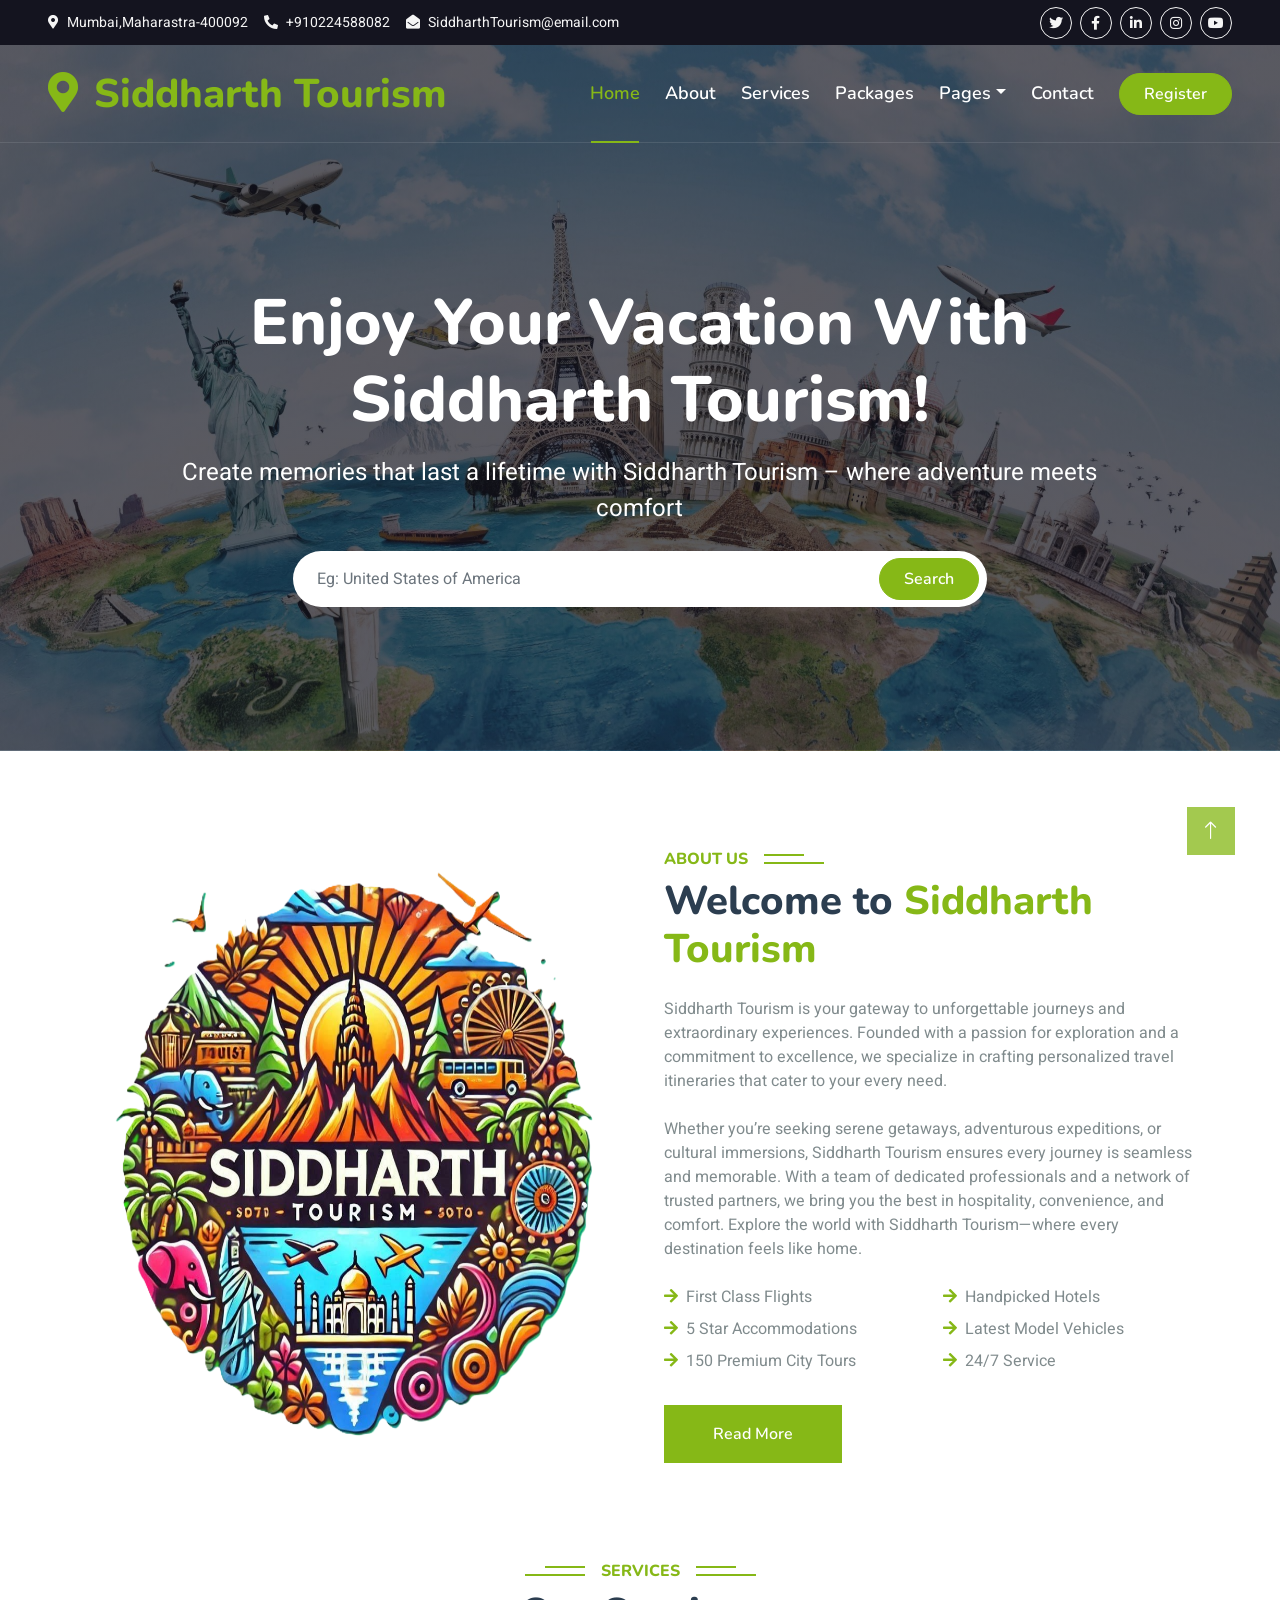
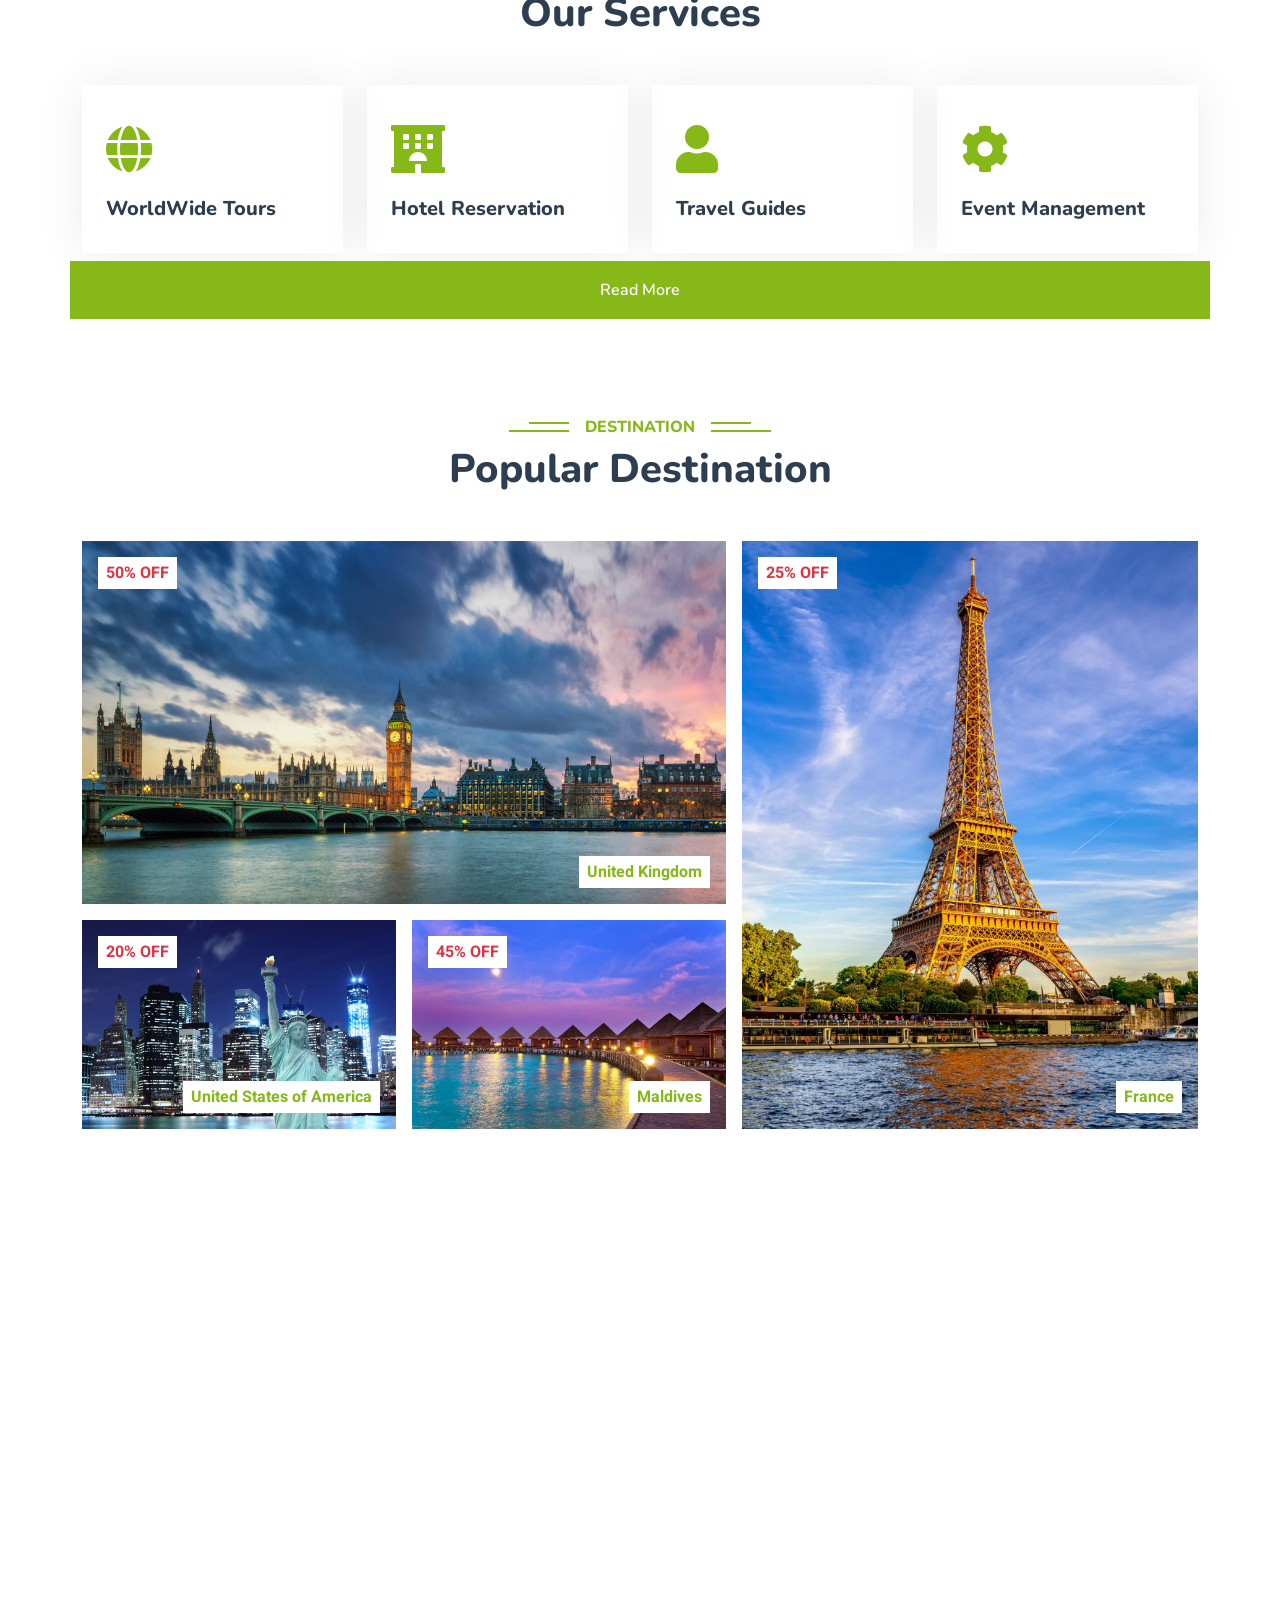
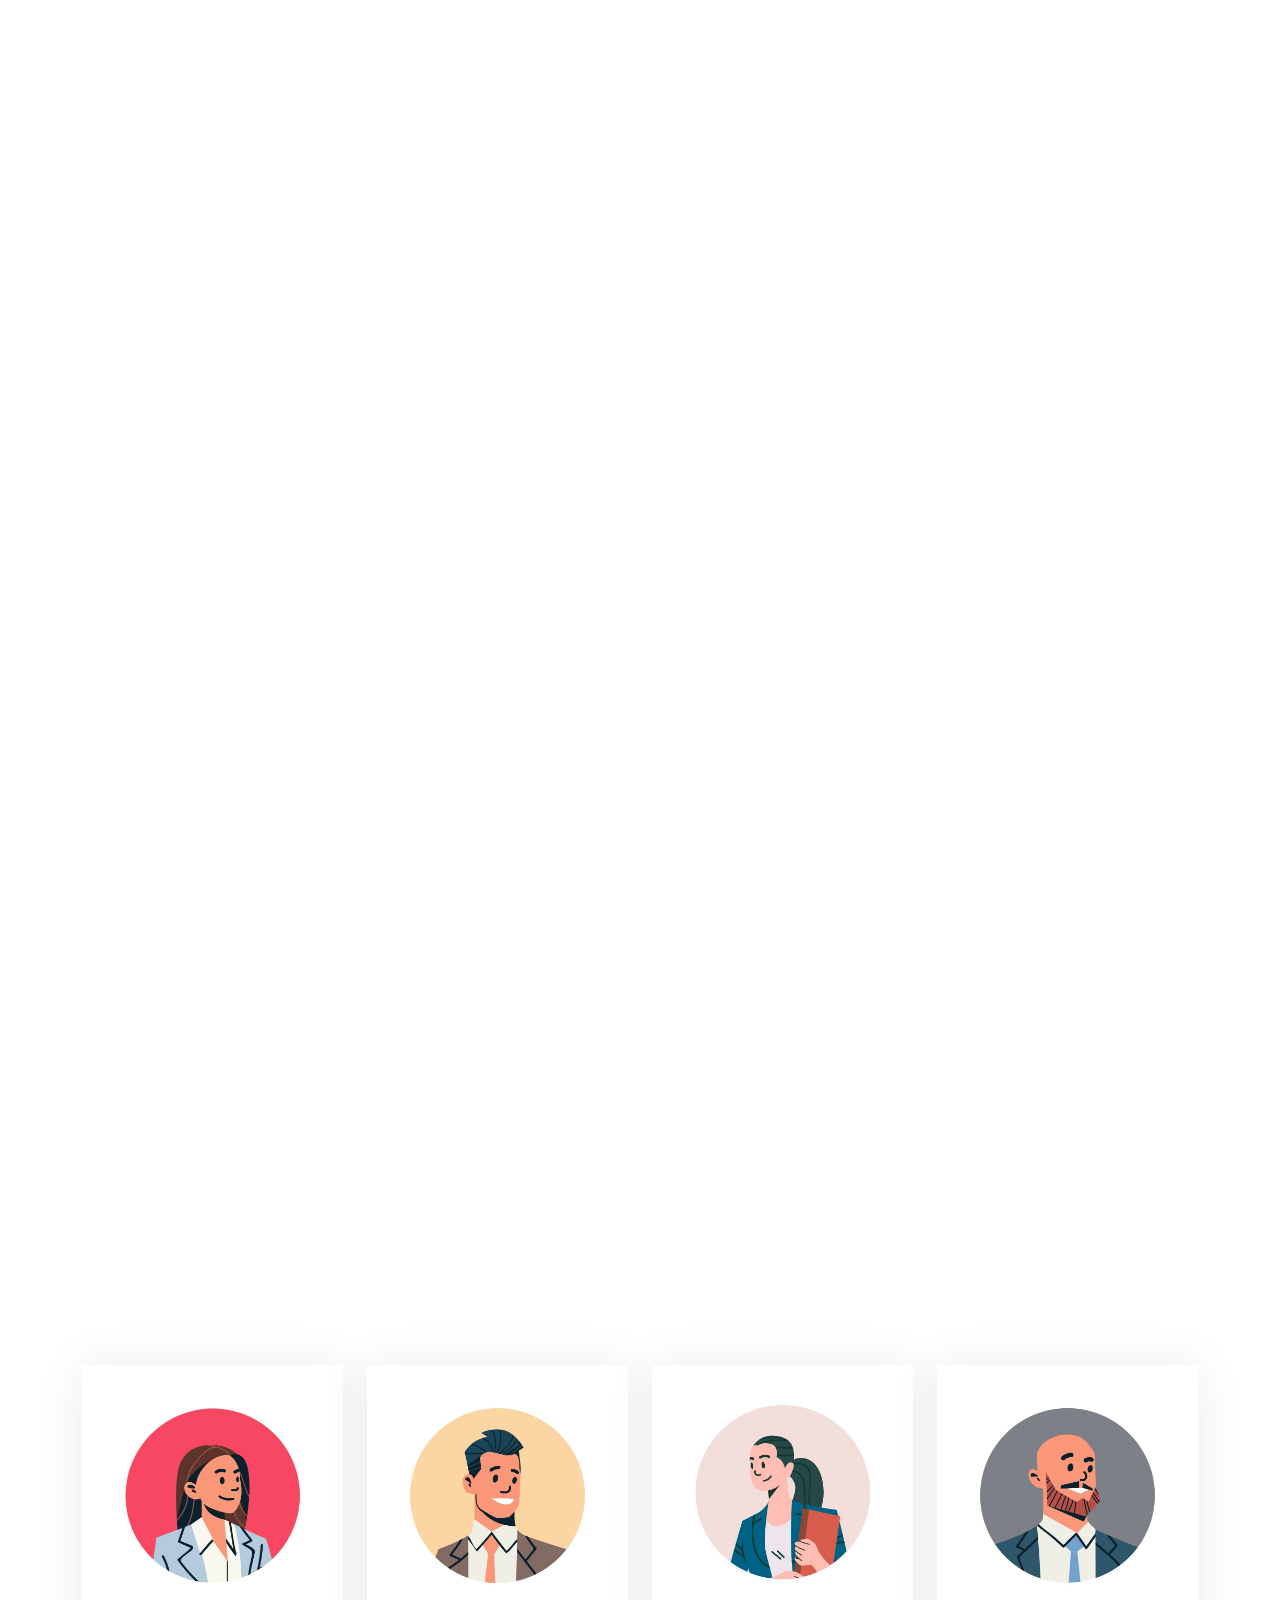
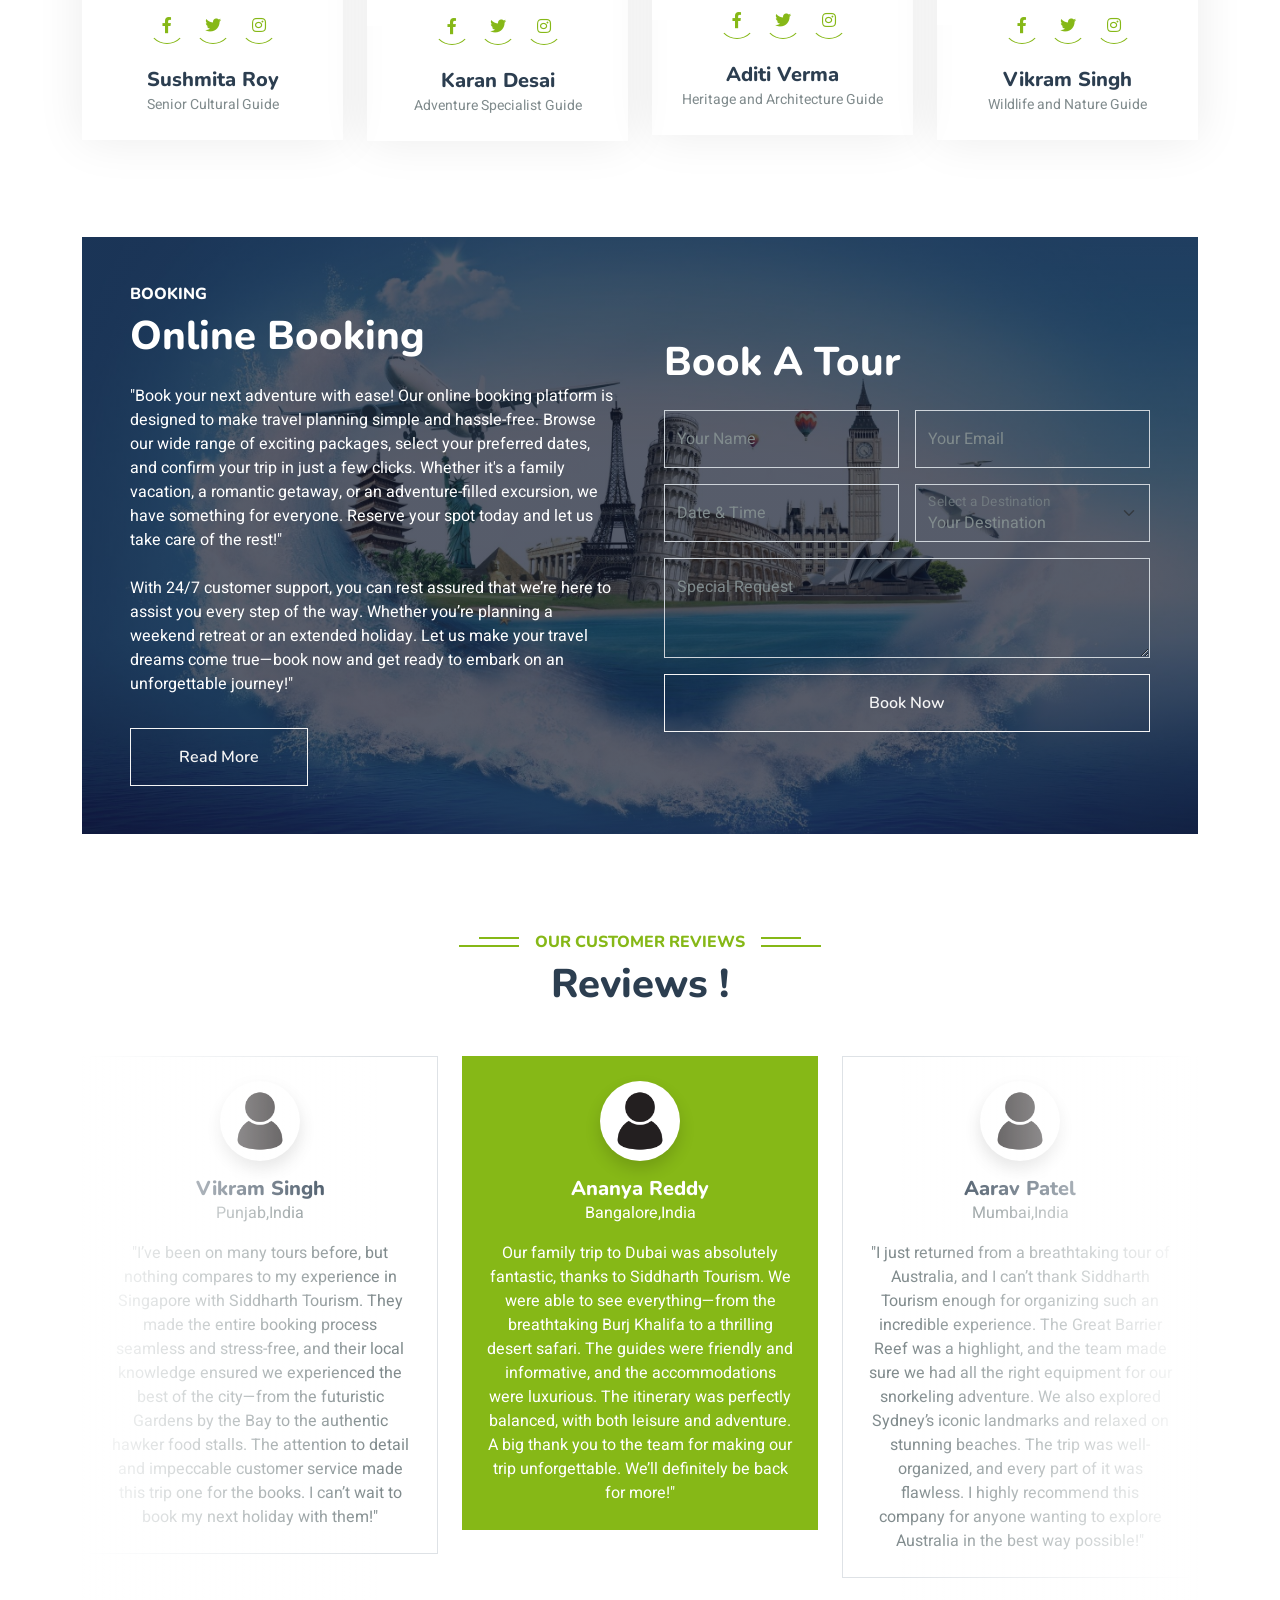
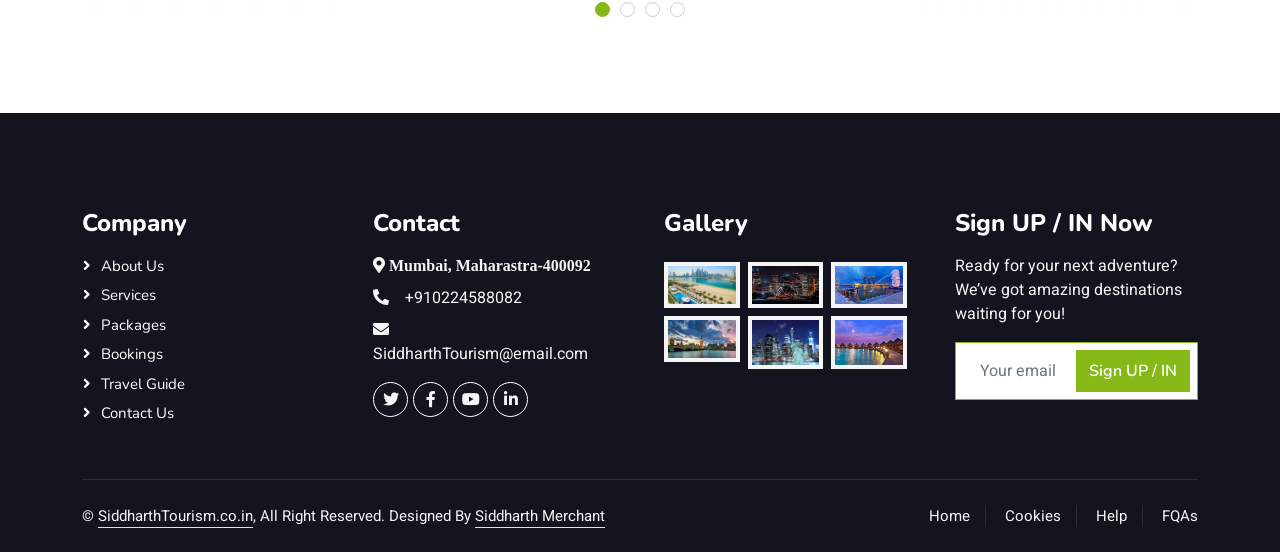
<file: index.html>
<!DOCTYPE html>
<html lang="en">

<head>
    <meta charset="utf-8">
    <title>Tourist - Travel Agency HTML Template</title>
    <meta content="width=device-width, initial-scale=1.0" name="viewport">
    <meta content="" name="keywords">
    <meta content="" name="description">

    <!-- Favicon -->
    <link href="img/favicon.ico" rel="icon">

    <!-- Google Web Fonts -->
    <link rel="preconnect" href="https://fonts.googleapis.com">
    <link rel="preconnect" href="https://fonts.gstatic.com" crossorigin>
    <link href="https://fonts.googleapis.com/css2?family=Heebo:wght@400;500;600&family=Nunito:wght@600;700;800&display=swap" rel="stylesheet">

    <!-- Icon Font Stylesheet -->
    <link href="https://cdnjs.cloudflare.com/ajax/libs/font-awesome/5.10.0/css/all.min.css" rel="stylesheet">
    <link href="https://cdn.jsdelivr.net/npm/bootstrap-icons@1.4.1/font/bootstrap-icons.css" rel="stylesheet">

    <!-- Libraries Stylesheet -->
    <link href="lib/animate/animate.min.css" rel="stylesheet">
    <link href="lib/owlcarousel/assets/owl.carousel.min.css" rel="stylesheet">
    <link href="lib/tempusdominus/css/tempusdominus-bootstrap-4.min.css" rel="stylesheet" />

    <!-- Customized Bootstrap Stylesheet -->
    <link href="css/bootstrap.min.css" rel="stylesheet">

    <!-- Template Stylesheet -->
    <link href="css/style.css" rel="stylesheet">
</head>

<body>
    <!-- Spinner Start -->
    <div id="spinner" class="show bg-white position-fixed translate-middle w-100 vh-100 top-50 start-50 d-flex align-items-center justify-content-center">
        <div class="spinner-border text-primary" style="width: 3rem; height: 3rem;" role="status">
            <span class="sr-only">Loading...</span>
        </div>
    </div>
    <!-- Spinner End -->


    <!-- Topbar Start -->
    <div class="container-fluid bg-dark px-5 d-none d-lg-block">
        <div class="row gx-0">
            <div class="col-lg-8 text-center text-lg-start mb-2 mb-lg-0">
                <div class="d-inline-flex align-items-center" style="height: 45px;">
                    <small class="me-3 text-light"><i class="fa fa-map-marker-alt me-2"></i>Mumbai,Maharastra-400092</small>
                    <small class="me-3 text-light"><i class="fa fa-phone-alt me-2"></i>+910224588082</small>
                    <small class="text-light"><i class="fa fa-envelope-open me-2"></i>SiddharthTourism@email.com</small>
                </div>
            </div>
            <div class="col-lg-4 text-center text-lg-end">
                <div class="d-inline-flex align-items-center" style="height: 45px;">
                    <a class="btn btn-sm btn-outline-light btn-sm-square rounded-circle me-2" href="https://x.com/"><i class="fab fa-twitter fw-normal"></i></a>
                    <a class="btn btn-sm btn-outline-light btn-sm-square rounded-circle me-2" href="https://www.facebook.com/"><i class="fab fa-facebook-f fw-normal"></i></a>
                    <a class="btn btn-sm btn-outline-light btn-sm-square rounded-circle me-2" href="https://in.linkedin.com/"><i class="fab fa-linkedin-in fw-normal"></i></a>
                    <a class="btn btn-sm btn-outline-light btn-sm-square rounded-circle me-2" href="https://www.instagram.com/"><i class="fab fa-instagram fw-normal"></i></a>
                    <a class="btn btn-sm btn-outline-light btn-sm-square rounded-circle" href="https://www.youtube.com/"><i class="fab fa-youtube fw-normal"></i></a>
                </div>
            </div>
        </div>
    </div>
    <!-- Topbar End -->


    <!-- Navbar & Hero Start -->
    <div class="container-fluid position-relative p-0">
        <nav class="navbar navbar-expand-lg navbar-light px-4 px-lg-5 py-3 py-lg-0">
            <a href="" class="navbar-brand p-0">
                <h1 class="text-primary m-0"><i class="fa fa-map-marker-alt me-3"></i>Siddharth Tourism</h1>
                <!-- <img src="img/logo.png" alt="logo"> -->
            </a>
            <button class="navbar-toggler" type="button" data-bs-toggle="collapse" data-bs-target="#navbarCollapse">
                <span class="fa fa-bars"></span>
            </button>
            <div class="collapse navbar-collapse" id="navbarCollapse">
                <div class="navbar-nav ms-auto py-0">
                    <a href="index.html" class="nav-item nav-link active">Home</a>
                    <a href="about.html" class="nav-item nav-link">About</a>
                    <a href="service.html" class="nav-item nav-link">Services</a>
                    <a href="package.html" class="nav-item nav-link">Packages</a>
                    <div class="nav-item dropdown">
                        <a href="#" class="nav-link dropdown-toggle" data-bs-toggle="dropdown">Pages</a>
                        <div class="dropdown-menu m-0">
                            
                            <a href="booking.html" class="dropdown-item">Booking</a>
                            <a href="team.html" class="dropdown-item">Travel Guides</a>

                        </div>
                    </div>
                    <a href="contact.html" class="nav-item nav-link">Contact</a>
                </div>
                <a href="register.html" class="btn btn-primary rounded-pill py-2 px-4">Register</a>
            </div>
        </nav>

        <div class="container-fluid bg-primary py-5 mb-5 hero-header">
            <div class="container py-5">
                <div class="row justify-content-center py-5">
                    <div class="col-lg-10 pt-lg-5 mt-lg-5 text-center">
                        <h1 class="display-3 text-white mb-3 animated slideInDown">Enjoy Your Vacation With Siddharth Tourism!</h1>
                        <p class="fs-4 text-white mb-4 animated slideInDown">Create memories that last a lifetime with Siddharth Tourism – where adventure meets comfort</p>
                        <div class="position-relative w-75 mx-auto animated slideInDown">
                            <input class="form-control border-0 rounded-pill w-100 py-3 ps-4 pe-5" type="text" placeholder="Eg: United States of America">
                            <button type="button" class="btn btn-primary rounded-pill py-2 px-4 position-absolute top-0 end-0 me-2" style="margin-top: 7px;">Search</button>
                        </div>
                    </div>
                </div>
            </div>
        </div>
    </div>
    <!-- Navbar & Hero End -->


    <!-- About Start -->
    <div class="container-xxl py-5">
        <div class="container">
            <div class="row g-5">
                <div class="col-lg-6 wow fadeInUp" data-wow-delay="0.1s" style="min-height: 400px;">
                    <div class="position-relative h-100">
                        <img class="img-fluid position-absolute w-150 h-100" src="img/logo 4.png" alt="" style="object-position: center;">
                    </div>
                </div>
                <div class="col-lg-6 wow fadeInUp" data-wow-delay="0.3s">
                    <h6 class="section-title bg-white text-start text-primary pe-3">About Us</h6>
                    <h1 class="mb-4">Welcome to <span class="text-primary">Siddharth Tourism</span></h1>
                    <p class="mb-4">Siddharth Tourism is your gateway to unforgettable journeys and extraordinary experiences. Founded with a passion for exploration and a commitment to excellence, we specialize in crafting personalized travel itineraries that cater to your every need.</p>
                    <p class="mb-4"> Whether you’re seeking serene getaways, adventurous expeditions, or cultural immersions, Siddharth Tourism ensures every journey is seamless and memorable. With a team of dedicated professionals and a network of trusted partners, we bring you the best in hospitality, convenience, and comfort. Explore the world with Siddharth Tourism—where every destination feels like home.</p>
                    <div class="row gy-2 gx-4 mb-4">
                        <div class="col-sm-6">
                            <p class="mb-0"><i class="fa fa-arrow-right text-primary me-2"></i>First Class Flights</p>
                        </div>
                        <div class="col-sm-6">
                            <p class="mb-0"><i class="fa fa-arrow-right text-primary me-2"></i>Handpicked Hotels</p>
                        </div>
                        <div class="col-sm-6">
                            <p class="mb-0"><i class="fa fa-arrow-right text-primary me-2"></i>5 Star Accommodations</p>
                        </div>
                        <div class="col-sm-6">
                            <p class="mb-0"><i class="fa fa-arrow-right text-primary me-2"></i>Latest Model Vehicles</p>
                        </div>
                        <div class="col-sm-6">
                            <p class="mb-0"><i class="fa fa-arrow-right text-primary me-2"></i>150 Premium City Tours</p>
                        </div>
                        <div class="col-sm-6">
                            <p class="mb-0"><i class="fa fa-arrow-right text-primary me-2"></i>24/7 Service</p>
                        </div>
                    </div>
                    <a class="btn btn-primary py-3 px-5 mt-2" href="about.html">Read More</a>
                </div>
            </div>
        </div>
    </div>
    <!-- About End -->


    <!-- Service Start -->
    <div class="container-xxl py-5">
        <div class="container">
            <div class="text-center wow fadeInUp" data-wow-delay="0.1s">
                <h6 class="section-title bg-white text-center text-primary px-3">Services</h6>
                <h1 class="mb-5">Our Services</h1>
            </div>
            <div class="row g-4">
                <div class="col-lg-3 col-sm-6 wow fadeInUp" data-wow-delay="0.1s">
                    <div class="service-item rounded pt-3">
                        <div class="p-4">
                            <i class="fa fa-3x fa-globe text-primary mb-4"></i>
                            <h5>WorldWide Tours</h5>
                           
                        </div>
                    </div>
                </div>
                <div class="col-lg-3 col-sm-6 wow fadeInUp" data-wow-delay="0.3s">
                    <div class="service-item rounded pt-3">
                        <div class="p-4">
                            <i class="fa fa-3x fa-hotel text-primary mb-4"></i>
                            <h5>Hotel Reservation</h5>
                           
                        </div>
                    </div>
                </div>
                <div class="col-lg-3 col-sm-6 wow fadeInUp" data-wow-delay="0.5s">
                    <div class="service-item rounded pt-3">
                        <div class="p-4">
                            <i class="fa fa-3x fa-user text-primary mb-4"></i>
                            <h5>Travel Guides</h5>
                            
                        </div>
                    </div>
                </div>
                <div class="col-lg-3 col-sm-6 wow fadeInUp" data-wow-delay="0.7s">
                    <div class="service-item rounded pt-3">
                        <div class="p-4">
                            <i class="fa fa-3x fa-cog text-primary mb-4"></i>
                            <h5>Event Management</h5>
                            
                        </div>
                    </div>
                </div>
                <a class="btn btn-primary py-3 px-5 mt-2" href="service.html">Read More</a>
            </div>
        </div>
    </div>
   
    <!-- Service End -->


    <!-- Destination Start -->
    <div class="container-xxl py-5 destination">
        <div class="container">
            <div class="text-center wow fadeInUp" data-wow-delay="0.1s">
                <h6 class="section-title bg-white text-center text-primary px-3">Destination</h6>
                <h1 class="mb-5">Popular Destination</h1>
            </div>
            <div class="row g-3">
                <div class="col-lg-7 col-md-6">
                    <div class="row g-3">
                        <div class="col-lg-12 col-md-12 wow zoomIn" data-wow-delay="0.1s">
                            <a class="position-relative d-block overflow-hidden" href="">
                                <img class="img-fluid" src="img/destination-1.jpg" alt="">
                                <div class="bg-white text-danger fw-bold position-absolute top-0 start-0 m-3 py-1 px-2">50% OFF</div>
                                <div class="bg-white text-primary fw-bold position-absolute bottom-0 end-0 m-3 py-1 px-2">United Kingdom</div>
                            </a>
                        </div>
                        <div class="col-lg-6 col-md-12 wow zoomIn" data-wow-delay="0.3s">
                            <a class="position-relative d-block overflow-hidden" href="">
                                <img class="img-fluid" src="img/destination-2.jpg" alt="">
                                <div class="bg-white text-danger fw-bold position-absolute top-0 start-0 m-3 py-1 px-2">20% OFF</div>
                                <div class="bg-white text-primary fw-bold position-absolute bottom-0 end-0 m-3 py-1 px-2">United States of America</div>
                            </a>
                        </div>
                        <div class="col-lg-6 col-md-12 wow zoomIn" data-wow-delay="0.5s">
                            <a class="position-relative d-block overflow-hidden" href="">
                                <img class="img-fluid" src="img/destination-3.jpg" alt="">
                                <div class="bg-white text-danger fw-bold position-absolute top-0 start-0 m-3 py-1 px-2">45% OFF</div>
                                <div class="bg-white text-primary fw-bold position-absolute bottom-0 end-0 m-3 py-1 px-2">Maldives</div>
                            </a>
                        </div>
                    </div>
                </div>
                <div class="col-lg-5 col-md-6 wow zoomIn" data-wow-delay="0.7s" style="min-height: 350px;">
                    <a class="position-relative d-block h-100 overflow-hidden" href="">
                        <img class="img-fluid position-absolute w-100 h-100" src="img/destination-4.jpg" alt="" style="object-fit: cover;">
                        <div class="bg-white text-danger fw-bold position-absolute top-0 start-0 m-3 py-1 px-2">25% OFF</div>
                        <div class="bg-white text-primary fw-bold position-absolute bottom-0 end-0 m-3 py-1 px-2">France</div>
                    </a>
                </div>
            </div>
        </div>
    </div>
    <!-- Destination Start -->


    <!-- Package Start -->
    <div class="container-xxl py-5">
        <div class="container">
            <div class="text-center wow fadeInUp" data-wow-delay="0.1s">
                <h6 class="section-title bg-white text-center text-primary px-3">Packages</h6>
                <h1 class="mb-5">Awesome Packages</h1>
            </div>
            <div class="row g-4 justify-content-center">
                <div class="col-lg-4 col-md-6 wow fadeInUp" data-wow-delay="0.1s">
                    <div class="package-item">
                        <div class="overflow-hidden">
                            <img class="img-fluid" src="img/caneda.jpg" alt="">
                        </div>
                        <div class="d-flex border-bottom">
                            <small class="flex-fill text-center border-end py-2"><i class="fa fa-map-marker-alt text-primary me-2"></i>Canada</small>
                            <small class="flex-fill text-center border-end py-2"><i class="fa fa-calendar-alt text-primary me-2"></i>3 days</small>
                            <small class="flex-fill text-center py-2"><i class="fa fa-user text-primary me-2"></i>2 Person</small>
                        </div>
                        <div class="text-center p-4">
                            <h3 class="mb-0">₹3,58,976</h3>
                            <div class="mb-3">
                                <small class="fa fa-star text-primary"></small>
                                <small class="fa fa-star text-primary"></small>
                                <small class="fa fa-star text-primary"></small>
                                <small class="fa fa-star text-primary"></small>
                                <small class="fa fa-star text-primary"></small>
                            </div>
                            <p>"Travel beyond the ordinary, explore Canada with us!"</p>
                            <div class="d-flex justify-content-center mb-2">
                                <a href="#" class="btn btn-sm btn-primary px-3 border-end" style="border-radius: 30px 0 0 30px;">Read More</a>
                                <a href="booking.html" class="btn btn-sm btn-primary px-3" style="border-radius: 0 30px 30px 0;">Book Now</a>
                            </div>
                        </div>
                    </div>
                </div>
                <div class="col-lg-4 col-md-6 wow fadeInUp" data-wow-delay="0.3s">
                    <div class="package-item">
                        <div class="overflow-hidden">
                            <img class="img-fluid" src="img/package-2.jpg" alt="">
                        </div>
                        <div class="d-flex border-bottom">
                            <small class="flex-fill text-center border-end py-2"><i class="fa fa-map-marker-alt text-primary me-2"></i>Australia</small>
                            <small class="flex-fill text-center border-end py-2"><i class="fa fa-calendar-alt text-primary me-2"></i>3 days</small>
                            <small class="flex-fill text-center py-2"><i class="fa fa-user text-primary me-2"></i>2 Person</small>
                        </div>
                        <div class="text-center p-4">
                            <h3 class="mb-0">₹2,76,967</h3>
                            <div class="mb-3">
                                <small class="fa fa-star text-primary"></small>
                                <small class="fa fa-star text-primary"></small>
                                <small class="fa fa-star text-primary"></small>
                                <small class="fa fa-star text-primary"></small>
                                <small class="fa fa-star text-primary"></small>
                            </div>
                            <p>"Experience Australia’s charm, culture, and nature with us!"</p>
                            <div class="d-flex justify-content-center mb-2">
                                <a href="#" class="btn btn-sm btn-primary px-3 border-end" style="border-radius: 30px 0 0 30px;">Read More</a>
                                <a href="booking.html" class="btn btn-sm btn-primary px-3" style="border-radius: 0 30px 30px 0;">Book Now</a>
                            </div>
                        </div>
                    </div>
                </div>
                <div class="col-lg-4 col-md-6 wow fadeInUp" data-wow-delay="0.5s">
                    <div class="package-item">
                        <div class="overflow-hidden">
                            <img class="img-fluid" src="img/package-3.jpg" alt="">
                        </div>
                        <div class="d-flex border-bottom">
                            <small class="flex-fill text-center border-end py-2"><i class="fa fa-map-marker-alt text-primary me-2"></i>Singapore</small>
                            <small class="flex-fill text-center border-end py-2"><i class="fa fa-calendar-alt text-primary me-2"></i>3 days</small>
                            <small class="flex-fill text-center py-2"><i class="fa fa-user text-primary me-2"></i>2 Person</small>
                        </div>
                        <div class="text-center p-4">
                            <h3 class="mb-0">₹2,19,889</h3>
                            <div class="mb-3">
                                <small class="fa fa-star text-primary"></small>
                                <small class="fa fa-star text-primary"></small>
                                <small class="fa fa-star text-primary"></small>
                                <small class="fa fa-star text-primary"></small>
                                <small class="fa fa-star text-primary"></small>
                            </div>
                            <p>"Create unforgettable memories in Singapore with us!"</p>
                            <div class="d-flex justify-content-center mb-2">
                                <a href="#" class="btn btn-sm btn-primary px-3 border-end" style="border-radius: 30px 0 0 30px;">Read More</a>
                                <a href="booking.html" class="btn btn-sm btn-primary px-3" style="border-radius: 0 30px 30px 0;">Book Now</a>
                            </div>
                        </div>
                    </div>
                </div>
            </div>
        </div>
    </div>
    <div class="container-xxl py-5">
        <div class="container">
            <div class="text-center wow fadeInUp" data-wow-delay="0.1s">
                
            </div>
            <div class="row g-4 justify-content-center">
                <div class="col-lg-4 col-md-6 wow fadeInUp" data-wow-delay="0.1s">
                    <div class="package-item">
                        <div class="overflow-hidden">
                            <img class="img-fluid" src="img/destination-3.jpg" alt="">
                        </div>
                        <div class="d-flex border-bottom">
                            <small class="flex-fill text-center border-end py-2"><i class="fa fa-map-marker-alt text-primary me-2"></i>Maldives</small>
                            <small class="flex-fill text-center border-end py-2"><i class="fa fa-calendar-alt text-primary me-2"></i>4 days</small>
                            <small class="flex-fill text-center py-2"><i class="fa fa-user text-primary me-2"></i>2 Person</small>
                        </div>
                        <div class="text-center p-4">
                            <h3 class="mb-0">₹1,89,548</h3>
                            <div class="mb-3">
                                <small class="fa fa-star text-primary"></small>
                                <small class="fa fa-star text-primary"></small>
                                <small class="fa fa-star text-primary"></small>
                                <small class="fa fa-star text-primary"></small>
                                <small class="fa fa-star text-primary"></small>
                            </div>
                            <p>"Discover the magic of turquoise waters and white sands with us!"</p>
                            <div class="d-flex justify-content-center mb-2">
                                <a href="#" class="btn btn-sm btn-primary px-3 border-end" style="border-radius: 30px 0 0 30px;">Read More</a>
                                <a href="booking.html" class="btn btn-sm btn-primary px-3" style="border-radius: 0 30px 30px 0;">Book Now</a>
                            </div>
                        </div>
                    </div>
                </div>
                <div class="col-lg-4 col-md-6 wow fadeInUp" data-wow-delay="0.3s">
                    <div class="package-item">
                        <div class="overflow-hidden">
                            <img class="img-fluid" src="img/norway.jpg" alt="">
                        </div>
                        <div class="d-flex border-bottom">
                            <small class="flex-fill text-center border-end py-2"><i class="fa fa-map-marker-alt text-primary me-2"></i>Norway</small>
                            <small class="flex-fill text-center border-end py-2"><i class="fa fa-calendar-alt text-primary me-2"></i>4 days</small>
                            <small class="flex-fill text-center py-2"><i class="fa fa-user text-primary me-2"></i>2 Person</small>
                        </div>
                        <div class="text-center p-4">
                            <h3 class="mb-0">₹2,64,206</h3>
                            <div class="mb-3">
                                <small class="fa fa-star text-primary"></small>
                                <small class="fa fa-star text-primary"></small>
                                <small class="fa fa-star text-primary"></small>
                                <small class="fa fa-star text-primary"></small>
                                <small class="fa fa-star text-primary"></small>
                            </div>
                            <p>"Explore Norway’s breathtaking landscapes and charming villages with us!"</p>
                            <div class="d-flex justify-content-center mb-2">
                                <a href="#" class="btn btn-sm btn-primary px-3 border-end" style="border-radius: 30px 0 0 30px;">Read More</a>
                                <a href="booking.html" class="btn btn-sm btn-primary px-3" style="border-radius: 0 30px 30px 0;">Book Now</a>
                            </div>
                        </div>
                    </div>
                </div>
                <div class="col-lg-4 col-md-6 wow fadeInUp" data-wow-delay="0.5s">
                    <div class="package-item">
                        <div class="overflow-hidden">
                            <img class="img-fluid" src="img/france.jpg" alt="">
                        </div>
                        <div class="d-flex border-bottom">
                            <small class="flex-fill text-center border-end py-2"><i class="fa fa-map-marker-alt text-primary me-2"></i>France</small>
                            <small class="flex-fill text-center border-end py-2"><i class="fa fa-calendar-alt text-primary me-2"></i>4 days</small>
                            <small class="flex-fill text-center py-2"><i class="fa fa-user text-primary me-2"></i>2 Person</small>
                        </div>
                        <div class="text-center p-4">
                            <h3 class="mb-0">₹3,45,784</h3>
                            <div class="mb-3">
                                <small class="fa fa-star text-primary"></small>
                                <small class="fa fa-star text-primary"></small>
                                <small class="fa fa-star text-primary"></small>
                                <small class="fa fa-star text-primary"></small>
                                <small class="fa fa-star text-primary"></small>
                            </div>
                            <p>"See France’s iconic landmarks and hidden gems with us!"</p>
                            <div class="d-flex justify-content-center mb-2">
                                <a href="#" class="btn btn-sm btn-primary px-3 border-end" style="border-radius: 30px 0 0 30px;">Read More</a>
                                <a href="booking.html" class="btn btn-sm btn-primary px-3" style="border-radius: 0 30px 30px 0;">Book Now</a>
                            </div>
                        </div>
                    </div>
                </div>
            </div>
        </div>
    </div>
    <div class="container-xxl py-5">
        <div class="container">
            <div class="text-center wow fadeInUp" data-wow-delay="0.1s">
                
            </div>
            <div class="row g-4 justify-content-center">
                <div class="col-lg-4 col-md-6 wow fadeInUp" data-wow-delay="0.1s">
                    <div class="package-item">
                        <div class="overflow-hidden">
                            <img class="img-fluid" src="img/destination-1.jpg" alt="">
                        </div>
                        <div class="d-flex border-bottom">
                            <small class="flex-fill text-center border-end py-2"><i class="fa fa-map-marker-alt text-primary me-2"></i>London</small>
                            <small class="flex-fill text-center border-end py-2"><i class="fa fa-calendar-alt text-primary me-2"></i>2 days</small>
                            <small class="flex-fill text-center py-2"><i class="fa fa-user text-primary me-2"></i>2 Person</small>
                        </div>
                        <div class="text-center p-4">
                            <h3 class="mb-0">₹2,32,781</h3>
                            <div class="mb-3">
                                <small class="fa fa-star text-primary"></small>
                                <small class="fa fa-star text-primary"></small>
                                <small class="fa fa-star text-primary"></small>
                                <small class="fa fa-star text-primary"></small>
                                <small class="fa fa-star text-primary"></small>
                            </div>
                            <p>From Big Ben to the London Eye, explore London with us!"</p>
                            <div class="d-flex justify-content-center mb-2">
                                <a href="#" class="btn btn-sm btn-primary px-3 border-end" style="border-radius: 30px 0 0 30px;">Read More</a>
                                <a href="booking.html" class="btn btn-sm btn-primary px-3" style="border-radius: 0 30px 30px 0;">Book Now</a>
                            </div>
                        </div>
                    </div>
                </div>
                <div class="col-lg-4 col-md-6 wow fadeInUp" data-wow-delay="0.3s">
                    <div class="package-item">
                        <div class="overflow-hidden">
                            <img class="img-fluid" src="img/turkey.jpeg" alt="">
                        </div>
                        <div class="d-flex border-bottom">
                            <small class="flex-fill text-center border-end py-2"><i class="fa fa-map-marker-alt text-primary me-2"></i>Turkey</small>
                            <small class="flex-fill text-center border-end py-2"><i class="fa fa-calendar-alt text-primary me-2"></i>2 days</small>
                            <small class="flex-fill text-center py-2"><i class="fa fa-user text-primary me-2"></i>2 Person</small>
                        </div>
                        <div class="text-center p-4">
                            <h3 class="mb-0">₹2,15,948</h3>
                            <div class="mb-3">
                                <small class="fa fa-star text-primary"></small>
                                <small class="fa fa-star text-primary"></small>
                                <small class="fa fa-star text-primary"></small>
                                <small class="fa fa-star text-primary"></small>
                                <small class="fa fa-star text-primary"></small>
                            </div>
                            <p>"Experience the rich history and stunning landscapes of Turkey with us!"</p>
                            <div class="d-flex justify-content-center mb-2">
                                <a href="#" class="btn btn-sm btn-primary px-3 border-end" style="border-radius: 30px 0 0 30px;">Read More</a>
                                <a href="booking.html" class="btn btn-sm btn-primary px-3" style="border-radius: 0 30px 30px 0;">Book Now</a>
                            </div>
                        </div>
                    </div>
                </div>
                <div class="col-lg-4 col-md-6 wow fadeInUp" data-wow-delay="0.5s">
                    <div class="package-item">
                        <div class="overflow-hidden">
                            <img class="img-fluid" src="img/japan.jpg" alt="">
                        </div>
                        <div class="d-flex border-bottom">
                            <small class="flex-fill text-center border-end py-2"><i class="fa fa-map-marker-alt text-primary me-2"></i>Japan</small>
                            <small class="flex-fill text-center border-end py-2"><i class="fa fa-calendar-alt text-primary me-2"></i>2 days</small>
                            <small class="flex-fill text-center py-2"><i class="fa fa-user text-primary me-2"></i>2 Person</small>
                        </div>
                        <div class="text-center p-4">
                            <h3 class="mb-0">₹2,79,543</h3>
                            <div class="mb-3">
                                <small class="fa fa-star text-primary"></small>
                                <small class="fa fa-star text-primary"></small>
                                <small class="fa fa-star text-primary"></small>
                                <small class="fa fa-star text-primary"></small>
                                <small class="fa fa-star text-primary"></small>
                            </div>
                            <p>"Experience Japan’s ancient traditions and futuristic cities with us!"</p>
                            <div class="d-flex justify-content-center mb-2">
                                <a href="#" class="btn btn-sm btn-primary px-3 border-end" style="border-radius: 30px 0 0 30px;">Read More</a>
                                <a href="booking.html" class="btn btn-sm btn-primary px-3" style="border-radius: 0 30px 30px 0;">Book Now</a>
                            </div>
                        </div>
                    </div>
                </div>
            </div>
        </div>
    </div>    
    <div class="container-xxl py-5">
        <div class="container">
            <div class="text-center wow fadeInUp" data-wow-delay="0.1s">
                
            </div>
            <div class="row g-4 justify-content-center">
                <div class="col-lg-4 col-md-6 wow fadeInUp" data-wow-delay="0.1s">
                    <div class="package-item">
                        <div class="overflow-hidden">
                            <img class="img-fluid" src="img/thailand.jpg" alt="">
                        </div>
                        <div class="d-flex border-bottom">
                            <small class="flex-fill text-center border-end py-2"><i class="fa fa-map-marker-alt text-primary me-2"></i>Thailand</small>
                            <small class="flex-fill text-center border-end py-2"><i class="fa fa-calendar-alt text-primary me-2"></i>5 days</small>
                            <small class="flex-fill text-center py-2"><i class="fa fa-user text-primary me-2"></i>2 Person</small>
                        </div>
                        <div class="text-center p-4">
                            <h3 class="mb-0">₹1,97,265</h3>
                            <div class="mb-3">
                                <small class="fa fa-star text-primary"></small>
                                <small class="fa fa-star text-primary"></small>
                                <small class="fa fa-star text-primary"></small>
                                <small class="fa fa-star text-primary"></small>
                                <small class="fa fa-star text-primary"></small>
                            </div>
                            <p>"Discover the charm of Thailand’s floating markets and ancient temples with us!"</p>
                            <div class="d-flex justify-content-center mb-2">
                                <a href="#" class="btn btn-sm btn-primary px-3 border-end" style="border-radius: 30px 0 0 30px;">Read More</a>
                                <a href="booking.html" class="btn btn-sm btn-primary px-3" style="border-radius: 0 30px 30px 0;">Book Now</a>
                            </div>
                        </div>
                    </div>
                </div>
                <div class="col-lg-4 col-md-6 wow fadeInUp" data-wow-delay="0.3s">
                    <div class="package-item">
                        <div class="overflow-hidden">
                            <img class="img-fluid" src="img/package-1.jpg" alt="">
                        </div>
                        <div class="d-flex border-bottom">
                            <small class="flex-fill text-center border-end py-2"><i class="fa fa-map-marker-alt text-primary me-2"></i>Dubai</small>
                            <small class="flex-fill text-center border-end py-2"><i class="fa fa-calendar-alt text-primary me-2"></i>5 days</small>
                            <small class="flex-fill text-center py-2"><i class="fa fa-user text-primary me-2"></i>2 Person</small>
                        </div>
                        <div class="text-center p-4">
                            <h3 class="mb-0">₹3,21,348</h3>
                            <div class="mb-3">
                                <small class="fa fa-star text-primary"></small>
                                <small class="fa fa-star text-primary"></small>
                                <small class="fa fa-star text-primary"></small>
                                <small class="fa fa-star text-primary"></small>
                                <small class="fa fa-star text-primary"></small>
                            </div>
                            <p>"Explore Dubai’s luxurious skyline and rich culture with us!"</p>
                            <div class="d-flex justify-content-center mb-2">
                                <a href="#" class="btn btn-sm btn-primary px-3 border-end" style="border-radius: 30px 0 0 30px;">Read More</a>
                                <a href="booking.html" class="btn btn-sm btn-primary px-3" style="border-radius: 0 30px 30px 0;">Book Now</a>
                            </div>
                        </div>
                    </div>
                </div>
                <div class="col-lg-4 col-md-6 wow fadeInUp" data-wow-delay="0.5s">
                    <div class="package-item">
                        <div class="overflow-hidden">
                            <img class="img-fluid" src="img/egypt.jpg" alt="">
                        </div>
                        <div class="d-flex border-bottom">
                            <small class="flex-fill text-center border-end py-2"><i class="fa fa-map-marker-alt text-primary me-2"></i>Egypt</small>
                            <small class="flex-fill text-center border-end py-2"><i class="fa fa-calendar-alt text-primary me-2"></i>5 days</small>
                            <small class="flex-fill text-center py-2"><i class="fa fa-user text-primary me-2"></i>2 Person</small>
                        </div>
                        <div class="text-center p-4">
                            <h3 class="mb-0">₹2,98,260</h3>
                            <div class="mb-3">
                                <small class="fa fa-star text-primary"></small>
                                <small class="fa fa-star text-primary"></small>
                                <small class="fa fa-star text-primary"></small>
                                <small class="fa fa-star text-primary"></small>
                                <small class="fa fa-star text-primary"></small>
                            </div>
                            <p>"Uncover Egypt’s secrets, from the Great Pyramids to the Sphinx, with us!"</p>
                            <div class="d-flex justify-content-center mb-2">
                                <a href="#" class="btn btn-sm btn-primary px-3 border-end" style="border-radius: 30px 0 0 30px;">Read More</a>
                                <a href="booking.html" class="btn btn-sm btn-primary px-3" style="border-radius: 0 30px 30px 0;">Book Now</a>
                            </div>
                        </div>
                    </div>
                </div>
            </div>
        </div>
    </div>
   

    <!-- Process Start -->
    <div class="container-xxl py-5">
        <div class="container">
            <div class="text-center pb-4 wow fadeInUp" data-wow-delay="0.1s">
                <h6 class="section-title bg-white text-center text-primary px-3">Process</h6>
                <h1 class="mb-5">3 Easy Steps</h1>
            </div>
            <div class="row gy-5 gx-4 justify-content-center">
                <div class="col-lg-4 col-sm-6 text-center pt-4 wow fadeInUp" data-wow-delay="0.1s">
                    <div class="position-relative border border-primary pt-5 pb-4 px-4">
                        <div class="d-inline-flex align-items-center justify-content-center bg-primary rounded-circle position-absolute top-0 start-50 translate-middle shadow" style="width: 100px; height: 100px;">
                            <i class="fa fa-globe fa-3x text-white"></i>
                        </div>
                        <h5 class="mt-4">Choose A Destination</h5>
                        <hr class="w-25 mx-auto bg-primary mb-1">
                        <hr class="w-50 mx-auto bg-primary mt-0">
                        <p class="mb-0">Choose the perfect destination with us and let your dream vacation come to life! Whether you're drawn to the cultural charm of historic cities, the tranquility of serene beaches, or the excitement of outdoor adventures, we offer a wide range of destinations tailored to suit every interest. Explore bustling metropolises, hidden gems, or natural wonders around the world with ease. Our expert team is here to help you find the ideal location based on your preferences and travel style. Start your journey today and let us guide you to a destination that promises unforgettable experiences!"</p>
                    </div>
                </div>
                <div class="col-lg-4 col-sm-6 text-center pt-4 wow fadeInUp" data-wow-delay="0.3s">
                    <div class="position-relative border border-primary pt-5 pb-4 px-4">
                        <div class="d-inline-flex align-items-center justify-content-center bg-primary rounded-circle position-absolute top-0 start-50 translate-middle shadow" style="width: 100px; height: 100px;">
                            <i class="fa fa-dollar-sign fa-3x text-white"></i>
                        </div>
                        <h5 class="mt-4">Pay Online</h5>
                        <hr class="w-25 mx-auto bg-primary mb-1">
                        <hr class="w-50 mx-auto bg-primary mt-0">
                        <p class="mb-0">"Secure and hassle-free online payments make booking your dream vacation easier than ever! With our safe and reliable payment gateway, you can complete your booking in just a few clicks. Whether you’re paying for a full trip or just a deposit, our system ensures that your payment is processed quickly and securely. Enjoy peace of mind knowing that your personal information is protected, and take advantage of flexible payment options to suit your budget. Start planning your adventure now, and let us handle the rest—your seamless journey begins with a simple online payment!"</p>
                    </div>
                </div>
                <div class="col-lg-4 col-sm-6 text-center pt-4 wow fadeInUp" data-wow-delay="0.5s">
                    <div class="position-relative border border-primary pt-5 pb-4 px-4">
                        <div class="d-inline-flex align-items-center justify-content-center bg-primary rounded-circle position-absolute top-0 start-50 translate-middle shadow" style="width: 100px; height: 100px;">
                            <i class="fa fa-plane fa-3x text-white"></i>
                        </div>
                        <h5 class="mt-4">Fly Today</h5>
                        <hr class="w-25 mx-auto bg-primary mb-1">
                        <hr class="w-50 mx-auto bg-primary mt-0">
                        <p class="mb-0">"Don’t wait—your next adventure is just a flight away! Whether it's a spontaneous getaway or a last-minute escape, we offer flexible options and great deals to help you fly today. Get ready to explore new destinations, make lasting memories, and enjoy hassle-free travel, all with a few simple clicks. Whether you're planning a last-minute getaway or a business trip, we offer flexible flight options to get you where you need to be, without the hassle. With competitive prices, top airlines, and quick booking support, we ensure a smooth and efficient journey. Book now and take off for the adventure of a lifetime!"</p>
                    </div>
                </div>
            </div>
        </div>
    </div>
    <!-- Process Start -->


    <!-- Team Start -->
    <div class="container-xxl py-5">
        <div class="container">
            <div class="text-center wow fadeInUp" data-wow-delay="0.1s">
                <h6 class="section-title bg-white text-center text-primary px-3">Travel Guide</h6>
                <h1 class="mb-5">Meet Our Guide</h1>
            </div>
            <div class="row g-4">
                <div class="col-lg-3 col-md-6 wow fadeInUp" data-wow-delay="0.1s">
                    <div class="team-item">
                        <div class="overflow-hidden">
                            <img class="img-fluid" src="img/team-1.jpg" alt="">
                        </div>
                        <div class="position-relative d-flex justify-content-center" style="margin-top: -19px;">
                            <a class="btn btn-square mx-1" href=""><i class="fab fa-facebook-f"></i></a>
                            <a class="btn btn-square mx-1" href=""><i class="fab fa-twitter"></i></a>
                            <a class="btn btn-square mx-1" href=""><i class="fab fa-instagram"></i></a>
                        </div>
                        <div class="text-center p-4">
                            <h5 class="mb-0">Sushmita Roy</h5>
                            <small>Senior Cultural Guide</small>
                        </div>
                    </div>
                </div>
                <div class="col-lg-3 col-md-6 wow fadeInUp" data-wow-delay="0.3s">
                    <div class="team-item">
                        <div class="overflow-hidden">
                            <img class="img-fluid" src="img/team-2.jpg" alt="">
                        </div>
                        <div class="position-relative d-flex justify-content-center" style="margin-top: -19px;">
                            <a class="btn btn-square mx-1" href=""><i class="fab fa-facebook-f"></i></a>
                            <a class="btn btn-square mx-1" href=""><i class="fab fa-twitter"></i></a>
                            <a class="btn btn-square mx-1" href=""><i class="fab fa-instagram"></i></a>
                        </div>
                        <div class="text-center p-4">
                            <h5 class="mb-0">Karan Desai</h5>
                            <small>Adventure Specialist Guide</small>
                        </div>
                    </div>
                </div>
                <div class="col-lg-3 col-md-6 wow fadeInUp" data-wow-delay="0.5s">
                    <div class="team-item">
                        <div class="overflow-hidden">
                            <img class="img-fluid" src="img/team-3.jpg" alt="">
                        </div>
                        <div class="position-relative d-flex justify-content-center" style="margin-top: -19px;">
                            <a class="btn btn-square mx-1" href=""><i class="fab fa-facebook-f"></i></a>
                            <a class="btn btn-square mx-1" href=""><i class="fab fa-twitter"></i></a>
                            <a class="btn btn-square mx-1" href=""><i class="fab fa-instagram"></i></a>
                        </div>
                        <div class="text-center p-4">
                            <h5 class="mb-0">Aditi Verma</h5>
                            <small>Heritage and Architecture Guide</small>
                        </div>
                    </div>
                </div>
                <div class="col-lg-3 col-md-6 wow fadeInUp" data-wow-delay="0.7s">
                    <div class="team-item">
                        <div class="overflow-hidden">
                            <img class="img-fluid" src="img/team-4.jpg" alt="">
                        </div>
                        <div class="position-relative d-flex justify-content-center" style="margin-top: -19px;">
                            <a class="btn btn-square mx-1" href=""><i class="fab fa-facebook-f"></i></a>
                            <a class="btn btn-square mx-1" href=""><i class="fab fa-twitter"></i></a>
                            <a class="btn btn-square mx-1" href=""><i class="fab fa-instagram"></i></a>
                        </div>
                        <div class="text-center p-4">
                            <h5 class="mb-0">Vikram Singh </h5>
                            <small>Wildlife and Nature Guide</small>
                        </div>
                    </div>
                </div>
            </div>
        </div>
    </div>
    <!-- Team End -->


 <!-- Booking Start -->
 <div class="container-xxl py-5 wow fadeInUp" data-wow-delay="0.1s">
    <div class="container">
        <div class="booking p-5">
            <div class="row g-5 align-items-center">
                <div class="col-md-6 text-white">
                    <h6 class="text-white text-uppercase">Booking</h6>
                    <h1 class="text-white mb-4">Online Booking</h1>
                    <p class="mb-4">"Book your next adventure with ease! Our online booking platform is designed to make travel planning simple and hassle-free. Browse our wide range of exciting packages, select your preferred dates, and confirm your trip in just a few clicks. Whether it's a family vacation, a romantic getaway, or an adventure-filled excursion, we have something for everyone. Reserve your spot today and let us take care of the rest!"</p>
                    <p class="mb-4">With 24/7 customer support, you can rest assured that we’re here to assist you every step of the way. Whether you’re planning a weekend retreat or an extended holiday. Let us make your travel dreams come true—book now and get ready to embark on an unforgettable journey!"</p>
                    <a class="btn btn-outline-light py-3 px-5 mt-2" href="booking.html">Read More</a>
                </div>
                <div class="col-md-6">
                    <h1 class="text-white mb-4">Book A Tour</h1>
                    <form>
                        <div class="row g-3">
                            <div class="col-md-6">
                                <div class="form-floating">
                                    <input type="text" class="form-control bg-transparent" id="name" placeholder="Your Name">
                                    <label for="name">Your Name</label>
                                </div>
                            </div>
                            <div class="col-md-6">
                                <div class="form-floating">
                                    <input type="email" class="form-control bg-transparent" id="email" placeholder="Your Email">
                                    <label for="email">Your Email</label>
                                </div>
                            </div>
                            <div class="col-md-6">
                                <div class="form-floating date" id="date3" data-target-input="nearest">
                                    <input type="text" class="form-control bg-transparent datetimepicker-input" id="datetime" placeholder="Date & Time" data-target="#date3" data-toggle="datetimepicker" />
                                    <label for="datetime">Date & Time</label>
                                </div>
                            </div>
                            <div class="col-md-6">
                                <div class="form-floating">
                                    <select class="form-select bg-transparent" id="select1">
                                        <option value="1">Your Destination</option>
                                        <option value="2">Canada</option>
                                        <option value="3">Australia</option> 
                                        <option value="3">Singapore</option> 
                                        <option value="3">Maldives</option> 
                                        <option value="3">Norway</option> 
                                        <option value="3">France</option> 
                                        <option value="3">London</option> 
                                        <option value="3">Turkey</option> 
                                        <option value="3">Japan</option> 
                                        <option value="3">Thailand</option> 
                                        <option value="3">Dubai</option>   
                                        <option value="3">Egypt</option> 
                                        <option value="3">More...</option> 
                                    </select>
                                    <label for="select1">Select a Destination</label>
                                </div>
                            </div>
                            <div class="col-12">
                                <div class="form-floating">
                                    <textarea class="form-control bg-transparent" placeholder="Special Request" id="message" style="height: 100px"></textarea>
                                    <label for="message">Special Request</label>
                                </div>
                            </div>
                            <div class="col-12">
                                <button class="btn btn-outline-light w-100 py-3" type="submit">Book Now</button>
                            </div>
                        </div>
                    </form>
                </div>
            </div>
        </div>
    </div>
</div>
<!-- Booking Start -->


    <!-- Testimonial Start -->
    <div class="container-xxl py-5 wow fadeInUp" data-wow-delay="0.1s">
        <div class="container">
            <div class="text-center">
                <h6 class="section-title bg-white text-center text-primary px-3">Our Customer Reviews</h6>
                <h1 class="mb-5">Reviews !</h1>
            </div>
            <div class="owl-carousel testimonial-carousel position-relative">
                <div class="testimonial-item bg-white text-center border p-4">
                    <img class="bg-white rounded-circle shadow p-1 mx-auto mb-3" src="img/testimonial-1.jpg" style="width: 80px; height: 80px;">
                    <h5 class="mb-0">Ananya Reddy</h5>
                    <p> Bangalore,India</p>
                    <p class="mb-0">Our family trip to Dubai was absolutely fantastic, thanks to Siddharth Tourism. We were able to see everything—from the breathtaking Burj Khalifa to a thrilling desert safari. The guides were friendly and informative, and the accommodations were luxurious. The itinerary was perfectly balanced, with both leisure and adventure. A big thank you to the team for making our trip unforgettable. We’ll definitely be back for more!"</p>
                </div>
                <div class="testimonial-item bg-white text-center border p-4">
                    <img class="bg-white rounded-circle shadow p-1 mx-auto mb-3" src="img/testimonial-1.jpg" style="width: 80px; height: 80px;">
                    <h5 class="mb-0">Aarav Patel</h5>
                    <p>Mumbai,India</p>
                    <p class="mt-2 mb-0">"I just returned from a breathtaking tour of Australia, and I can’t thank Siddharth Tourism enough for organizing such an incredible experience. The Great Barrier Reef was a highlight, and the team made sure we had all the right equipment for our snorkeling adventure. We also explored Sydney’s iconic landmarks and relaxed on stunning beaches. The trip was well-organized, and every part of it was flawless. I highly recommend this company for anyone wanting to explore Australia in the best way possible!"</p>
                </div>
                <div class="testimonial-item bg-white text-center border p-4">
                    <img class="bg-white rounded-circle shadow p-1 mx-auto mb-3" src="img/testimonial-1.jpg" style="width: 80px; height: 80px;">
                    <h5 class="mb-0">Priya Sharma</h5>
                    <p>Delhi,India</p>
                    <p class="mt-2 mb-0">I’ve always dreamed of visiting Bali, and thanks to Siddharth Tourism, my dream became a reality! The team crafted the perfect itinerary, blending relaxation on beautiful beaches with exciting cultural experiences. The local guides were incredibly knowledgeable, and every detail from transportation to accommodations was flawless. I couldn't have asked for a better experience. I’ll definitely be booking my next adventure with them!"</p>
                </div>
                <div class="testimonial-item bg-white text-center border p-4">
                    <img class="bg-white rounded-circle shadow p-1 mx-auto mb-3" src="img/testimonial-1.jpg" style="width: 80px; height: 80px;">
                    <h5 class="mb-0">Vikram Singh</h5>
                    <p>Punjab,India</p>
                    <p class="mt-2 mb-0">"I’ve been on many tours before, but nothing compares to my experience in Singapore with Siddharth Tourism. They made the entire booking process seamless and stress-free, and their local knowledge ensured we experienced the best of the city—from the futuristic Gardens by the Bay to the authentic hawker food stalls. The attention to detail and impeccable customer service made this trip one for the books. I can’t wait to book my next holiday with them!"</p>
                </div>
            </div>
        </div>
    </div>
    <!-- Testimonial End -->
        

    <!-- Footer Start -->
    <div class="container-fluid bg-dark text-light footer pt-5 mt-5 wow fadeIn" data-wow-delay="0.1s">
        <div class="container py-5">
            <div class="row g-5">
                <div class="col-lg-3 col-md-6">
                    <h4 class="text-white mb-3">Company</h4>
                    <a class="btn btn-link" href="about.html">About Us</a>
                    <a class="btn btn-link" href="service.html">Services</a>
                    <a class="btn btn-link" href="package.html">Packages</a>
                    <a class="btn btn-link" href="booking.html">Bookings</a>
                    <a class="btn btn-link" href="team.html">Travel Guide</a>
                    <a class="btn btn-link" href="contact.html">Contact Us</a>
                </div>
                <div class="col-lg-3 col-md-6">
                    <h4 class="text-white mb-3">Contact</h4>
                    <p class="mb-2"><i class="fa fa-map-marker-alt me-3">  Mumbai, Maharastra-400092</i></p>
                    <p class="mb-2"><i class="fa fa-phone-alt me-3"></i>+910224588082</p>
                    <p class="mb-2"><i class="fa fa-envelope me-3"></i>SiddharthTourism@email.com</p>
                    <div class="d-flex pt-2">
                        <a class="btn btn-outline-light btn-social" href="https://x.com/"><i class="fab fa-twitter"></i></a>
                        <a class="btn btn-outline-light btn-social" href="https://www.facebook.com/"><i class="fab fa-facebook-f"></i></a>
                        <a class="btn btn-outline-light btn-social" href="https://www.youtube.com/"><i class="fab fa-youtube"></i></a>
                        <a class="btn btn-outline-light btn-social" href="https://www.instagram.com/"><i class="fab fa-linkedin-in"></i></a>
                    </div>
                </div>
                <div class="col-lg-3 col-md-6">
                    <h4 class="text-white mb-3">Gallery</h4>
                    <div class="row g-2 pt-2">
                        <div class="col-4">
                            <img class="img-fluid bg-light p-1" src="img/package-1.jpg" alt="">
                        </div>
                        <div class="col-4">
                            <img class="img-fluid bg-light p-1" src="img/package-2.jpg" alt="">
                        </div>
                        <div class="col-4">
                            <img class="img-fluid bg-light p-1" src="img/package-3.jpg" alt="">
                        </div>
                        <div class="col-4">
                            <img class="img-fluid bg-light p-1" src="img/destination-1.jpg" alt="">
                        </div>
                        <div class="col-4">
                            <img class="img-fluid bg-light p-1" src="img/destination-2.jpg" alt="">
                        </div>
                        <div class="col-4">
                            <img class="img-fluid bg-light p-1" src="img/destination-3.jpg" alt="">
                        </div>
                    </div>
                </div>
                <div class="col-lg-3 col-md-6">
                    <h4 class="text-white mb-3">Sign UP / IN Now </h4>
                    <p>Ready for your next adventure? We’ve got amazing destinations waiting for you!</p>
                    <div class="position-relative mx-auto" style="max-width: 400px;">
                        <input class="form-control border-primary w-100 py-3 ps-4 pe-5" type="text" placeholder="Your email">
                        <button type="button" class="btn btn-primary py-2 position-absolute top-0 end-0 mt-2 me-2">Sign UP / IN</button>
                    </div>
                </div>
            </div>
        </div>
        <div class="container">
            <div class="copyright">
                <div class="row">
                    <div class="col-md-6 text-center text-md-start mb-3 mb-md-0">
                        &copy; <a class="border-bottom" href="index.html">SiddharthTourism.co.in</a>, All Right Reserved.

                        <!--/*** This template is free as long as you keep the footer author’s credit link/attribution link/backlink. If you'd like to use the template without the footer author’s credit link/attribution link/backlink, you can purchase the Credit Removal License from "https://htmlcodex.com/credit-removal". Thank you for your support. ***/-->
                        Designed By <a class="border-bottom" href="">Siddharth Merchant</a>
                    </div>
                    <div class="col-md-6 text-center text-md-end">
                        <div class="footer-menu">
                            <a href="">Home</a>
                            <a href="">Cookies</a>
                            <a href="">Help</a>
                            <a href="">FQAs</a>
                        </div>
                    </div>
                </div>
            </div>
        </div>
    </div>
    <!-- Footer End -->


    <!-- Back to Top -->
    <a href="#" class="btn btn-lg btn-primary btn-lg-square back-to-top"><i class="bi bi-arrow-up"></i></a>


    <!-- JavaScript Libraries -->
    <script src="https://code.jquery.com/jquery-3.4.1.min.js"></script>
    <script src="https://cdn.jsdelivr.net/npm/bootstrap@5.0.0/dist/js/bootstrap.bundle.min.js"></script>
    <script src="lib/wow/wow.min.js"></script>
    <script src="lib/easing/easing.min.js"></script>
    <script src="lib/waypoints/waypoints.min.js"></script>
    <script src="lib/owlcarousel/owl.carousel.min.js"></script>
    <script src="lib/tempusdominus/js/moment.min.js"></script>
    <script src="lib/tempusdominus/js/moment-timezone.min.js"></script>
    <script src="lib/tempusdominus/js/tempusdominus-bootstrap-4.min.js"></script>

    <!-- Template Javascript -->
    <script src="js/main.js"></script>
</body>

</html>
</file>
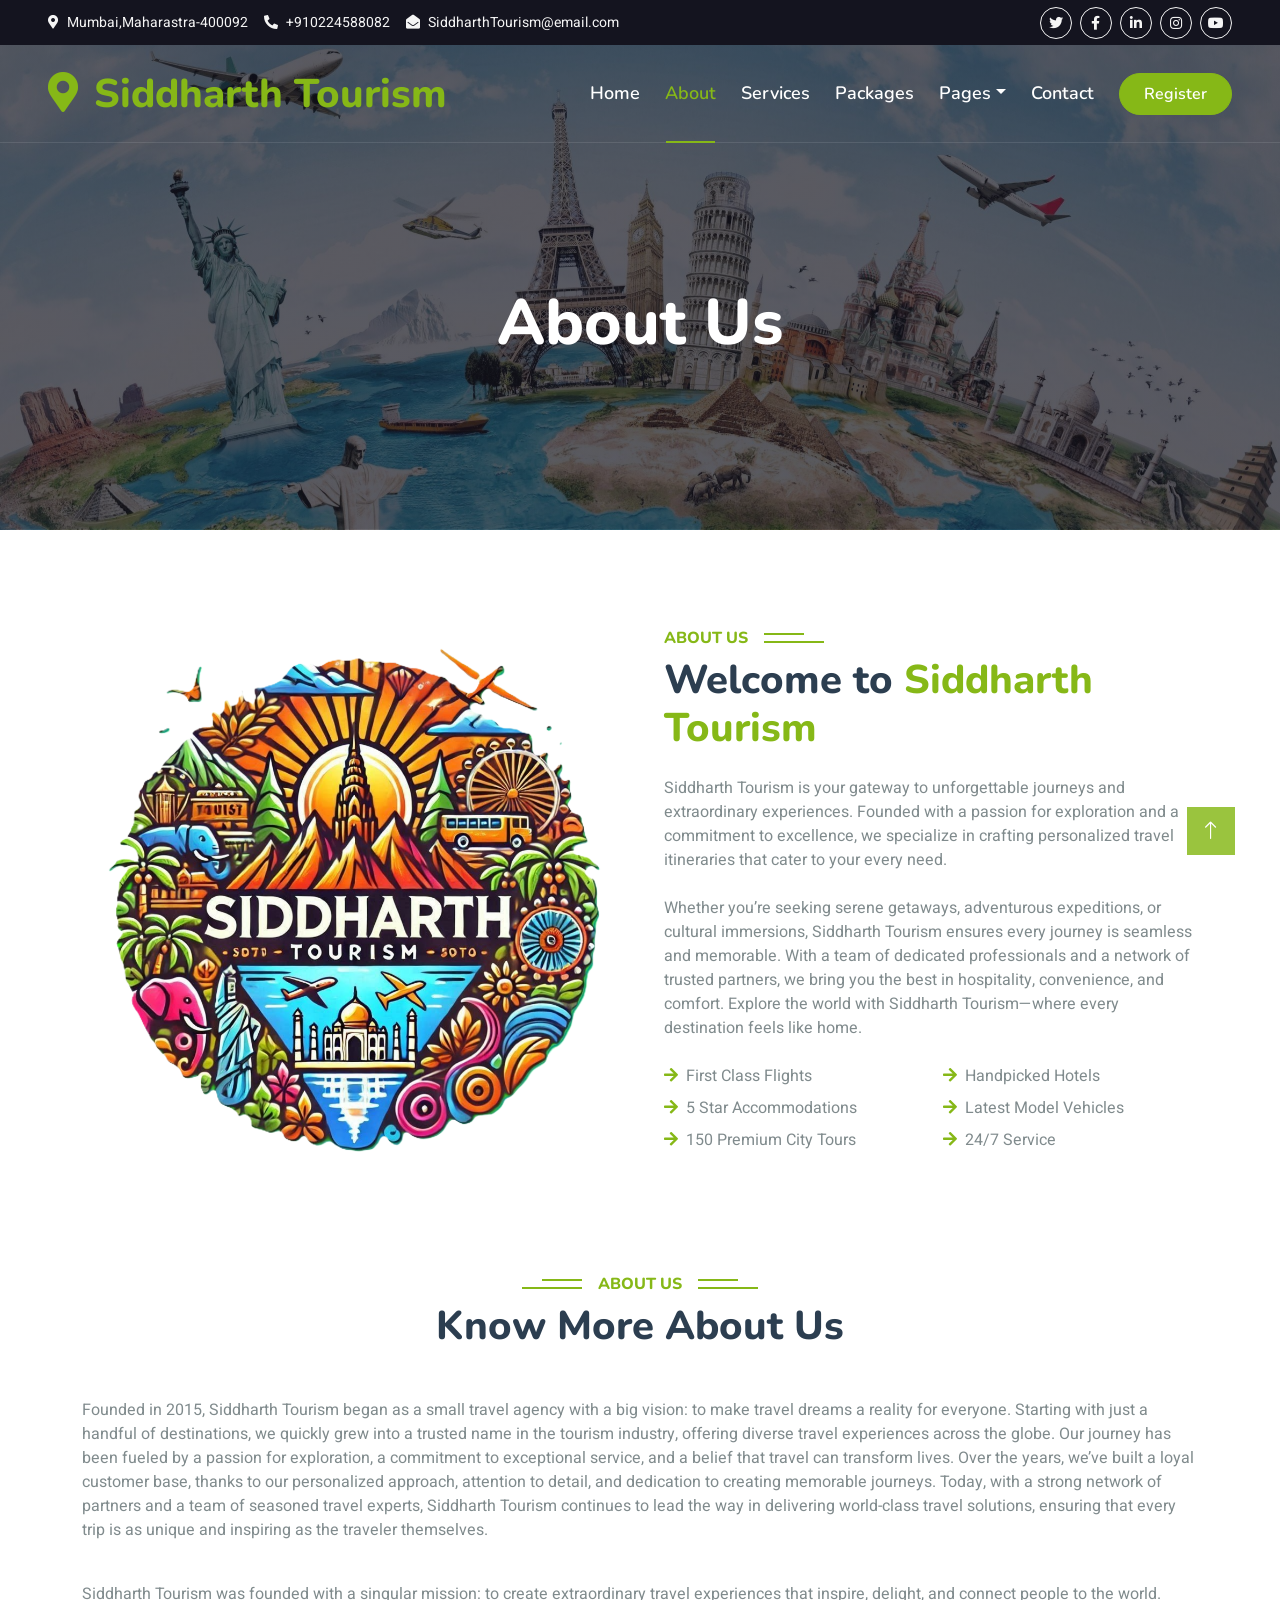
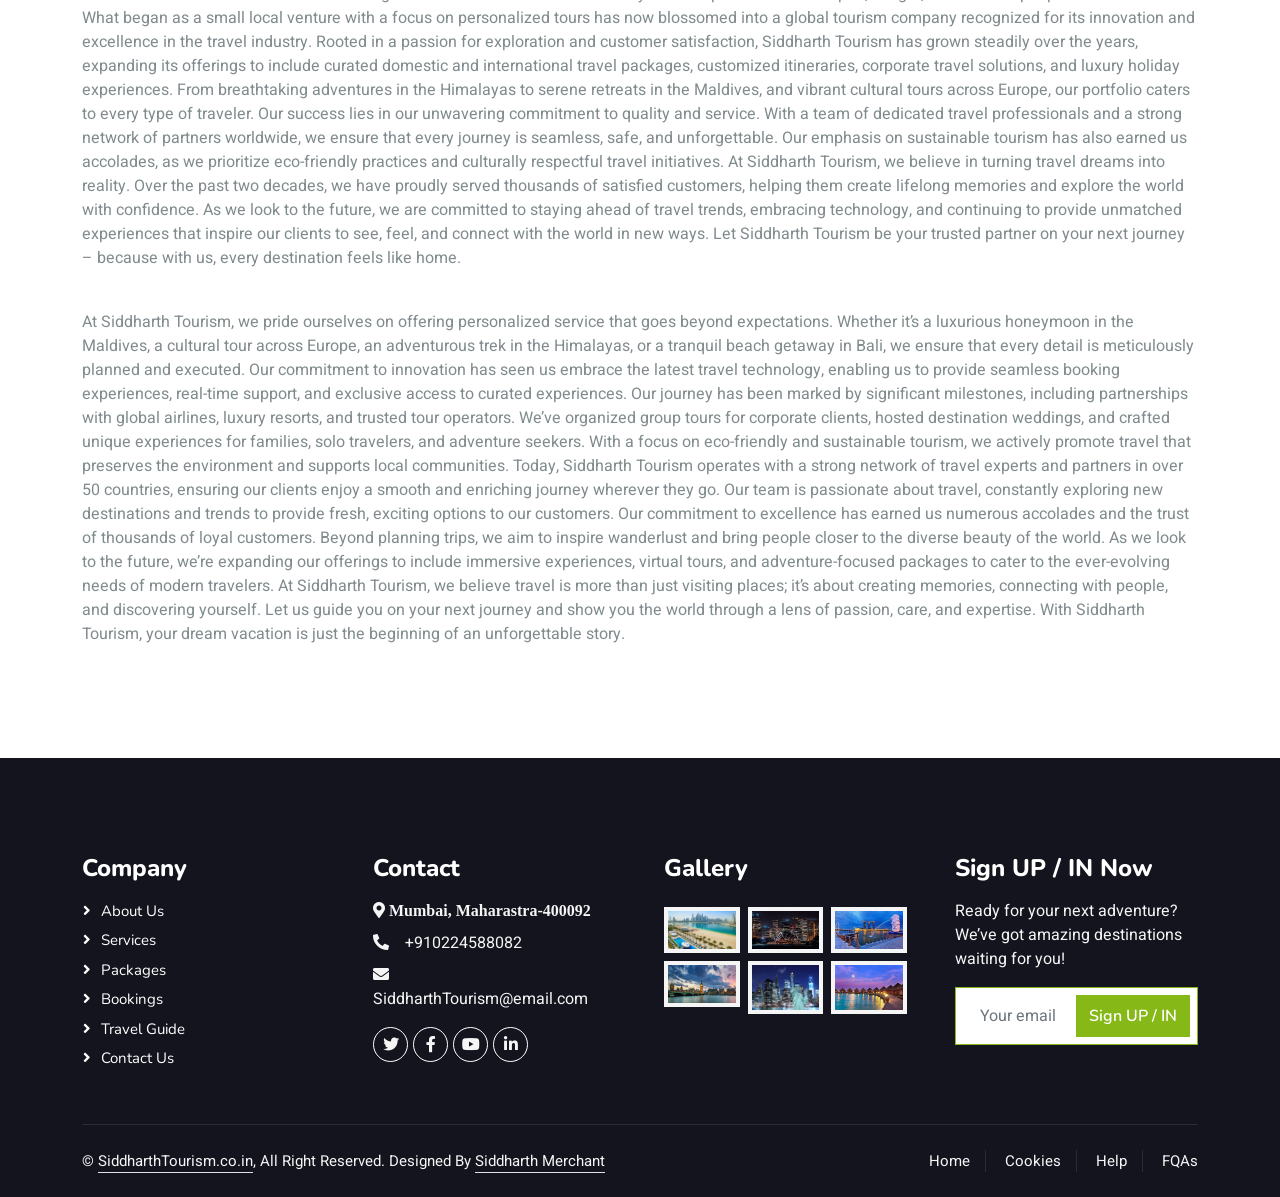
<file: about.html>
<!DOCTYPE html>
<html lang="en">

<head>
    <meta charset="utf-8">
    <title>Tourist - Travel Agency HTML Template</title>
    <meta content="width=device-width, initial-scale=1.0" name="viewport">
    <meta content="" name="keywords">
    <meta content="" name="description">

    <!-- Favicon -->
    <link href="img/favicon.ico" rel="icon">

    <!-- Google Web Fonts -->
    <link rel="preconnect" href="https://fonts.googleapis.com">
    <link rel="preconnect" href="https://fonts.gstatic.com" crossorigin>
    <link href="https://fonts.googleapis.com/css2?family=Heebo:wght@400;500;600&family=Nunito:wght@600;700;800&display=swap" rel="stylesheet">

    <!-- Icon Font Stylesheet -->
    <link href="https://cdnjs.cloudflare.com/ajax/libs/font-awesome/5.10.0/css/all.min.css" rel="stylesheet">
    <link href="https://cdn.jsdelivr.net/npm/bootstrap-icons@1.4.1/font/bootstrap-icons.css" rel="stylesheet">

    <!-- Libraries Stylesheet -->
    <link href="lib/animate/animate.min.css" rel="stylesheet">
    <link href="lib/owlcarousel/assets/owl.carousel.min.css" rel="stylesheet">
    <link href="lib/tempusdominus/css/tempusdominus-bootstrap-4.min.css" rel="stylesheet" />

    <!-- Customized Bootstrap Stylesheet -->
    <link href="css/bootstrap.min.css" rel="stylesheet">

    <!-- Template Stylesheet -->
    <link href="css/style.css" rel="stylesheet">
</head>

<body>
    <!-- Spinner Start -->
    <div id="spinner" class="show bg-white position-fixed translate-middle w-100 vh-100 top-50 start-50 d-flex align-items-center justify-content-center">
        <div class="spinner-border text-primary" style="width: 3rem; height: 3rem;" role="status">
            <span class="sr-only">Loading...</span>
        </div>
    </div>
    <!-- Spinner End -->


    <!-- Topbar Start -->
    <div class="container-fluid bg-dark px-5 d-none d-lg-block">
        <div class="row gx-0">
            <div class="col-lg-8 text-center text-lg-start mb-2 mb-lg-0">
                <div class="d-inline-flex align-items-center" style="height: 45px;">
                    <small class="me-3 text-light"><i class="fa fa-map-marker-alt me-2"></i>Mumbai,Maharastra-400092</small>
                    <small class="me-3 text-light"><i class="fa fa-phone-alt me-2"></i>+910224588082</small>
                    <small class="text-light"><i class="fa fa-envelope-open me-2"></i>SiddharthTourism@email.com</small>
                </div>
            </div>
            <div class="col-lg-4 text-center text-lg-end">
                <div class="d-inline-flex align-items-center" style="height: 45px;">
                    <a class="btn btn-sm btn-outline-light btn-sm-square rounded-circle me-2" href="https://x.com/"><i class="fab fa-twitter fw-normal"></i></a>
                    <a class="btn btn-sm btn-outline-light btn-sm-square rounded-circle me-2" href="https://www.facebook.com/"><i class="fab fa-facebook-f fw-normal"></i></a>
                    <a class="btn btn-sm btn-outline-light btn-sm-square rounded-circle me-2" href="https://in.linkedin.com/"><i class="fab fa-linkedin-in fw-normal"></i></a>
                    <a class="btn btn-sm btn-outline-light btn-sm-square rounded-circle me-2" href="https://www.instagram.com/"><i class="fab fa-instagram fw-normal"></i></a>
                    <a class="btn btn-sm btn-outline-light btn-sm-square rounded-circle" href="https://www.youtube.com/"><i class="fab fa-youtube fw-normal"></i></a>
                </div>
            </div>
        </div>
    </div>
    <!-- Topbar End -->


    <!-- Navbar & Hero Start -->
    <div class="container-fluid position-relative p-0">
        <nav class="navbar navbar-expand-lg navbar-light px-4 px-lg-5 py-3 py-lg-0">
            <a href="" class="navbar-brand p-0">
                <h1 class="text-primary m-0"><i class="fa fa-map-marker-alt me-3"></i>Siddharth Tourism</h1>
                <!-- <img src="img/logo.png" alt="Logo"> -->
            </a>
            <button class="navbar-toggler" type="button" data-bs-toggle="collapse" data-bs-target="#navbarCollapse">
                <span class="fa fa-bars"></span>
            </button>
            <div class="collapse navbar-collapse" id="navbarCollapse">
                <div class="navbar-nav ms-auto py-0">
                    <a href="index.html" class="nav-item nav-link">Home</a>
                    <a href="about.html" class="nav-item nav-link active">About</a>
                    <a href="service.html" class="nav-item nav-link">Services</a>
                    <a href="package.html" class="nav-item nav-link">Packages</a>
                    <div class="nav-item dropdown">
                        <a href="#" class="nav-link dropdown-toggle" data-bs-toggle="dropdown">Pages</a>
                        <div class="dropdown-menu m-0">
                            
                            <a href="booking.html" class="dropdown-item">Booking</a>
                            <a href="team.html" class="dropdown-item">Travel Guides</a>
                        </div>
                    </div>
                    <a href="contact.html" class="nav-item nav-link">Contact</a>
                </div>
                <a href="register.html" class="btn btn-primary rounded-pill py-2 px-4">Register</a>
            </div>
        </nav>

        <div class="container-fluid bg-primary py-5 mb-5 hero-header">
            <div class="container py-5">
                <div class="row justify-content-center py-5">
                    <div class="col-lg-10 pt-lg-5 mt-lg-5 text-center">
                        <h1 class="display-3 text-white animated slideInDown">About Us</h1>
                        <nav aria-label="breadcrumb">
                            <ol class="breadcrumb justify-content-center">
                                
                            </ol>
                        </nav>
                    </div>
                </div>
            </div>
        </div>
    </div>
    <!-- Navbar & Hero End -->


    <!-- About Start -->
    <div class="container-xxl py-5">
        <div class="container">
            <div class="row g-5">
                <div class="col-lg-6 wow fadeInUp" data-wow-delay="0.1s" style="min-height: 400px;">
                    <div class="position-relative h-100">
                        <img class="img-fluid position-absolute w-150 h-100" src="img/logo 4.png" alt="" style="object-fit: cover;">
                    </div>
                </div>
                <div class="col-lg-6 wow fadeInUp" data-wow-delay="0.3s">
                    <h6 class="section-title bg-white text-start text-primary pe-3">About Us</h6>
                    <h1 class="mb-4">Welcome to <span class="text-primary">Siddharth Tourism</span></h1>
                    <p class="mb-4">Siddharth Tourism is your gateway to unforgettable journeys and extraordinary experiences. Founded with a passion for exploration and a commitment to excellence, we specialize in crafting personalized travel itineraries that cater to your every need.</p>
                    <p class="mb-4"> Whether you’re seeking serene getaways, adventurous expeditions, or cultural immersions, Siddharth Tourism ensures every journey is seamless and memorable. With a team of dedicated professionals and a network of trusted partners, we bring you the best in hospitality, convenience, and comfort. Explore the world with Siddharth Tourism—where every destination feels like home.</p>
                    <div class="row gy-2 gx-4 mb-4">
                        <div class="col-sm-6">
                            <p class="mb-0"><i class="fa fa-arrow-right text-primary me-2"></i>First Class Flights</p>
                        </div>
                        <div class="col-sm-6">
                            <p class="mb-0"><i class="fa fa-arrow-right text-primary me-2"></i>Handpicked Hotels</p>
                        </div>
                        <div class="col-sm-6">
                            <p class="mb-0"><i class="fa fa-arrow-right text-primary me-2"></i>5 Star Accommodations</p>
                        </div>
                        <div class="col-sm-6">
                            <p class="mb-0"><i class="fa fa-arrow-right text-primary me-2"></i>Latest Model Vehicles</p>
                        </div>
                        <div class="col-sm-6">
                            <p class="mb-0"><i class="fa fa-arrow-right text-primary me-2"></i>150 Premium City Tours</p>
                        </div>
                        <div class="col-sm-6">
                            <p class="mb-0"><i class="fa fa-arrow-right text-primary me-2"></i>24/7 Service</p>
                        </div>
                    </div>
                    
                </div>
            </div>
        </div>
    </div>
    <!-- About End -->


    <!-- Team Start -->
    <div class="container-xxl py-5">
        <div class="container">
            <div class="text-center wow fadeInUp" data-wow-delay="0.1s">
                <h6 class="section-title bg-white text-center text-primary px-3">About US</h6>
                <h1 class="mb-5">Know More About Us</h1>
            </div>
            <div class="row g-4">
                <p>Founded in 2015, Siddharth Tourism began as a small travel agency with a big vision: to make travel dreams a reality for everyone. Starting with just a handful of destinations, we quickly grew into a trusted name in the tourism industry, offering diverse travel experiences across the globe. Our journey has been fueled by a passion for exploration, a commitment to exceptional service, and a belief that travel can transform lives. Over the years, we’ve built a loyal customer base, thanks to our personalized approach, attention to detail, and dedication to creating memorable journeys. Today, with a strong network of partners and a team of seasoned travel experts, Siddharth Tourism continues to lead the way in delivering world-class travel solutions, ensuring that every trip is as unique and inspiring as the traveler themselves.</p>
                <p>Siddharth Tourism was founded with a singular mission: to create extraordinary travel experiences that inspire, delight, and connect people to the world. What began as a small local venture with a focus on personalized tours has now blossomed into a global tourism company recognized for its innovation and excellence in the travel industry.

                    Rooted in a passion for exploration and customer satisfaction, Siddharth Tourism has grown steadily over the years, expanding its offerings to include curated domestic and international travel packages, customized itineraries, corporate travel solutions, and luxury holiday experiences. From breathtaking adventures in the Himalayas to serene retreats in the Maldives, and vibrant cultural tours across Europe, our portfolio caters to every type of traveler.
                    
                    Our success lies in our unwavering commitment to quality and service. With a team of dedicated travel professionals and a strong network of partners worldwide, we ensure that every journey is seamless, safe, and unforgettable. Our emphasis on sustainable tourism has also earned us accolades, as we prioritize eco-friendly practices and culturally respectful travel initiatives.
                    
                    At Siddharth Tourism, we believe in turning travel dreams into reality. Over the past two decades, we have proudly served thousands of satisfied customers, helping them create lifelong memories and explore the world with confidence. As we look to the future, we are committed to staying ahead of travel trends, embracing technology, and continuing to provide unmatched experiences that inspire our clients to see, feel, and connect with the world in new ways.
                    
                    Let Siddharth Tourism be your trusted partner on your next journey – because with us, every destination feels like home.</p>
                    <p>At Siddharth Tourism, we pride ourselves on offering personalized service that goes beyond expectations. Whether it’s a luxurious honeymoon in the Maldives, a cultural tour across Europe, an adventurous trek in the Himalayas, or a tranquil beach getaway in Bali, we ensure that every detail is meticulously planned and executed. Our commitment to innovation has seen us embrace the latest travel technology, enabling us to provide seamless booking experiences, real-time support, and exclusive access to curated experiences.

                        Our journey has been marked by significant milestones, including partnerships with global airlines, luxury resorts, and trusted tour operators. We’ve organized group tours for corporate clients, hosted destination weddings, and crafted unique experiences for families, solo travelers, and adventure seekers. With a focus on eco-friendly and sustainable tourism, we actively promote travel that preserves the environment and supports local communities.
                        
                        Today, Siddharth Tourism operates with a strong network of travel experts and partners in over 50 countries, ensuring our clients enjoy a smooth and enriching journey wherever they go. Our team is passionate about travel, constantly exploring new destinations and trends to provide fresh, exciting options to our customers.
                        
                        Our commitment to excellence has earned us numerous accolades and the trust of thousands of loyal customers. Beyond planning trips, we aim to inspire wanderlust and bring people closer to the diverse beauty of the world. As we look to the future, we’re expanding our offerings to include immersive experiences, virtual tours, and adventure-focused packages to cater to the ever-evolving needs of modern travelers.
                        
                        At Siddharth Tourism, we believe travel is more than just visiting places; it’s about creating memories, connecting with people, and discovering yourself. Let us guide you on your next journey and show you the world through a lens of passion, care, and expertise. With Siddharth Tourism, your dream vacation is just the beginning of an unforgettable story.</p>
                        </div>
                    </div>
                </div>
            </div>
        </div>
    </div>
    <!-- Team End -->
        

    <!-- Footer Start -->
    <div class="container-fluid bg-dark text-light footer pt-5 mt-5 wow fadeIn" data-wow-delay="0.1s">
        <div class="container py-5">
            <div class="row g-5">
                <div class="col-lg-3 col-md-6">
                    <h4 class="text-white mb-3">Company</h4>
                    <a class="btn btn-link" href="about.html">About Us</a>
                    <a class="btn btn-link" href="service.html">Services</a>
                    <a class="btn btn-link" href="package.html">Packages</a>
                    <a class="btn btn-link" href="booking.html">Bookings</a>
                    <a class="btn btn-link" href="team.html">Travel Guide</a>
                    <a class="btn btn-link" href="contact.html">Contact Us</a>
                </div>
                <div class="col-lg-3 col-md-6">
                    <h4 class="text-white mb-3">Contact</h4>
                    <p class="mb-2"><i class="fa fa-map-marker-alt me-3">  Mumbai, Maharastra-400092</i></p>
                    <p class="mb-2"><i class="fa fa-phone-alt me-3"></i>+910224588082</p>
                    <p class="mb-2"><i class="fa fa-envelope me-3"></i>SiddharthTourism@email.com</p>
                    <div class="d-flex pt-2">
                        <a class="btn btn-outline-light btn-social" href="https://x.com/"><i class="fab fa-twitter"></i></a>
                        <a class="btn btn-outline-light btn-social" href="https://www.facebook.com/"><i class="fab fa-facebook-f"></i></a>
                        <a class="btn btn-outline-light btn-social" href="https://www.youtube.com/"><i class="fab fa-youtube"></i></a>
                        <a class="btn btn-outline-light btn-social" href="https://www.instagram.com/"><i class="fab fa-linkedin-in"></i></a>
                    </div>
                </div>
                <div class="col-lg-3 col-md-6">
                    <h4 class="text-white mb-3">Gallery</h4>
                    <div class="row g-2 pt-2">
                        <div class="col-4">
                            <img class="img-fluid bg-light p-1" src="img/package-1.jpg" alt="">
                        </div>
                        <div class="col-4">
                            <img class="img-fluid bg-light p-1" src="img/package-2.jpg" alt="">
                        </div>
                        <div class="col-4">
                            <img class="img-fluid bg-light p-1" src="img/package-3.jpg" alt="">
                        </div>
                        <div class="col-4">
                            <img class="img-fluid bg-light p-1" src="img/destination-1.jpg" alt="">
                        </div>
                        <div class="col-4">
                            <img class="img-fluid bg-light p-1" src="img/destination-2.jpg" alt="">
                        </div>
                        <div class="col-4">
                            <img class="img-fluid bg-light p-1" src="img/destination-3.jpg" alt="">
                        </div>
                    </div>
                </div>
                <div class="col-lg-3 col-md-6">
                    <h4 class="text-white mb-3">Sign UP / IN Now </h4>
                    <p>Ready for your next adventure? We’ve got amazing destinations waiting for you!</p>
                    <div class="position-relative mx-auto" style="max-width: 400px;">
                        <input class="form-control border-primary w-100 py-3 ps-4 pe-5" type="text" placeholder="Your email">
                        <button type="button" class="btn btn-primary py-2 position-absolute top-0 end-0 mt-2 me-2">Sign UP / IN</button>
                    </div>
                </div>
            </div>
        </div>
        <div class="container">
            <div class="copyright">
                <div class="row">
                    <div class="col-md-6 text-center text-md-start mb-3 mb-md-0">
                        &copy; <a class="border-bottom" href="index.html">SiddharthTourism.co.in</a>, All Right Reserved.

                        <!--/*** This template is free as long as you keep the footer author’s credit link/attribution link/backlink. If you'd like to use the template without the footer author’s credit link/attribution link/backlink, you can purchase the Credit Removal License from "https://htmlcodex.com/credit-removal". Thank you for your support. ***/-->
                        Designed By <a class="border-bottom" href="">Siddharth Merchant</a>
                    </div>
                    <div class="col-md-6 text-center text-md-end">
                        <div class="footer-menu">
                            <a href="">Home</a>
                            <a href="">Cookies</a>
                            <a href="">Help</a>
                            <a href="">FQAs</a>
                        </div>
                    </div>
                </div>
            </div>
        </div>
    </div>
    <!-- Footer End -->


    <!-- Back to Top -->
    <a href="#" class="btn btn-lg btn-primary btn-lg-square back-to-top"><i class="bi bi-arrow-up"></i></a>


    <!-- JavaScript Libraries -->
    <script src="https://code.jquery.com/jquery-3.4.1.min.js"></script>
    <script src="https://cdn.jsdelivr.net/npm/bootstrap@5.0.0/dist/js/bootstrap.bundle.min.js"></script>
    <script src="lib/wow/wow.min.js"></script>
    <script src="lib/easing/easing.min.js"></script>
    <script src="lib/waypoints/waypoints.min.js"></script>
    <script src="lib/owlcarousel/owl.carousel.min.js"></script>
    <script src="lib/tempusdominus/js/moment.min.js"></script>
    <script src="lib/tempusdominus/js/moment-timezone.min.js"></script>
    <script src="lib/tempusdominus/js/tempusdominus-bootstrap-4.min.js"></script>

    <!-- Template Javascript -->
    <script src="js/main.js"></script>
</body>

</html>
</file>
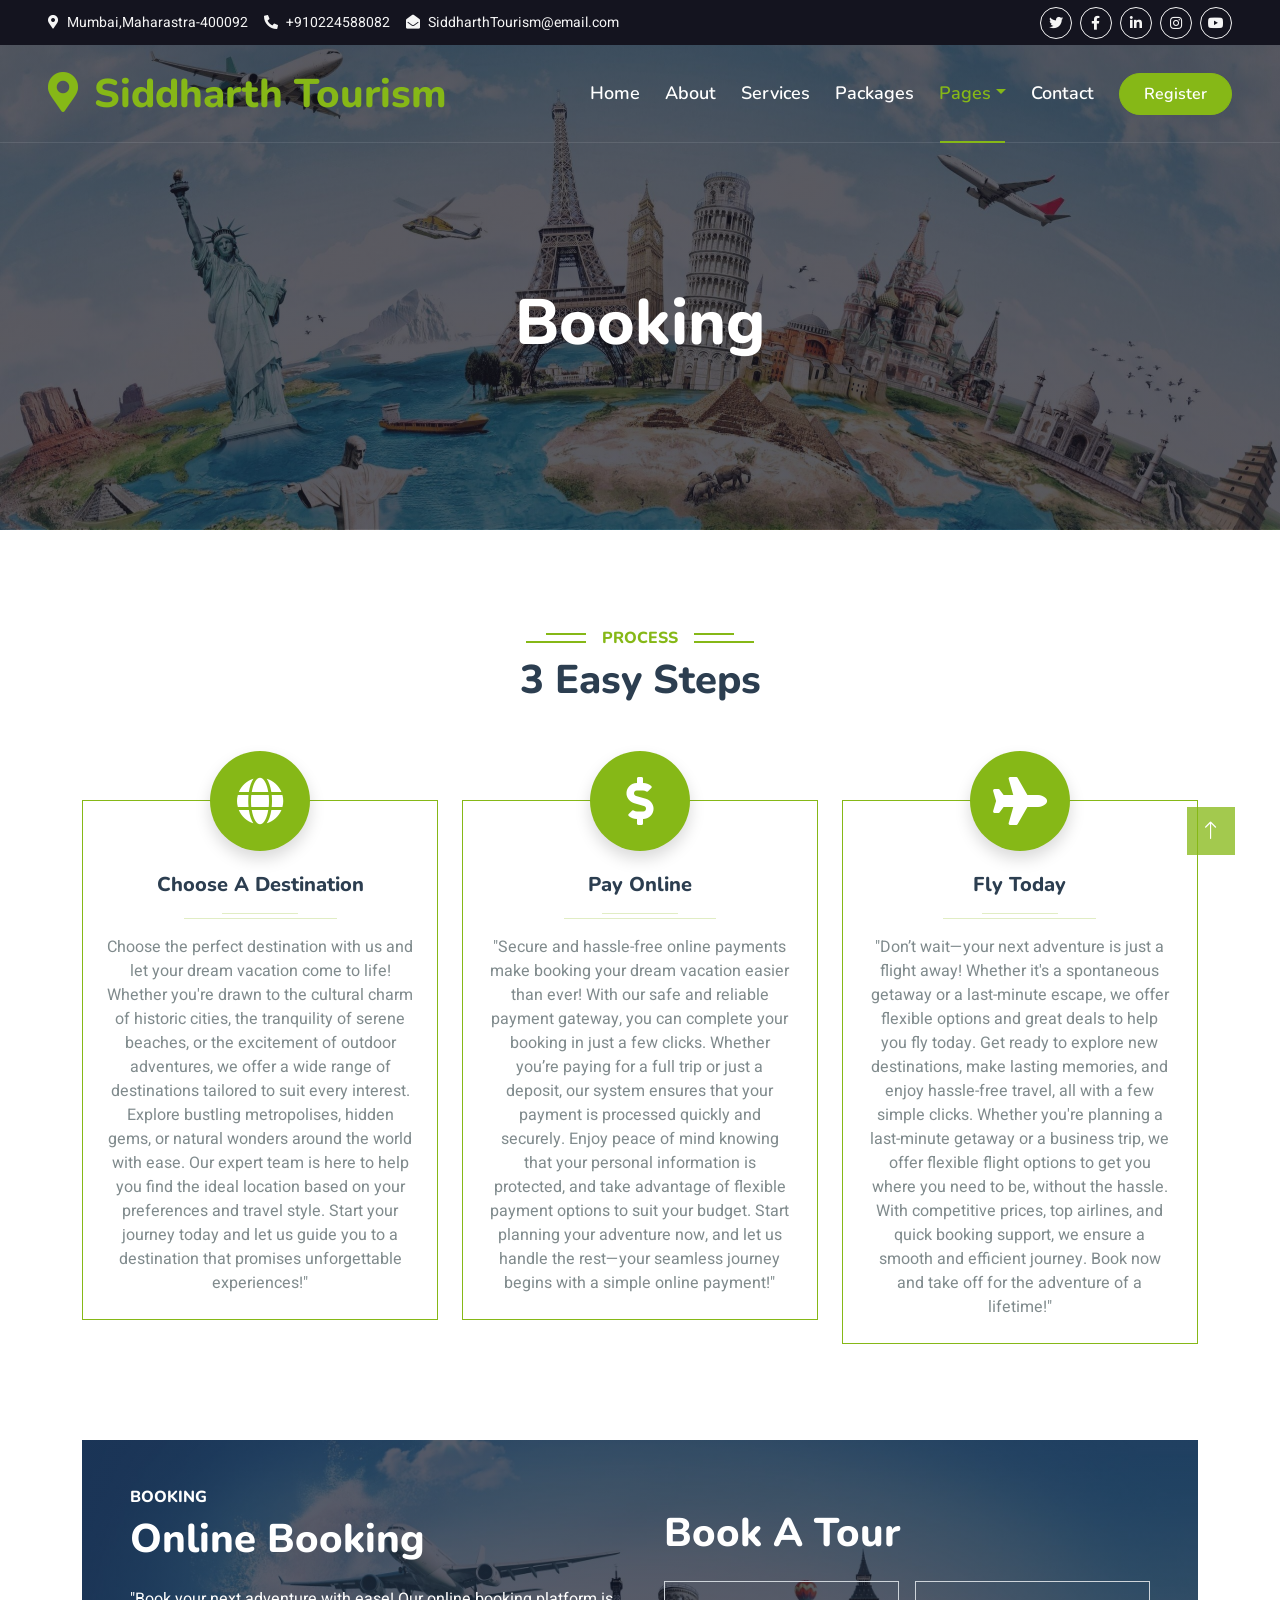
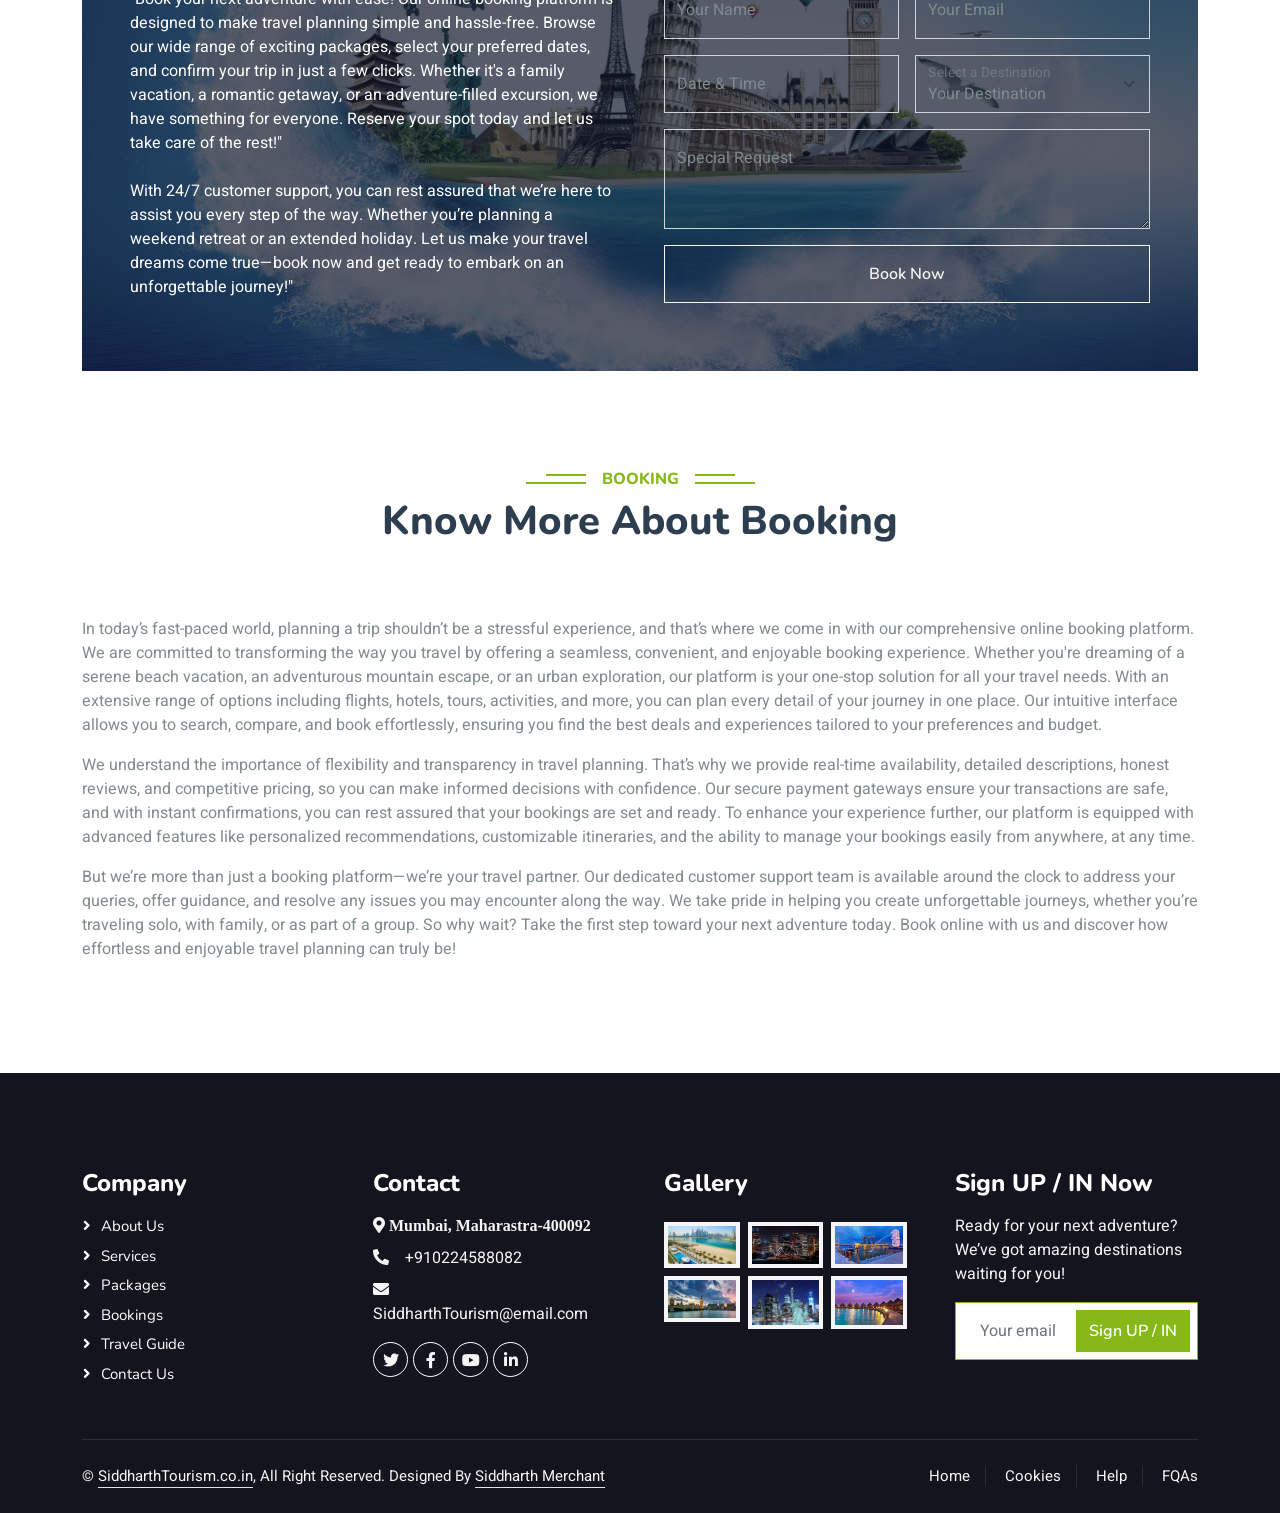
<file: booking.html>
<!DOCTYPE html>
<html lang="en">

<head>
    <meta charset="utf-8">
    <title>Tourist - Travel Agency HTML Template</title>
    <meta content="width=device-width, initial-scale=1.0" name="viewport">
    <meta content="" name="keywords">
    <meta content="" name="description">

    <!-- Favicon -->
    <link href="img/favicon.ico" rel="icon">

    <!-- Google Web Fonts -->
    <link rel="preconnect" href="https://fonts.googleapis.com">
    <link rel="preconnect" href="https://fonts.gstatic.com" crossorigin>
    <link href="https://fonts.googleapis.com/css2?family=Heebo:wght@400;500;600&family=Nunito:wght@600;700;800&display=swap" rel="stylesheet">

    <!-- Icon Font Stylesheet -->
    <link href="https://cdnjs.cloudflare.com/ajax/libs/font-awesome/5.10.0/css/all.min.css" rel="stylesheet">
    <link href="https://cdn.jsdelivr.net/npm/bootstrap-icons@1.4.1/font/bootstrap-icons.css" rel="stylesheet">

    <!-- Libraries Stylesheet -->
    <link href="lib/animate/animate.min.css" rel="stylesheet">
    <link href="lib/owlcarousel/assets/owl.carousel.min.css" rel="stylesheet">
    <link href="lib/tempusdominus/css/tempusdominus-bootstrap-4.min.css" rel="stylesheet" />

    <!-- Customized Bootstrap Stylesheet -->
    <link href="css/bootstrap.min.css" rel="stylesheet">

    <!-- Template Stylesheet -->
    <link href="css/style.css" rel="stylesheet">
</head>

<body>
    <!-- Spinner Start -->
    <div id="spinner" class="show bg-white position-fixed translate-middle w-100 vh-100 top-50 start-50 d-flex align-items-center justify-content-center">
        <div class="spinner-border text-primary" style="width: 3rem; height: 3rem;" role="status">
            <span class="sr-only">Loading...</span>
        </div>
    </div>
    <!-- Spinner End -->


    <!-- Topbar Start -->
    <div class="container-fluid bg-dark px-5 d-none d-lg-block">
        <div class="row gx-0">
            <div class="col-lg-8 text-center text-lg-start mb-2 mb-lg-0">
                <div class="d-inline-flex align-items-center" style="height: 45px;">
                    <small class="me-3 text-light"><i class="fa fa-map-marker-alt me-2"></i>Mumbai,Maharastra-400092</small>
                    <small class="me-3 text-light"><i class="fa fa-phone-alt me-2"></i>+910224588082</small>
                    <small class="text-light"><i class="fa fa-envelope-open me-2"></i>SiddharthTourism@email.com</small>
                </div>
            </div>
            <div class="col-lg-4 text-center text-lg-end">
                <div class="d-inline-flex align-items-center" style="height: 45px;">
                    <a class="btn btn-sm btn-outline-light btn-sm-square rounded-circle me-2" href="https://x.com/"><i class="fab fa-twitter fw-normal"></i></a>
                    <a class="btn btn-sm btn-outline-light btn-sm-square rounded-circle me-2" href="https://www.facebook.com/"><i class="fab fa-facebook-f fw-normal"></i></a>
                    <a class="btn btn-sm btn-outline-light btn-sm-square rounded-circle me-2" href="https://in.linkedin.com/"><i class="fab fa-linkedin-in fw-normal"></i></a>
                    <a class="btn btn-sm btn-outline-light btn-sm-square rounded-circle me-2" href="https://www.instagram.com/"><i class="fab fa-instagram fw-normal"></i></a>
                    <a class="btn btn-sm btn-outline-light btn-sm-square rounded-circle" href="https://www.youtube.com/"><i class="fab fa-youtube fw-normal"></i></a>
                </div>
            </div>
        </div>
    </div>
    <!-- Topbar End -->


    <!-- Navbar & Hero Start -->
    <div class="container-fluid position-relative p-0">
        <nav class="navbar navbar-expand-lg navbar-light px-4 px-lg-5 py-3 py-lg-0">
            <a href="" class="navbar-brand p-0">
                <h1 class="text-primary m-0"><i class="fa fa-map-marker-alt me-3"></i>Siddharth Tourism</h1>
                <!-- <img src="img/logo.png" alt="Logo"> -->
            </a>
            <button class="navbar-toggler" type="button" data-bs-toggle="collapse" data-bs-target="#navbarCollapse">
                <span class="fa fa-bars"></span>
            </button>
            <div class="collapse navbar-collapse" id="navbarCollapse">
                <div class="navbar-nav ms-auto py-0">
                    <a href="index.html" class="nav-item nav-link">Home</a>
                    <a href="about.html" class="nav-item nav-link">About</a>
                    <a href="service.html" class="nav-item nav-link">Services</a>
                    <a href="package.html" class="nav-item nav-link">Packages</a>
                    <div class="nav-item dropdown">
                        <a href="#" class="nav-link dropdown-toggle active" data-bs-toggle="dropdown">Pages</a>
                        <div class="dropdown-menu m-0">
                            
                            <a href="booking.html" class="dropdown-item active">Booking</a>
                            <a href="team.html" class="dropdown-item">Travel Guides</a>
                           
                        </div>
                    </div>
                    <a href="contact.html" class="nav-item nav-link">Contact</a>
                </div>
                <a href="register.html" class="btn btn-primary rounded-pill py-2 px-4">Register</a>
            </div>
        </nav>

        <div class="container-fluid bg-primary py-5 mb-5 hero-header">
            <div class="container py-5">
                <div class="row justify-content-center py-5">
                    <div class="col-lg-10 pt-lg-5 mt-lg-5 text-center">
                        <h1 class="display-3 text-white animated slideInDown">Booking</h1>
                        <nav aria-label="breadcrumb">
                            <ol class="breadcrumb justify-content-center">
                                
                            </ol>
                        </nav>
                    </div>
                </div>
            </div>
        </div>
    </div>
    <!-- Navbar & Hero End -->


    <!-- Process Start -->
    <div class="container-xxl py-5">
        <div class="container">
            <div class="text-center pb-4 wow fadeInUp" data-wow-delay="0.1s">
                <h6 class="section-title bg-white text-center text-primary px-3">Process</h6>
                <h1 class="mb-5">3 Easy Steps</h1>
            </div>
            <div class="row gy-5 gx-4 justify-content-center">
                <div class="col-lg-4 col-sm-6 text-center pt-4 wow fadeInUp" data-wow-delay="0.1s">
                    <div class="position-relative border border-primary pt-5 pb-4 px-4">
                        <div class="d-inline-flex align-items-center justify-content-center bg-primary rounded-circle position-absolute top-0 start-50 translate-middle shadow" style="width: 100px; height: 100px;">
                            <i class="fa fa-globe fa-3x text-white"></i>
                        </div>
                        <h5 class="mt-4">Choose A Destination</h5>
                        <hr class="w-25 mx-auto bg-primary mb-1">
                        <hr class="w-50 mx-auto bg-primary mt-0">
                        <p class="mb-0">Choose the perfect destination with us and let your dream vacation come to life! Whether you're drawn to the cultural charm of historic cities, the tranquility of serene beaches, or the excitement of outdoor adventures, we offer a wide range of destinations tailored to suit every interest. Explore bustling metropolises, hidden gems, or natural wonders around the world with ease. Our expert team is here to help you find the ideal location based on your preferences and travel style. Start your journey today and let us guide you to a destination that promises unforgettable experiences!"</p>
                    </div>
                </div>
                <div class="col-lg-4 col-sm-6 text-center pt-4 wow fadeInUp" data-wow-delay="0.3s">
                    <div class="position-relative border border-primary pt-5 pb-4 px-4">
                        <div class="d-inline-flex align-items-center justify-content-center bg-primary rounded-circle position-absolute top-0 start-50 translate-middle shadow" style="width: 100px; height: 100px;">
                            <i class="fa fa-dollar-sign fa-3x text-white"></i>
                        </div>
                        <h5 class="mt-4">Pay Online</h5>
                        <hr class="w-25 mx-auto bg-primary mb-1">
                        <hr class="w-50 mx-auto bg-primary mt-0">
                        <p class="mb-0">"Secure and hassle-free online payments make booking your dream vacation easier than ever! With our safe and reliable payment gateway, you can complete your booking in just a few clicks. Whether you’re paying for a full trip or just a deposit, our system ensures that your payment is processed quickly and securely. Enjoy peace of mind knowing that your personal information is protected, and take advantage of flexible payment options to suit your budget. Start planning your adventure now, and let us handle the rest—your seamless journey begins with a simple online payment!"</p>
                    </div>
                </div>
                <div class="col-lg-4 col-sm-6 text-center pt-4 wow fadeInUp" data-wow-delay="0.5s">
                    <div class="position-relative border border-primary pt-5 pb-4 px-4">
                        <div class="d-inline-flex align-items-center justify-content-center bg-primary rounded-circle position-absolute top-0 start-50 translate-middle shadow" style="width: 100px; height: 100px;">
                            <i class="fa fa-plane fa-3x text-white"></i>
                        </div>
                        <h5 class="mt-4">Fly Today</h5>
                        <hr class="w-25 mx-auto bg-primary mb-1">
                        <hr class="w-50 mx-auto bg-primary mt-0">
                        <p class="mb-0">"Don’t wait—your next adventure is just a flight away! Whether it's a spontaneous getaway or a last-minute escape, we offer flexible options and great deals to help you fly today. Get ready to explore new destinations, make lasting memories, and enjoy hassle-free travel, all with a few simple clicks. Whether you're planning a last-minute getaway or a business trip, we offer flexible flight options to get you where you need to be, without the hassle. With competitive prices, top airlines, and quick booking support, we ensure a smooth and efficient journey. Book now and take off for the adventure of a lifetime!"</p>
                    </div>
                </div>
            </div>
        </div>
    </div>
    <!-- Process Start -->


   <!-- Booking Start -->
 <div class="container-xxl py-5 wow fadeInUp" data-wow-delay="0.1s">
    <div class="container">
        <div class="booking p-5">
            <div class="row g-5 align-items-center">
                <div class="col-md-6 text-white">
                    <h6 class="text-white text-uppercase">Booking</h6>
                    <h1 class="text-white mb-4">Online Booking</h1>
                    <p class="mb-4">"Book your next adventure with ease! Our online booking platform is designed to make travel planning simple and hassle-free. Browse our wide range of exciting packages, select your preferred dates, and confirm your trip in just a few clicks. Whether it's a family vacation, a romantic getaway, or an adventure-filled excursion, we have something for everyone. Reserve your spot today and let us take care of the rest!"</p>
                    <p class="mb-4">With 24/7 customer support, you can rest assured that we’re here to assist you every step of the way. Whether you’re planning a weekend retreat or an extended holiday. Let us make your travel dreams come true—book now and get ready to embark on an unforgettable journey!"</p>
                    
                </div>
                <div class="col-md-6">
                    <h1 class="text-white mb-4">Book A Tour</h1>
                    <form>
                        <div class="row g-3">
                            <div class="col-md-6">
                                <div class="form-floating">
                                    <input type="text" class="form-control bg-transparent" id="name" placeholder="Your Name">
                                    <label for="name">Your Name</label>
                                </div>
                            </div>
                            <div class="col-md-6">
                                <div class="form-floating">
                                    <input type="email" class="form-control bg-transparent" id="email" placeholder="Your Email">
                                    <label for="email">Your Email</label>
                                </div>
                            </div>
                            <div class="col-md-6">
                                <div class="form-floating date" id="date3" data-target-input="nearest">
                                    <input type="text" class="form-control bg-transparent datetimepicker-input" id="datetime" placeholder="Date & Time" data-target="#date3" data-toggle="datetimepicker" />
                                    <label for="datetime">Date & Time</label>
                                </div>
                            </div>
                            <div class="col-md-6">
                                <div class="form-floating">
                                    <select class="form-select bg-transparent" id="select1">
                                        <option value="1">Your Destination</option>
                                        <option value="2">Canada</option>
                                        <option value="3">Australia</option> 
                                        <option value="3">Singapore</option> 
                                        <option value="3">Maldives</option> 
                                        <option value="3">Norway</option> 
                                        <option value="3">France</option> 
                                        <option value="3">London</option> 
                                        <option value="3">Turkey</option> 
                                        <option value="3">Japan</option> 
                                        <option value="3">Thailand</option> 
                                        <option value="3">Dubai</option>   
                                        <option value="3">Egypt</option> 
                                        <option value="3">More...</option> 
                                    </select>
                                    <label for="select1">Select a Destination</label>
                                </div>
                            </div>
                            <div class="col-12">
                                <div class="form-floating">
                                    <textarea class="form-control bg-transparent" placeholder="Special Request" id="message" style="height: 100px"></textarea>
                                    <label for="message">Special Request</label>
                                </div>
                            </div>
                            <div class="col-12">
                                <button class="btn btn-outline-light w-100 py-3" type="submit">Book Now</button>
                            </div>
                        </div>
                    </form>
                </div>
            </div>
        </div>
    </div>
</div>
<!-- Booking Start -->
<div class="container-xxl py-5">
    <div class="container">
        <div class="text-center pb-4 wow fadeInUp" data-wow-delay="0.1s">
            <h6 class="section-title bg-white text-center text-primary px-3">Booking</h6>
            <h1 class="mb-5">Know More About Booking</h1>
        </div>
        <p>In today’s fast-paced world, planning a trip shouldn’t be a stressful experience, and that’s where we come in with our comprehensive online booking platform. We are committed to transforming the way you travel by offering a seamless, convenient, and enjoyable booking experience. Whether you're dreaming of a serene beach vacation, an adventurous mountain escape, or an urban exploration, our platform is your one-stop solution for all your travel needs. With an extensive range of options including flights, hotels, tours, activities, and more, you can plan every detail of your journey in one place. Our intuitive interface allows you to search, compare, and book effortlessly, ensuring you find the best deals and experiences tailored to your preferences and budget.</p>
        <p>We understand the importance of flexibility and transparency in travel planning. That’s why we provide real-time availability, detailed descriptions, honest reviews, and competitive pricing, so you can make informed decisions with confidence. Our secure payment gateways ensure your transactions are safe, and with instant confirmations, you can rest assured that your bookings are set and ready. To enhance your experience further, our platform is equipped with advanced features like personalized recommendations, customizable itineraries, and the ability to manage your bookings easily from anywhere, at any time.</p>
        <p>But we’re more than just a booking platform—we’re your travel partner. Our dedicated customer support team is available around the clock to address your queries, offer guidance, and resolve any issues you may encounter along the way. We take pride in helping you create unforgettable journeys, whether you’re traveling solo, with family, or as part of a group. So why wait? Take the first step toward your next adventure today. Book online with us and discover how effortless and enjoyable travel planning can truly be!</p>
    </div>
</div>
</div>
</div>
</div>
                                                                





<!-- Footer End -->
<div class="container-fluid bg-dark text-light footer pt-5 mt-5 wow fadeIn" data-wow-delay="0.1s">
    <div class="container py-5">
        <div class="row g-5">
            <div class="col-lg-3 col-md-6">
                <h4 class="text-white mb-3">Company</h4>
                <a class="btn btn-link" href="about.html">About Us</a>
                <a class="btn btn-link" href="service.html">Services</a>
                <a class="btn btn-link" href="package.html">Packages</a>
                <a class="btn btn-link" href="booking.html">Bookings</a>
                <a class="btn btn-link" href="team.html">Travel Guide</a>
                <a class="btn btn-link" href="contact.html">Contact Us</a>
            </div>
            <div class="col-lg-3 col-md-6">
                <h4 class="text-white mb-3">Contact</h4>
                <p class="mb-2"><i class="fa fa-map-marker-alt me-3">  Mumbai, Maharastra-400092</i></p>
                <p class="mb-2"><i class="fa fa-phone-alt me-3"></i>+910224588082</p>
                <p class="mb-2"><i class="fa fa-envelope me-3"></i>SiddharthTourism@email.com</p>
                <div class="d-flex pt-2">
                    <a class="btn btn-outline-light btn-social" href="https://x.com/"><i class="fab fa-twitter"></i></a>
                    <a class="btn btn-outline-light btn-social" href="https://www.facebook.com/"><i class="fab fa-facebook-f"></i></a>
                    <a class="btn btn-outline-light btn-social" href="https://www.youtube.com/"><i class="fab fa-youtube"></i></a>
                    <a class="btn btn-outline-light btn-social" href="https://www.instagram.com/"><i class="fab fa-linkedin-in"></i></a>
                </div>
            </div>
            <div class="col-lg-3 col-md-6">
                <h4 class="text-white mb-3">Gallery</h4>
                <div class="row g-2 pt-2">
                    <div class="col-4">
                        <img class="img-fluid bg-light p-1" src="img/package-1.jpg" alt="">
                    </div>
                    <div class="col-4">
                        <img class="img-fluid bg-light p-1" src="img/package-2.jpg" alt="">
                    </div>
                    <div class="col-4">
                        <img class="img-fluid bg-light p-1" src="img/package-3.jpg" alt="">
                    </div>
                    <div class="col-4">
                        <img class="img-fluid bg-light p-1" src="img/destination-1.jpg" alt="">
                    </div>
                    <div class="col-4">
                        <img class="img-fluid bg-light p-1" src="img/destination-2.jpg" alt="">
                    </div>
                    <div class="col-4">
                        <img class="img-fluid bg-light p-1" src="img/destination-3.jpg" alt="">
                    </div>
                </div>
            </div>
            <div class="col-lg-3 col-md-6">
                <h4 class="text-white mb-3">Sign UP / IN Now </h4>
                <p>Ready for your next adventure? We’ve got amazing destinations waiting for you!</p>
                <div class="position-relative mx-auto" style="max-width: 400px;">
                    <input class="form-control border-primary w-100 py-3 ps-4 pe-5" type="text" placeholder="Your email">
                    <button type="button" class="btn btn-primary py-2 position-absolute top-0 end-0 mt-2 me-2">Sign UP / IN</button>
                </div>
            </div>
        </div>
    </div>
    <div class="container">
        <div class="copyright">
            <div class="row">
                <div class="col-md-6 text-center text-md-start mb-3 mb-md-0">
                    &copy; <a class="border-bottom" href="index.html">SiddharthTourism.co.in</a>, All Right Reserved.

                    <!--/*** This template is free as long as you keep the footer author’s credit link/attribution link/backlink. If you'd like to use the template without the footer author’s credit link/attribution link/backlink, you can purchase the Credit Removal License from "https://htmlcodex.com/credit-removal". Thank you for your support. ***/-->
                    Designed By <a class="border-bottom" href="">Siddharth Merchant</a>
                </div>
                <div class="col-md-6 text-center text-md-end">
                    <div class="footer-menu">
                        <a href="">Home</a>
                        <a href="">Cookies</a>
                        <a href="">Help</a>
                        <a href="">FQAs</a>
                    </div>
                </div>
            </div>
        </div>
    </div>
</div>
<!-- Footer End -->


    <!-- Back to Top -->
    <a href="#" class="btn btn-lg btn-primary btn-lg-square back-to-top"><i class="bi bi-arrow-up"></i></a>


    <!-- JavaScript Libraries -->
    <script src="https://code.jquery.com/jquery-3.4.1.min.js"></script>
    <script src="https://cdn.jsdelivr.net/npm/bootstrap@5.0.0/dist/js/bootstrap.bundle.min.js"></script>
    <script src="lib/wow/wow.min.js"></script>
    <script src="lib/easing/easing.min.js"></script>
    <script src="lib/waypoints/waypoints.min.js"></script>
    <script src="lib/owlcarousel/owl.carousel.min.js"></script>
    <script src="lib/tempusdominus/js/moment.min.js"></script>
    <script src="lib/tempusdominus/js/moment-timezone.min.js"></script>
    <script src="lib/tempusdominus/js/tempusdominus-bootstrap-4.min.js"></script>

    <!-- Template Javascript -->
    <script src="js/main.js"></script>
</body>

</html>
</file>
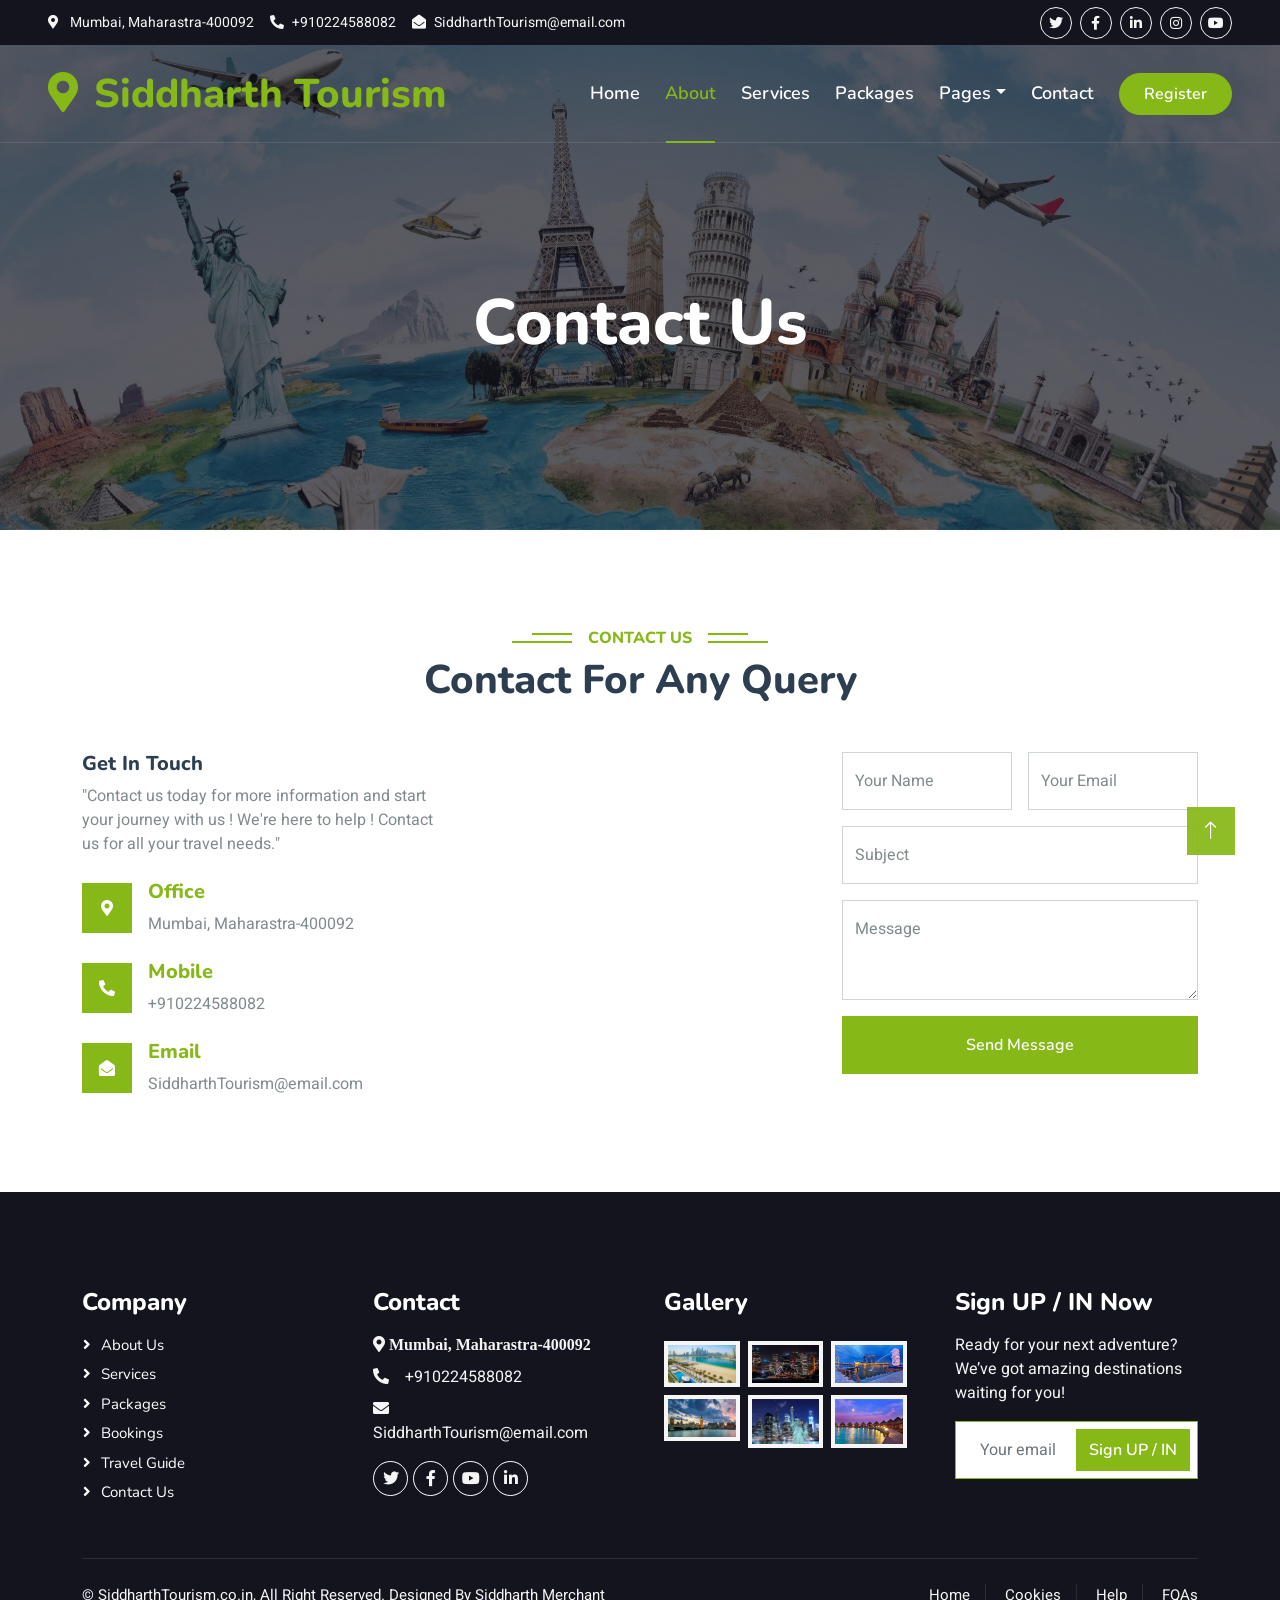
<file: contact.html>
<!DOCTYPE html>
<html lang="en">

<head>
    <meta charset="utf-8">
    <title>Tourist - Travel Agency HTML Template</title>
    <meta content="width=device-width, initial-scale=1.0" name="viewport">
    <meta content="" name="keywords">
    <meta content="" name="description">

    <!-- Favicon -->
    <link href="img/favicon.ico" rel="icon">

    <!-- Google Web Fonts -->
    <link rel="preconnect" href="https://fonts.googleapis.com">
    <link rel="preconnect" href="https://fonts.gstatic.com" crossorigin>
    <link href="https://fonts.googleapis.com/css2?family=Heebo:wght@400;500;600&family=Nunito:wght@600;700;800&display=swap" rel="stylesheet">

    <!-- Icon Font Stylesheet -->
    <link href="https://cdnjs.cloudflare.com/ajax/libs/font-awesome/5.10.0/css/all.min.css" rel="stylesheet">
    <link href="https://cdn.jsdelivr.net/npm/bootstrap-icons@1.4.1/font/bootstrap-icons.css" rel="stylesheet">

    <!-- Libraries Stylesheet -->
    <link href="lib/animate/animate.min.css" rel="stylesheet">
    <link href="lib/owlcarousel/assets/owl.carousel.min.css" rel="stylesheet">
    <link href="lib/tempusdominus/css/tempusdominus-bootstrap-4.min.css" rel="stylesheet" />

    <!-- Customized Bootstrap Stylesheet -->
    <link href="css/bootstrap.min.css" rel="stylesheet">

    <!-- Template Stylesheet -->
    <link href="css/style.css" rel="stylesheet">
</head>

<body>
    <!-- Spinner Start -->
    <div id="spinner" class="show bg-white position-fixed translate-middle w-100 vh-100 top-50 start-50 d-flex align-items-center justify-content-center">
        <div class="spinner-border text-primary" style="width: 3rem; height: 3rem;" role="status">
            <span class="sr-only">Loading...</span>
        </div>
    </div>
    <!-- Spinner End -->


    <!-- Topbar Start -->
    <div class="container-fluid bg-dark px-5 d-none d-lg-block">
        <div class="row gx-0">
            <div class="col-lg-8 text-center text-lg-start mb-2 mb-lg-0">
                <div class="d-inline-flex align-items-center" style="height: 45px;">
                    <small class="me-3 text-light"><i class="fa fa-map-marker-alt me-2"></i> Mumbai, Maharastra-400092</small>
                    <small class="me-3 text-light"><i class="fa fa-phone-alt me-2"></i>+910224588082</small>
                    <small class="text-light"><i class="fa fa-envelope-open me-2"></i>SiddharthTourism@email.com</small>
                </div>
            </div>
            <div class="col-lg-4 text-center text-lg-end">
                <div class="d-inline-flex align-items-center" style="height: 45px;">
                    <a class="btn btn-sm btn-outline-light btn-sm-square rounded-circle me-2" href="https://x.com/"><i class="fab fa-twitter fw-normal"></i></a>
                    <a class="btn btn-sm btn-outline-light btn-sm-square rounded-circle me-2" href="https://www.facebook.com/"><i class="fab fa-facebook-f fw-normal"></i></a>
                    <a class="btn btn-sm btn-outline-light btn-sm-square rounded-circle me-2" href="https://in.linkedin.com/"><i class="fab fa-linkedin-in fw-normal"></i></a>
                    <a class="btn btn-sm btn-outline-light btn-sm-square rounded-circle me-2" href="https://www.instagram.com/"><i class="fab fa-instagram fw-normal"></i></a>
                    <a class="btn btn-sm btn-outline-light btn-sm-square rounded-circle" href="https://www.youtube.com/"><i class="fab fa-youtube fw-normal"></i></a>
                </div>
            </div>
        </div>
    </div>
    <!-- Topbar End -->


    <!-- Navbar & Hero Start -->
    <div class="container-fluid position-relative p-0">
        <nav class="navbar navbar-expand-lg navbar-light px-4 px-lg-5 py-3 py-lg-0">
            <a href="" class="navbar-brand p-0">
                <h1 class="text-primary m-0"><i class="fa fa-map-marker-alt me-3"></i>Siddharth Tourism</h1>
                <!-- <img src="img/logo.png" alt="Logo"> -->
            </a>
            <button class="navbar-toggler" type="button" data-bs-toggle="collapse" data-bs-target="#navbarCollapse">
                <span class="fa fa-bars"></span>
            </button>
            <div class="collapse navbar-collapse" id="navbarCollapse">
                <div class="navbar-nav ms-auto py-0">
                    <a href="index.html" class="nav-item nav-link">Home</a>
                    <a href="about.html" class="nav-item nav-link active">About</a>
                    <a href="service.html" class="nav-item nav-link">Services</a>
                    <a href="package.html" class="nav-item nav-link">Packages</a>
                    <div class="nav-item dropdown">
                        <a href="#" class="nav-link dropdown-toggle" data-bs-toggle="dropdown">Pages</a>
                        <div class="dropdown-menu m-0">
                            
                            <a href="booking.html" class="dropdown-item">Booking</a>
                            <a href="team.html" class="dropdown-item">Travel Guides</a>
                        </div>
                    </div>
                    <a href="contact.html" class="nav-item nav-link">Contact</a>
                </div>
                <a href="register.html" class="btn btn-primary rounded-pill py-2 px-4">Register</a>
            </div>
        </nav>

        <div class="container-fluid bg-primary py-5 mb-5 hero-header">
            <div class="container py-5">
                <div class="row justify-content-center py-5">
                    <div class="col-lg-10 pt-lg-5 mt-lg-5 text-center">
                        <h1 class="display-3 text-white animated slideInDown">Contact Us</h1>
                        <nav aria-label="breadcrumb">
                            <ol class="breadcrumb justify-content-center">
                                
                            </ol>
                        </nav>
                    </div>
                </div>
            </div>
        </div>
    </div>
    <!-- Navbar & Hero End -->


    <!-- Contact Start -->
    <div class="container-xxl py-5">
        <div class="container">
            <div class="text-center wow fadeInUp" data-wow-delay="0.1s">
                <h6 class="section-title bg-white text-center text-primary px-3">Contact Us</h6>
                <h1 class="mb-5">Contact For Any Query</h1>
            </div>
            <div class="row g-4">
                <div class="col-lg-4 col-md-6 wow fadeInUp" data-wow-delay="0.1s">
                    <h5>Get In Touch</h5>
                    <p class="mb-4">"Contact us today for more information and start your journey with us ! We're here to help ! Contact us for all your travel needs."</p>
                    <div class="d-flex align-items-center mb-4">
                        <div class="d-flex align-items-center justify-content-center flex-shrink-0 bg-primary" style="width: 50px; height: 50px;">
                            <i class="fa fa-map-marker-alt text-white"></i>
                        </div>
                        <div class="ms-3">
                            <h5 class="text-primary">Office</h5>
                            <p class="mb-0">Mumbai, Maharastra-400092</p>
                        </div>
                    </div>
                    <div class="d-flex align-items-center mb-4">
                        <div class="d-flex align-items-center justify-content-center flex-shrink-0 bg-primary" style="width: 50px; height: 50px;">
                            <i class="fa fa-phone-alt text-white"></i>
                        </div>
                        <div class="ms-3">
                            <h5 class="text-primary">Mobile</h5>
                            <p class="mb-0">+910224588082  </p>
                        </div>
                    </div>
                    <div class="d-flex align-items-center">
                        <div class="d-flex align-items-center justify-content-center flex-shrink-0 bg-primary" style="width: 50px; height: 50px;">
                            <i class="fa fa-envelope-open text-white"></i>
                        </div>
                        <div class="ms-3">
                            <h5 class="text-primary">Email</h5>
                            <p class="mb-0">SiddharthTourism@email.com</p>
                        </div>
                    </div>
                </div>
                <div class="col-lg-4 col-md-6 wow fadeInUp" data-wow-delay="0.3s">
                    <iframe class="position-relative rounded w-100 h-100"
                        src="https://satellites.pro/Mumbai_map#18.953687,72.831802,11"
                        frameborder="0" style="min-height: 300px; border:0;" allowfullscreen="" aria-hidden="false"
                        tabindex="0"></iframe>
                </div>
                <div class="col-lg-4 col-md-12 wow fadeInUp" data-wow-delay="0.5s">
                    <form>
                        <div class="row g-3">
                            <div class="col-md-6">
                                <div class="form-floating">
                                    <input type="text" class="form-control" id="name" placeholder="Your Name">
                                    <label for="name">Your Name</label>
                                </div>
                            </div>
                            <div class="col-md-6">
                                <div class="form-floating">
                                    <input type="email" class="form-control" id="email" placeholder="Your Email">
                                    <label for="email">Your Email</label>
                                </div>
                            </div>
                            <div class="col-12">
                                <div class="form-floating">
                                    <input type="text" class="form-control" id="subject" placeholder="Subject">
                                    <label for="subject">Subject</label>
                                </div>
                            </div>
                            <div class="col-12">
                                <div class="form-floating">
                                    <textarea class="form-control" placeholder="Leave a message here" id="message" style="height: 100px"></textarea>
                                    <label for="message">Message</label>
                                </div>
                            </div>
                            <div class="col-12">
                                <button class="btn btn-primary w-100 py-3" type="submit">Send Message</button>
                            </div>
                        </div>
                    </form>
                </div>
            </div>
        </div>
    </div>
    <!-- Contact End -->


    <!-- Footer Start -->
    <div class="container-fluid bg-dark text-light footer pt-5 mt-5 wow fadeIn" data-wow-delay="0.1s">
        <div class="container py-5">
            <div class="row g-5">
                <div class="col-lg-3 col-md-6">
                    <h4 class="text-white mb-3">Company</h4>
                    <a class="btn btn-link" href="about.html">About Us</a>
                    <a class="btn btn-link" href="service.html">Services</a>
                    <a class="btn btn-link" href="package.html">Packages</a>
                    <a class="btn btn-link" href="booking.html">Bookings</a>
                    <a class="btn btn-link" href="team.html">Travel Guide</a>
                    <a class="btn btn-link" href="contact.html">Contact Us</a>
                </div>
                <div class="col-lg-3 col-md-6">
                    <h4 class="text-white mb-3">Contact</h4>
                    <p class="mb-2"><i class="fa fa-map-marker-alt me-3">  Mumbai, Maharastra-400092</i></p>
                    <p class="mb-2"><i class="fa fa-phone-alt me-3"></i>+910224588082</p>
                    <p class="mb-2"><i class="fa fa-envelope me-3"></i>SiddharthTourism@email.com</p>
                    <div class="d-flex pt-2">
                        <a class="btn btn-outline-light btn-social" href="https://x.com/"><i class="fab fa-twitter"></i></a>
                        <a class="btn btn-outline-light btn-social" href="https://www.facebook.com/"><i class="fab fa-facebook-f"></i></a>
                        <a class="btn btn-outline-light btn-social" href="https://www.youtube.com/"><i class="fab fa-youtube"></i></a>
                        <a class="btn btn-outline-light btn-social" href="https://www.instagram.com/"><i class="fab fa-linkedin-in"></i></a>
                    </div>
                </div>
                <div class="col-lg-3 col-md-6">
                    <h4 class="text-white mb-3">Gallery</h4>
                    <div class="row g-2 pt-2">
                        <div class="col-4">
                            <img class="img-fluid bg-light p-1" src="img/package-1.jpg" alt="">
                        </div>
                        <div class="col-4">
                            <img class="img-fluid bg-light p-1" src="img/package-2.jpg" alt="">
                        </div>
                        <div class="col-4">
                            <img class="img-fluid bg-light p-1" src="img/package-3.jpg" alt="">
                        </div>
                        <div class="col-4">
                            <img class="img-fluid bg-light p-1" src="img/destination-1.jpg" alt="">
                        </div>
                        <div class="col-4">
                            <img class="img-fluid bg-light p-1" src="img/destination-2.jpg" alt="">
                        </div>
                        <div class="col-4">
                            <img class="img-fluid bg-light p-1" src="img/destination-3.jpg" alt="">
                        </div>
                    </div>
                </div>
                <div class="col-lg-3 col-md-6">
                    <h4 class="text-white mb-3">Sign UP / IN Now </h4>
                    <p>Ready for your next adventure? We’ve got amazing destinations waiting for you!</p>
                    <div class="position-relative mx-auto" style="max-width: 400px;">
                        <input class="form-control border-primary w-100 py-3 ps-4 pe-5" type="text" placeholder="Your email">
                        <button type="button" class="btn btn-primary py-2 position-absolute top-0 end-0 mt-2 me-2">Sign UP / IN</button>
                    </div>
                </div>
            </div>
        </div>
        <div class="container">
            <div class="copyright">
                <div class="row">
                    <div class="col-md-6 text-center text-md-start mb-3 mb-md-0">
                        &copy; <a class="border-bottom" href="index.html">SiddharthTourism.co.in</a>, All Right Reserved.

                        <!--/*** This template is free as long as you keep the footer author’s credit link/attribution link/backlink. If you'd like to use the template without the footer author’s credit link/attribution link/backlink, you can purchase the Credit Removal License from "https://htmlcodex.com/credit-removal". Thank you for your support. ***/-->
                        Designed By <a class="border-bottom" href="">Siddharth Merchant</a>
                    </div>
                    <div class="col-md-6 text-center text-md-end">
                        <div class="footer-menu">
                            <a href="">Home</a>
                            <a href="">Cookies</a>
                            <a href="">Help</a>
                            <a href="">FQAs</a>
                        </div>
                    </div>
                </div>
            </div>
        </div>
    </div>
    <!-- Footer End -->


    <!-- Back to Top -->
    <a href="#" class="btn btn-lg btn-primary btn-lg-square back-to-top"><i class="bi bi-arrow-up"></i></a>


    <!-- JavaScript Libraries -->
    <script src="https://code.jquery.com/jquery-3.4.1.min.js"></script>
    <script src="https://cdn.jsdelivr.net/npm/bootstrap@5.0.0/dist/js/bootstrap.bundle.min.js"></script>
    <script src="lib/wow/wow.min.js"></script>
    <script src="lib/easing/easing.min.js"></script>
    <script src="lib/waypoints/waypoints.min.js"></script>
    <script src="lib/owlcarousel/owl.carousel.min.js"></script>
    <script src="lib/tempusdominus/js/moment.min.js"></script>
    <script src="lib/tempusdominus/js/moment-timezone.min.js"></script>
    <script src="lib/tempusdominus/js/tempusdominus-bootstrap-4.min.js"></script>

    <!-- Template Javascript -->
    <script src="js/main.js"></script>
</body>

</html>
</file>
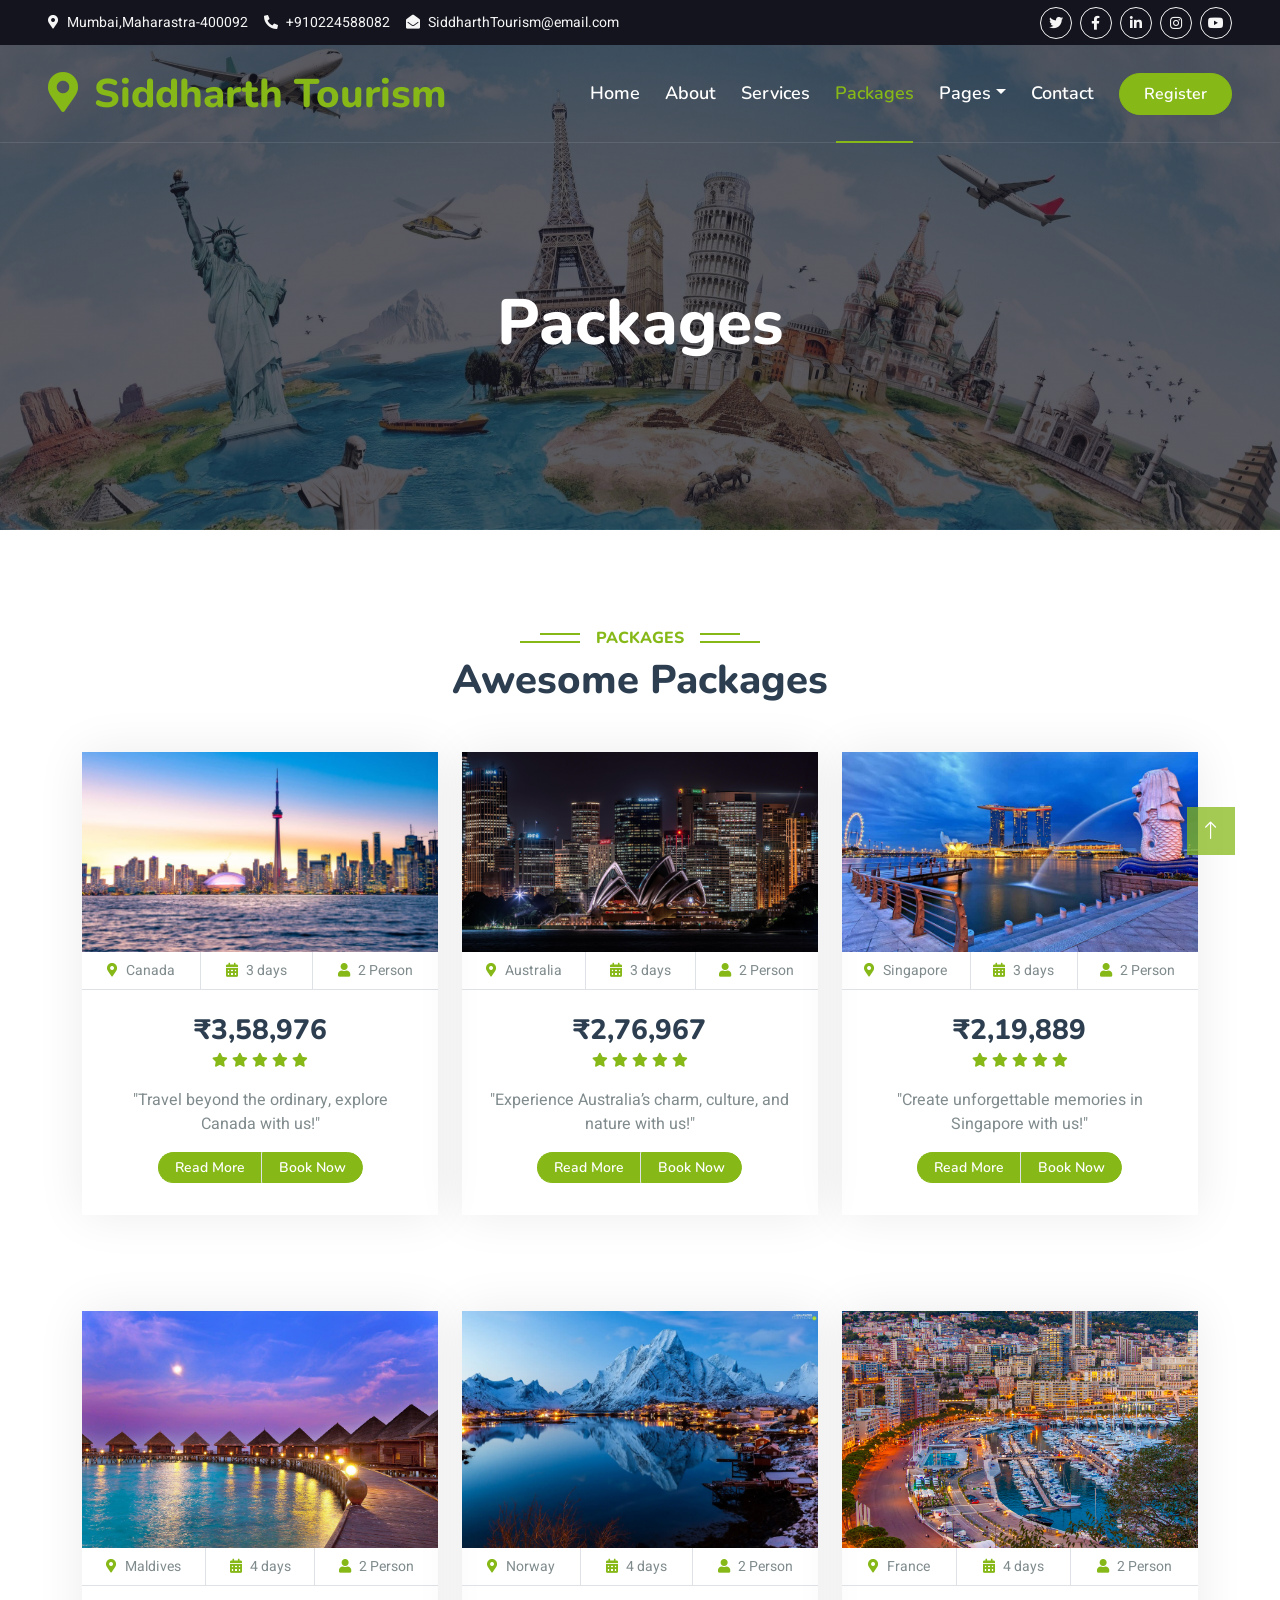
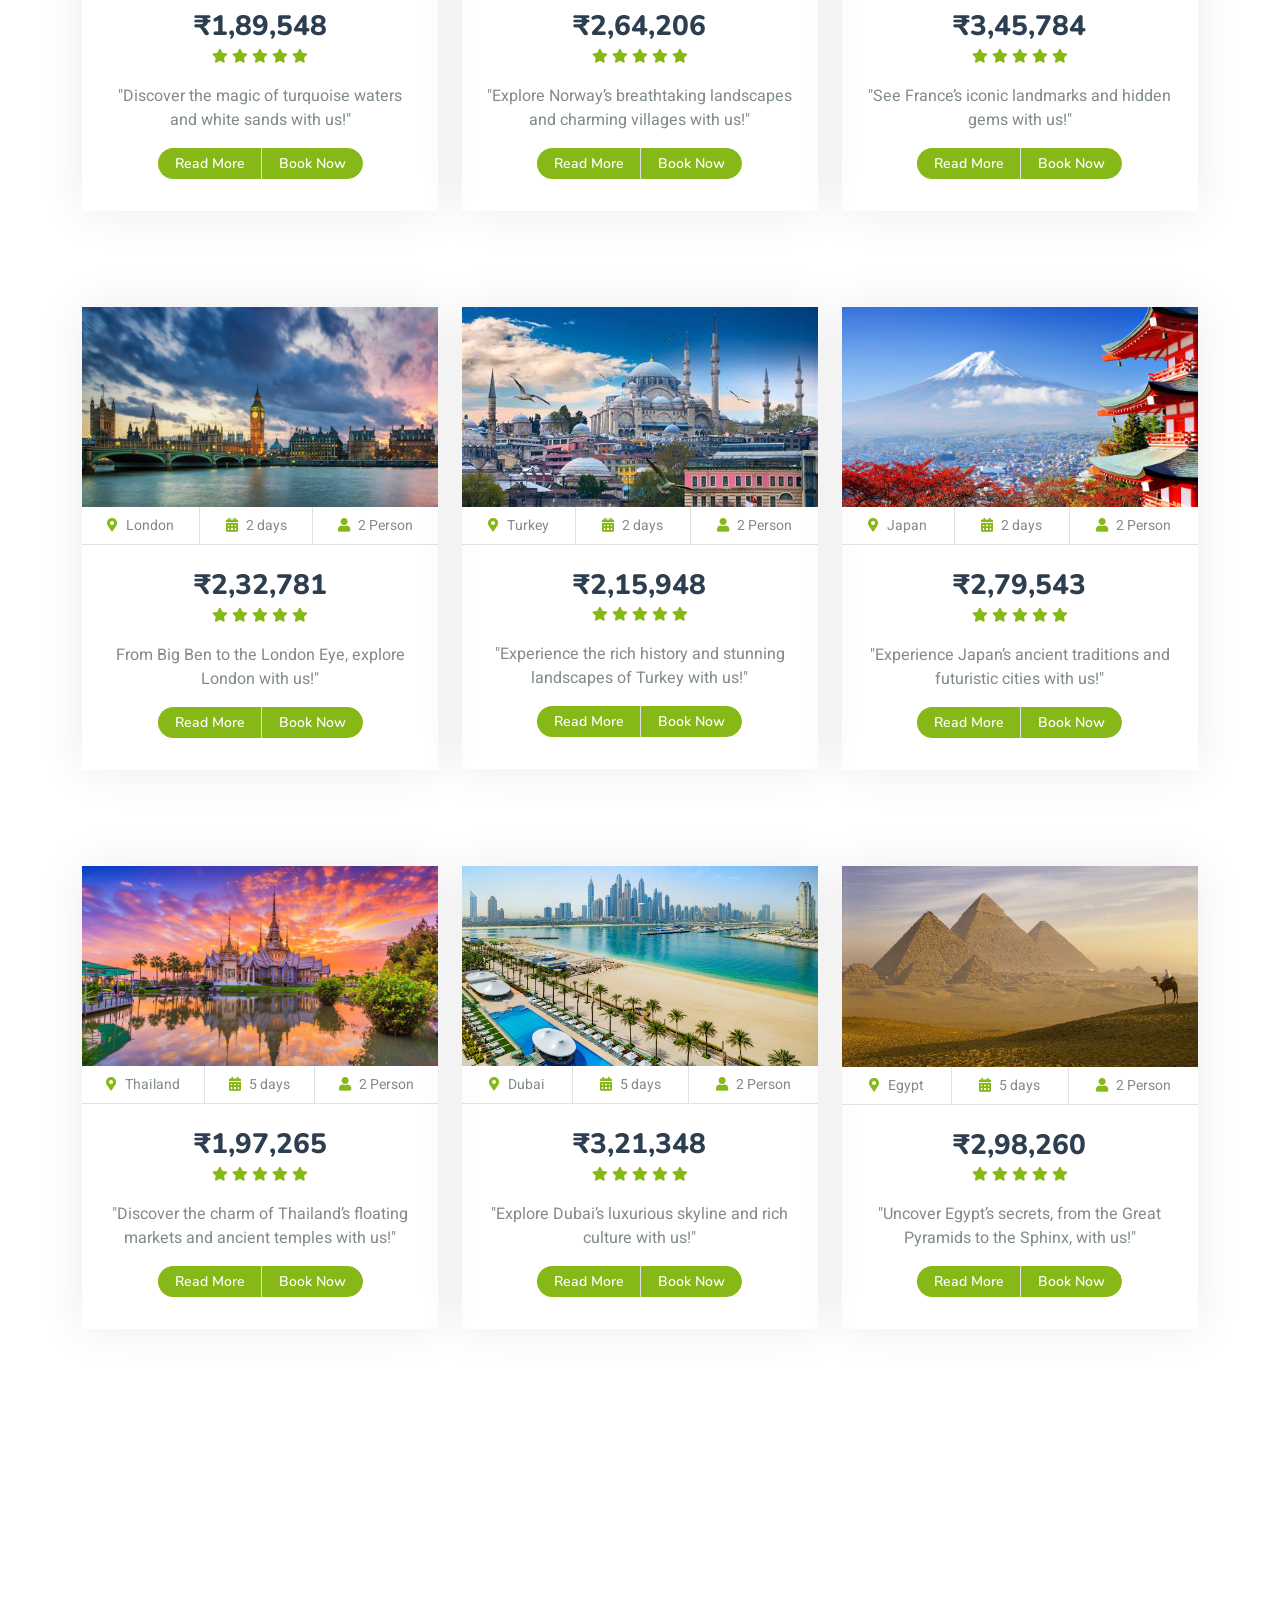
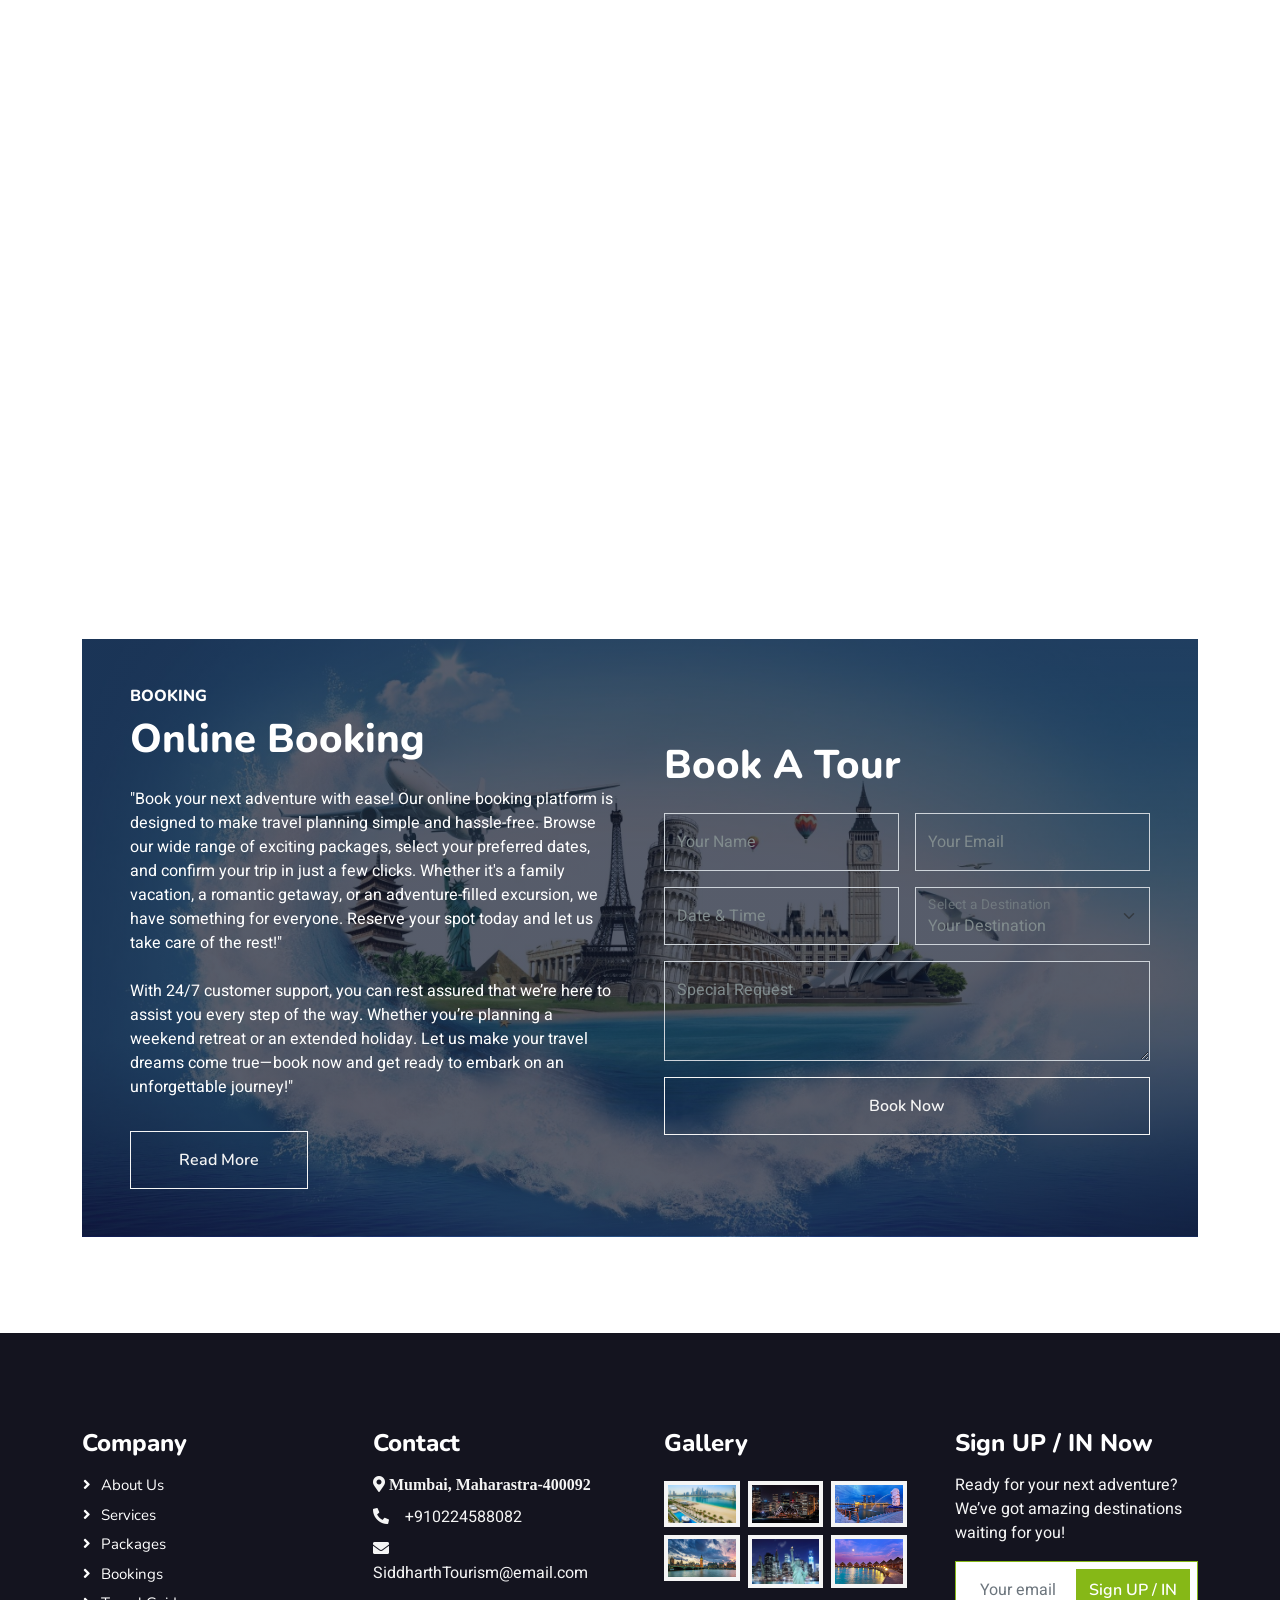
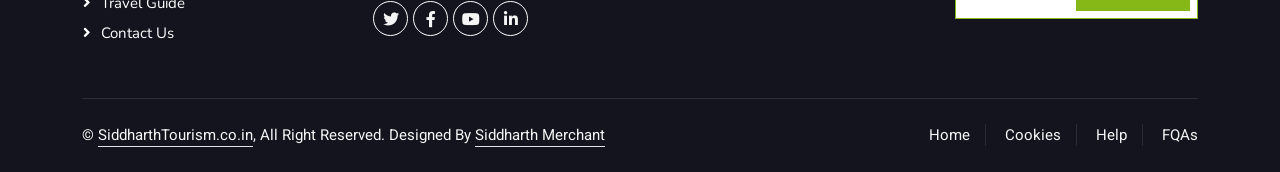
<file: package.html>
<!DOCTYPE html>
<html lang="en">

<head>
    <meta charset="utf-8">
    <title>Tourist - Travel Agency HTML Template</title>
    <meta content="width=device-width, initial-scale=1.0" name="viewport">
    <meta content="" name="keywords">
    <meta content="" name="description">

    <!-- Favicon -->
    <link href="img/favicon.ico" rel="icon">

    <!-- Google Web Fonts -->
    <link rel="preconnect" href="https://fonts.googleapis.com">
    <link rel="preconnect" href="https://fonts.gstatic.com" crossorigin>
    <link href="https://fonts.googleapis.com/css2?family=Heebo:wght@400;500;600&family=Nunito:wght@600;700;800&display=swap" rel="stylesheet">

    <!-- Icon Font Stylesheet -->
    <link href="https://cdnjs.cloudflare.com/ajax/libs/font-awesome/5.10.0/css/all.min.css" rel="stylesheet">
    <link href="https://cdn.jsdelivr.net/npm/bootstrap-icons@1.4.1/font/bootstrap-icons.css" rel="stylesheet">

    <!-- Libraries Stylesheet -->
    <link href="lib/animate/animate.min.css" rel="stylesheet">
    <link href="lib/owlcarousel/assets/owl.carousel.min.css" rel="stylesheet">
    <link href="lib/tempusdominus/css/tempusdominus-bootstrap-4.min.css" rel="stylesheet" />

    <!-- Customized Bootstrap Stylesheet -->
    <link href="css/bootstrap.min.css" rel="stylesheet">

    <!-- Template Stylesheet -->
    <link href="css/style.css" rel="stylesheet">
</head>

<body>
    <!-- Spinner Start -->
    <div id="spinner" class="show bg-white position-fixed translate-middle w-100 vh-100 top-50 start-50 d-flex align-items-center justify-content-center">
        <div class="spinner-border text-primary" style="width: 3rem; height: 3rem;" role="status">
            <span class="sr-only">Loading...</span>
        </div>
    </div>
    <!-- Spinner End -->


    <!-- Topbar Start -->
    <div class="container-fluid bg-dark px-5 d-none d-lg-block">
        <div class="row gx-0">
            <div class="col-lg-8 text-center text-lg-start mb-2 mb-lg-0">
                <div class="d-inline-flex align-items-center" style="height: 45px;">
                    <small class="me-3 text-light"><i class="fa fa-map-marker-alt me-2"></i>Mumbai,Maharastra-400092</small>
                    <small class="me-3 text-light"><i class="fa fa-phone-alt me-2"></i>+910224588082</small>
                    <small class="text-light"><i class="fa fa-envelope-open me-2"></i>SiddharthTourism@email.com</small>
                </div>
            </div>
            <div class="col-lg-4 text-center text-lg-end">
                <div class="d-inline-flex align-items-center" style="height: 45px;">
                    <a class="btn btn-sm btn-outline-light btn-sm-square rounded-circle me-2" href="https://x.com/"><i class="fab fa-twitter fw-normal"></i></a>
                    <a class="btn btn-sm btn-outline-light btn-sm-square rounded-circle me-2" href="https://www.facebook.com/"><i class="fab fa-facebook-f fw-normal"></i></a>
                    <a class="btn btn-sm btn-outline-light btn-sm-square rounded-circle me-2" href="https://in.linkedin.com/"><i class="fab fa-linkedin-in fw-normal"></i></a>
                    <a class="btn btn-sm btn-outline-light btn-sm-square rounded-circle me-2" href="https://www.instagram.com/"><i class="fab fa-instagram fw-normal"></i></a>
                    <a class="btn btn-sm btn-outline-light btn-sm-square rounded-circle" href="https://www.youtube.com/"><i class="fab fa-youtube fw-normal"></i></a>
                </div>
            </div>
        </div>
    </div>
    <!-- Topbar End -->


    <!-- Navbar & Hero Start -->
    <div class="container-fluid position-relative p-0">
        <nav class="navbar navbar-expand-lg navbar-light px-4 px-lg-5 py-3 py-lg-0">
            <a href="" class="navbar-brand p-0">
                <h1 class="text-primary m-0"><i class="fa fa-map-marker-alt me-3"></i>Siddharth Tourism</h1>
                <!-- <img src="img/logo.png" alt="Logo"> -->
            </a>
            <button class="navbar-toggler" type="button" data-bs-toggle="collapse" data-bs-target="#navbarCollapse">
                <span class="fa fa-bars"></span>
            </button>
            <div class="collapse navbar-collapse" id="navbarCollapse">
                <div class="navbar-nav ms-auto py-0">
                    <a href="index.html" class="nav-item nav-link">Home</a>
                    <a href="about.html" class="nav-item nav-link">About</a>
                    <a href="service.html" class="nav-item nav-link">Services</a>
                    <a href="package.html" class="nav-item nav-link active">Packages</a>
                    <div class="nav-item dropdown">
                        <a href="#" class="nav-link dropdown-toggle" data-bs-toggle="dropdown">Pages</a>
                        <div class="dropdown-menu m-0">
                            
                            <a href="booking.html" class="dropdown-item">Booking</a>
                            <a href="team.html" class="dropdown-item">Travel Guides</a>
                           
                           
                        </div>
                    </div>
                    <a href="contact.html" class="nav-item nav-link">Contact</a>
                </div>
                <a href="register.html" class="btn btn-primary rounded-pill py-2 px-4">Register</a>
            </div>
        </nav>

        <div class="container-fluid bg-primary py-5 mb-5 hero-header">
            <div class="container py-5">
                <div class="row justify-content-center py-5">
                    <div class="col-lg-10 pt-lg-5 mt-lg-5 text-center">
                        <h1 class="display-3 text-white animated slideInDown">Packages</h1>
                        <nav aria-label="breadcrumb">
                            <ol class="breadcrumb justify-content-center">
                                
                            </ol>
                        </nav>
                    </div>
                </div>
            </div>
        </div>
    </div>
    <!-- Navbar & Hero End -->


    <!-- Package Start -->
    <div class="container-xxl py-5">
        <div class="container">
            <div class="text-center wow fadeInUp" data-wow-delay="0.1s">
                <h6 class="section-title bg-white text-center text-primary px-3">Packages</h6>
                <h1 class="mb-5">Awesome Packages</h1>
            </div>
            <div class="row g-4 justify-content-center">
                <div class="col-lg-4 col-md-6 wow fadeInUp" data-wow-delay="0.1s">
                    <div class="package-item">
                        <div class="overflow-hidden">
                            <img class="img-fluid" src="img/caneda.jpg" alt="">
                        </div>
                        <div class="d-flex border-bottom">
                            <small class="flex-fill text-center border-end py-2"><i class="fa fa-map-marker-alt text-primary me-2"></i>Canada</small>
                            <small class="flex-fill text-center border-end py-2"><i class="fa fa-calendar-alt text-primary me-2"></i>3 days</small>
                            <small class="flex-fill text-center py-2"><i class="fa fa-user text-primary me-2"></i>2 Person</small>
                        </div>
                        <div class="text-center p-4">
                            <h3 class="mb-0">₹3,58,976</h3>
                            <div class="mb-3">
                                <small class="fa fa-star text-primary"></small>
                                <small class="fa fa-star text-primary"></small>
                                <small class="fa fa-star text-primary"></small>
                                <small class="fa fa-star text-primary"></small>
                                <small class="fa fa-star text-primary"></small>
                            </div>
                            <p>"Travel beyond the ordinary, explore Canada with us!"</p>
                            <div class="d-flex justify-content-center mb-2">
                                <a href="#" class="btn btn-sm btn-primary px-3 border-end" style="border-radius: 30px 0 0 30px;">Read More</a>
                                <a href="booking.html" class="btn btn-sm btn-primary px-3" style="border-radius: 0 30px 30px 0;">Book Now</a>
                            </div>
                        </div>
                    </div>
                </div>
                <div class="col-lg-4 col-md-6 wow fadeInUp" data-wow-delay="0.3s">
                    <div class="package-item">
                        <div class="overflow-hidden">
                            <img class="img-fluid" src="img/package-2.jpg" alt="">
                        </div>
                        <div class="d-flex border-bottom">
                            <small class="flex-fill text-center border-end py-2"><i class="fa fa-map-marker-alt text-primary me-2"></i>Australia</small>
                            <small class="flex-fill text-center border-end py-2"><i class="fa fa-calendar-alt text-primary me-2"></i>3 days</small>
                            <small class="flex-fill text-center py-2"><i class="fa fa-user text-primary me-2"></i>2 Person</small>
                        </div>
                        <div class="text-center p-4">
                            <h3 class="mb-0">₹2,76,967</h3>
                            <div class="mb-3">
                                <small class="fa fa-star text-primary"></small>
                                <small class="fa fa-star text-primary"></small>
                                <small class="fa fa-star text-primary"></small>
                                <small class="fa fa-star text-primary"></small>
                                <small class="fa fa-star text-primary"></small>
                            </div>
                            <p>"Experience Australia’s charm, culture, and nature with us!"</p>
                            <div class="d-flex justify-content-center mb-2">
                                <a href="#" class="btn btn-sm btn-primary px-3 border-end" style="border-radius: 30px 0 0 30px;">Read More</a>
                                <a href="booking.html" class="btn btn-sm btn-primary px-3" style="border-radius: 0 30px 30px 0;">Book Now</a>
                            </div>
                        </div>
                    </div>
                </div>
                <div class="col-lg-4 col-md-6 wow fadeInUp" data-wow-delay="0.5s">
                    <div class="package-item">
                        <div class="overflow-hidden">
                            <img class="img-fluid" src="img/package-3.jpg" alt="">
                        </div>
                        <div class="d-flex border-bottom">
                            <small class="flex-fill text-center border-end py-2"><i class="fa fa-map-marker-alt text-primary me-2"></i>Singapore</small>
                            <small class="flex-fill text-center border-end py-2"><i class="fa fa-calendar-alt text-primary me-2"></i>3 days</small>
                            <small class="flex-fill text-center py-2"><i class="fa fa-user text-primary me-2"></i>2 Person</small>
                        </div>
                        <div class="text-center p-4">
                            <h3 class="mb-0">₹2,19,889</h3>
                            <div class="mb-3">
                                <small class="fa fa-star text-primary"></small>
                                <small class="fa fa-star text-primary"></small>
                                <small class="fa fa-star text-primary"></small>
                                <small class="fa fa-star text-primary"></small>
                                <small class="fa fa-star text-primary"></small>
                            </div>
                            <p>"Create unforgettable memories in Singapore with us!"</p>
                            <div class="d-flex justify-content-center mb-2">
                                <a href="#" class="btn btn-sm btn-primary px-3 border-end" style="border-radius: 30px 0 0 30px;">Read More</a>
                                <a href="booking.html" class="btn btn-sm btn-primary px-3" style="border-radius: 0 30px 30px 0;">Book Now</a>
                            </div>
                        </div>
                    </div>
                </div>
            </div>
        </div>
    </div>
    <div class="container-xxl py-5">
        <div class="container">
            <div class="text-center wow fadeInUp" data-wow-delay="0.1s">
                
            </div>
            <div class="row g-4 justify-content-center">
                <div class="col-lg-4 col-md-6 wow fadeInUp" data-wow-delay="0.1s">
                    <div class="package-item">
                        <div class="overflow-hidden">
                            <img class="img-fluid" src="img/destination-3.jpg" alt="">
                        </div>
                        <div class="d-flex border-bottom">
                            <small class="flex-fill text-center border-end py-2"><i class="fa fa-map-marker-alt text-primary me-2"></i>Maldives</small>
                            <small class="flex-fill text-center border-end py-2"><i class="fa fa-calendar-alt text-primary me-2"></i>4 days</small>
                            <small class="flex-fill text-center py-2"><i class="fa fa-user text-primary me-2"></i>2 Person</small>
                        </div>
                        <div class="text-center p-4">
                            <h3 class="mb-0">₹1,89,548</h3>
                            <div class="mb-3">
                                <small class="fa fa-star text-primary"></small>
                                <small class="fa fa-star text-primary"></small>
                                <small class="fa fa-star text-primary"></small>
                                <small class="fa fa-star text-primary"></small>
                                <small class="fa fa-star text-primary"></small>
                            </div>
                            <p>"Discover the magic of turquoise waters and white sands with us!"</p>
                            <div class="d-flex justify-content-center mb-2">
                                <a href="#" class="btn btn-sm btn-primary px-3 border-end" style="border-radius: 30px 0 0 30px;">Read More</a>
                                <a href="booking.html" class="btn btn-sm btn-primary px-3" style="border-radius: 0 30px 30px 0;">Book Now</a>
                            </div>
                        </div>
                    </div>
                </div>
                <div class="col-lg-4 col-md-6 wow fadeInUp" data-wow-delay="0.3s">
                    <div class="package-item">
                        <div class="overflow-hidden">
                            <img class="img-fluid" src="img/norway.jpg" alt="">
                        </div>
                        <div class="d-flex border-bottom">
                            <small class="flex-fill text-center border-end py-2"><i class="fa fa-map-marker-alt text-primary me-2"></i>Norway</small>
                            <small class="flex-fill text-center border-end py-2"><i class="fa fa-calendar-alt text-primary me-2"></i>4 days</small>
                            <small class="flex-fill text-center py-2"><i class="fa fa-user text-primary me-2"></i>2 Person</small>
                        </div>
                        <div class="text-center p-4">
                            <h3 class="mb-0">₹2,64,206</h3>
                            <div class="mb-3">
                                <small class="fa fa-star text-primary"></small>
                                <small class="fa fa-star text-primary"></small>
                                <small class="fa fa-star text-primary"></small>
                                <small class="fa fa-star text-primary"></small>
                                <small class="fa fa-star text-primary"></small>
                            </div>
                            <p>"Explore Norway’s breathtaking landscapes and charming villages with us!"</p>
                            <div class="d-flex justify-content-center mb-2">
                                <a href="#" class="btn btn-sm btn-primary px-3 border-end" style="border-radius: 30px 0 0 30px;">Read More</a>
                                <a href="booking.html" class="btn btn-sm btn-primary px-3" style="border-radius: 0 30px 30px 0;">Book Now</a>
                            </div>
                        </div>
                    </div>
                </div>
                <div class="col-lg-4 col-md-6 wow fadeInUp" data-wow-delay="0.5s">
                    <div class="package-item">
                        <div class="overflow-hidden">
                            <img class="img-fluid" src="img/france.jpg" alt="">
                        </div>
                        <div class="d-flex border-bottom">
                            <small class="flex-fill text-center border-end py-2"><i class="fa fa-map-marker-alt text-primary me-2"></i>France</small>
                            <small class="flex-fill text-center border-end py-2"><i class="fa fa-calendar-alt text-primary me-2"></i>4 days</small>
                            <small class="flex-fill text-center py-2"><i class="fa fa-user text-primary me-2"></i>2 Person</small>
                        </div>
                        <div class="text-center p-4">
                            <h3 class="mb-0">₹3,45,784</h3>
                            <div class="mb-3">
                                <small class="fa fa-star text-primary"></small>
                                <small class="fa fa-star text-primary"></small>
                                <small class="fa fa-star text-primary"></small>
                                <small class="fa fa-star text-primary"></small>
                                <small class="fa fa-star text-primary"></small>
                            </div>
                            <p>"See France’s iconic landmarks and hidden gems with us!"</p>
                            <div class="d-flex justify-content-center mb-2">
                                <a href="#" class="btn btn-sm btn-primary px-3 border-end" style="border-radius: 30px 0 0 30px;">Read More</a>
                                <a href="booking.html" class="btn btn-sm btn-primary px-3" style="border-radius: 0 30px 30px 0;">Book Now</a>
                            </div>
                        </div>
                    </div>
                </div>
            </div>
        </div>
    </div>
    <div class="container-xxl py-5">
        <div class="container">
            <div class="text-center wow fadeInUp" data-wow-delay="0.1s">
                
            </div>
            <div class="row g-4 justify-content-center">
                <div class="col-lg-4 col-md-6 wow fadeInUp" data-wow-delay="0.1s">
                    <div class="package-item">
                        <div class="overflow-hidden">
                            <img class="img-fluid" src="img/destination-1.jpg" alt="">
                        </div>
                        <div class="d-flex border-bottom">
                            <small class="flex-fill text-center border-end py-2"><i class="fa fa-map-marker-alt text-primary me-2"></i>London</small>
                            <small class="flex-fill text-center border-end py-2"><i class="fa fa-calendar-alt text-primary me-2"></i>2 days</small>
                            <small class="flex-fill text-center py-2"><i class="fa fa-user text-primary me-2"></i>2 Person</small>
                        </div>
                        <div class="text-center p-4">
                            <h3 class="mb-0">₹2,32,781</h3>
                            <div class="mb-3">
                                <small class="fa fa-star text-primary"></small>
                                <small class="fa fa-star text-primary"></small>
                                <small class="fa fa-star text-primary"></small>
                                <small class="fa fa-star text-primary"></small>
                                <small class="fa fa-star text-primary"></small>
                            </div>
                            <p>From Big Ben to the London Eye, explore London with us!"</p>
                            <div class="d-flex justify-content-center mb-2">
                                <a href="#" class="btn btn-sm btn-primary px-3 border-end" style="border-radius: 30px 0 0 30px;">Read More</a>
                                <a href="booking.html" class="btn btn-sm btn-primary px-3" style="border-radius: 0 30px 30px 0;">Book Now</a>
                            </div>
                        </div>
                    </div>
                </div>
                <div class="col-lg-4 col-md-6 wow fadeInUp" data-wow-delay="0.3s">
                    <div class="package-item">
                        <div class="overflow-hidden">
                            <img class="img-fluid" src="img/turkey.jpeg" alt="">
                        </div>
                        <div class="d-flex border-bottom">
                            <small class="flex-fill text-center border-end py-2"><i class="fa fa-map-marker-alt text-primary me-2"></i>Turkey</small>
                            <small class="flex-fill text-center border-end py-2"><i class="fa fa-calendar-alt text-primary me-2"></i>2 days</small>
                            <small class="flex-fill text-center py-2"><i class="fa fa-user text-primary me-2"></i>2 Person</small>
                        </div>
                        <div class="text-center p-4">
                            <h3 class="mb-0">₹2,15,948</h3>
                            <div class="mb-3">
                                <small class="fa fa-star text-primary"></small>
                                <small class="fa fa-star text-primary"></small>
                                <small class="fa fa-star text-primary"></small>
                                <small class="fa fa-star text-primary"></small>
                                <small class="fa fa-star text-primary"></small>
                            </div>
                            <p>"Experience the rich history and stunning landscapes of Turkey with us!"</p>
                            <div class="d-flex justify-content-center mb-2">
                                <a href="#" class="btn btn-sm btn-primary px-3 border-end" style="border-radius: 30px 0 0 30px;">Read More</a>
                                <a href="booking.html" class="btn btn-sm btn-primary px-3" style="border-radius: 0 30px 30px 0;">Book Now</a>
                            </div>
                        </div>
                    </div>
                </div>
                <div class="col-lg-4 col-md-6 wow fadeInUp" data-wow-delay="0.5s">
                    <div class="package-item">
                        <div class="overflow-hidden">
                            <img class="img-fluid" src="img/japan.jpg" alt="">
                        </div>
                        <div class="d-flex border-bottom">
                            <small class="flex-fill text-center border-end py-2"><i class="fa fa-map-marker-alt text-primary me-2"></i>Japan</small>
                            <small class="flex-fill text-center border-end py-2"><i class="fa fa-calendar-alt text-primary me-2"></i>2 days</small>
                            <small class="flex-fill text-center py-2"><i class="fa fa-user text-primary me-2"></i>2 Person</small>
                        </div>
                        <div class="text-center p-4">
                            <h3 class="mb-0">₹2,79,543</h3>
                            <div class="mb-3">
                                <small class="fa fa-star text-primary"></small>
                                <small class="fa fa-star text-primary"></small>
                                <small class="fa fa-star text-primary"></small>
                                <small class="fa fa-star text-primary"></small>
                                <small class="fa fa-star text-primary"></small>
                            </div>
                            <p>"Experience Japan’s ancient traditions and futuristic cities with us!"</p>
                            <div class="d-flex justify-content-center mb-2">
                                <a href="#" class="btn btn-sm btn-primary px-3 border-end" style="border-radius: 30px 0 0 30px;">Read More</a>
                                <a href="booking.html" class="btn btn-sm btn-primary px-3" style="border-radius: 0 30px 30px 0;">Book Now</a>
                            </div>
                        </div>
                    </div>
                </div>
            </div>
        </div>
    </div>    
    <div class="container-xxl py-5">
        <div class="container">
            <div class="text-center wow fadeInUp" data-wow-delay="0.1s">
                
            </div>
            <div class="row g-4 justify-content-center">
                <div class="col-lg-4 col-md-6 wow fadeInUp" data-wow-delay="0.1s">
                    <div class="package-item">
                        <div class="overflow-hidden">
                            <img class="img-fluid" src="img/thailand.jpg" alt="">
                        </div>
                        <div class="d-flex border-bottom">
                            <small class="flex-fill text-center border-end py-2"><i class="fa fa-map-marker-alt text-primary me-2"></i>Thailand</small>
                            <small class="flex-fill text-center border-end py-2"><i class="fa fa-calendar-alt text-primary me-2"></i>5 days</small>
                            <small class="flex-fill text-center py-2"><i class="fa fa-user text-primary me-2"></i>2 Person</small>
                        </div>
                        <div class="text-center p-4">
                            <h3 class="mb-0">₹1,97,265</h3>
                            <div class="mb-3">
                                <small class="fa fa-star text-primary"></small>
                                <small class="fa fa-star text-primary"></small>
                                <small class="fa fa-star text-primary"></small>
                                <small class="fa fa-star text-primary"></small>
                                <small class="fa fa-star text-primary"></small>
                            </div>
                            <p>"Discover the charm of Thailand’s floating markets and ancient temples with us!"</p>
                            <div class="d-flex justify-content-center mb-2">
                                <a href="#" class="btn btn-sm btn-primary px-3 border-end" style="border-radius: 30px 0 0 30px;">Read More</a>
                                <a href="booking.html" class="btn btn-sm btn-primary px-3" style="border-radius: 0 30px 30px 0;">Book Now</a>
                            </div>
                        </div>
                    </div>
                </div>
                <div class="col-lg-4 col-md-6 wow fadeInUp" data-wow-delay="0.3s">
                    <div class="package-item">
                        <div class="overflow-hidden">
                            <img class="img-fluid" src="img/package-1.jpg" alt="">
                        </div>
                        <div class="d-flex border-bottom">
                            <small class="flex-fill text-center border-end py-2"><i class="fa fa-map-marker-alt text-primary me-2"></i>Dubai</small>
                            <small class="flex-fill text-center border-end py-2"><i class="fa fa-calendar-alt text-primary me-2"></i>5 days</small>
                            <small class="flex-fill text-center py-2"><i class="fa fa-user text-primary me-2"></i>2 Person</small>
                        </div>
                        <div class="text-center p-4">
                            <h3 class="mb-0">₹3,21,348</h3>
                            <div class="mb-3">
                                <small class="fa fa-star text-primary"></small>
                                <small class="fa fa-star text-primary"></small>
                                <small class="fa fa-star text-primary"></small>
                                <small class="fa fa-star text-primary"></small>
                                <small class="fa fa-star text-primary"></small>
                            </div>
                            <p>"Explore Dubai’s luxurious skyline and rich culture with us!"</p>
                            <div class="d-flex justify-content-center mb-2">
                                <a href="#" class="btn btn-sm btn-primary px-3 border-end" style="border-radius: 30px 0 0 30px;">Read More</a>
                                <a href="booking.html" class="btn btn-sm btn-primary px-3" style="border-radius: 0 30px 30px 0;">Book Now</a>
                            </div>
                        </div>
                    </div>
                </div>
                <div class="col-lg-4 col-md-6 wow fadeInUp" data-wow-delay="0.5s">
                    <div class="package-item">
                        <div class="overflow-hidden">
                            <img class="img-fluid" src="img/egypt.jpg" alt="">
                        </div>
                        <div class="d-flex border-bottom">
                            <small class="flex-fill text-center border-end py-2"><i class="fa fa-map-marker-alt text-primary me-2"></i>Egypt</small>
                            <small class="flex-fill text-center border-end py-2"><i class="fa fa-calendar-alt text-primary me-2"></i>5 days</small>
                            <small class="flex-fill text-center py-2"><i class="fa fa-user text-primary me-2"></i>2 Person</small>
                        </div>
                        <div class="text-center p-4">
                            <h3 class="mb-0">₹2,98,260</h3>
                            <div class="mb-3">
                                <small class="fa fa-star text-primary"></small>
                                <small class="fa fa-star text-primary"></small>
                                <small class="fa fa-star text-primary"></small>
                                <small class="fa fa-star text-primary"></small>
                                <small class="fa fa-star text-primary"></small>
                            </div>
                            <p>"Uncover Egypt’s secrets, from the Great Pyramids to the Sphinx, with us!"</p>
                            <div class="d-flex justify-content-center mb-2">
                                <a href="#" class="btn btn-sm btn-primary px-3 border-end" style="border-radius: 30px 0 0 30px;">Read More</a>
                                <a href="booking.html" class="btn btn-sm btn-primary px-3" style="border-radius: 0 30px 30px 0;">Book Now</a>
                            </div>
                        </div>
                    </div>
                </div>
            </div>
        </div>
    </div>
    <!-- Package End -->



     <!-- Process Start -->
    <div class="container-xxl py-5">
        <div class="container">
            <div class="text-center pb-4 wow fadeInUp" data-wow-delay="0.1s">
                <h6 class="section-title bg-white text-center text-primary px-3">Process</h6>
                <h1 class="mb-5">3 Easy Steps</h1>
            </div>
            <div class="row gy-5 gx-4 justify-content-center">
                <div class="col-lg-4 col-sm-6 text-center pt-4 wow fadeInUp" data-wow-delay="0.1s">
                    <div class="position-relative border border-primary pt-5 pb-4 px-4">
                        <div class="d-inline-flex align-items-center justify-content-center bg-primary rounded-circle position-absolute top-0 start-50 translate-middle shadow" style="width: 100px; height: 100px;">
                            <i class="fa fa-globe fa-3x text-white"></i>
                        </div>
                        <h5 class="mt-4">Choose A Destination</h5>
                        <hr class="w-25 mx-auto bg-primary mb-1">
                        <hr class="w-50 mx-auto bg-primary mt-0">
                        <p class="mb-0">Choose the perfect destination with us and let your dream vacation come to life! Whether you're drawn to the cultural charm of historic cities, the tranquility of serene beaches, or the excitement of outdoor adventures, we offer a wide range of destinations tailored to suit every interest. Explore bustling metropolises, hidden gems, or natural wonders around the world with ease. Our expert team is here to help you find the ideal location based on your preferences and travel style. Start your journey today and let us guide you to a destination that promises unforgettable experiences!"</p>
                    </div>
                </div>
                <div class="col-lg-4 col-sm-6 text-center pt-4 wow fadeInUp" data-wow-delay="0.3s">
                    <div class="position-relative border border-primary pt-5 pb-4 px-4">
                        <div class="d-inline-flex align-items-center justify-content-center bg-primary rounded-circle position-absolute top-0 start-50 translate-middle shadow" style="width: 100px; height: 100px;">
                            <i class="fa fa-dollar-sign fa-3x text-white"></i>
                        </div>
                        <h5 class="mt-4">Pay Online</h5>
                        <hr class="w-25 mx-auto bg-primary mb-1">
                        <hr class="w-50 mx-auto bg-primary mt-0">
                        <p class="mb-0">"Secure and hassle-free online payments make booking your dream vacation easier than ever! With our safe and reliable payment gateway, you can complete your booking in just a few clicks. Whether you’re paying for a full trip or just a deposit, our system ensures that your payment is processed quickly and securely. Enjoy peace of mind knowing that your personal information is protected, and take advantage of flexible payment options to suit your budget. Start planning your adventure now, and let us handle the rest—your seamless journey begins with a simple online payment!"</p>
                    </div>
                </div>
                <div class="col-lg-4 col-sm-6 text-center pt-4 wow fadeInUp" data-wow-delay="0.5s">
                    <div class="position-relative border border-primary pt-5 pb-4 px-4">
                        <div class="d-inline-flex align-items-center justify-content-center bg-primary rounded-circle position-absolute top-0 start-50 translate-middle shadow" style="width: 100px; height: 100px;">
                            <i class="fa fa-plane fa-3x text-white"></i>
                        </div>
                        <h5 class="mt-4">Fly Today</h5>
                        <hr class="w-25 mx-auto bg-primary mb-1">
                        <hr class="w-50 mx-auto bg-primary mt-0">
                        <p class="mb-0">"Don’t wait—your next adventure is just a flight away! Whether it's a spontaneous getaway or a last-minute escape, we offer flexible options and great deals to help you fly today. Get ready to explore new destinations, make lasting memories, and enjoy hassle-free travel, all with a few simple clicks. Whether you're planning a last-minute getaway or a business trip, we offer flexible flight options to get you where you need to be, without the hassle. With competitive prices, top airlines, and quick booking support, we ensure a smooth and efficient journey. Book now and take off for the adventure of a lifetime!"</p>
                    </div>
                </div>
            </div>
        </div>
    </div>
  <!-- Process Start -->



   <!-- Booking Start -->
 <div class="container-xxl py-5 wow fadeInUp" data-wow-delay="0.1s">
    <div class="container">
        <div class="booking p-5">
            <div class="row g-5 align-items-center">
                <div class="col-md-6 text-white">
                    <h6 class="text-white text-uppercase">Booking</h6>
                    <h1 class="text-white mb-4">Online Booking</h1>
                    <p class="mb-4">"Book your next adventure with ease! Our online booking platform is designed to make travel planning simple and hassle-free. Browse our wide range of exciting packages, select your preferred dates, and confirm your trip in just a few clicks. Whether it's a family vacation, a romantic getaway, or an adventure-filled excursion, we have something for everyone. Reserve your spot today and let us take care of the rest!"</p>
                    <p class="mb-4">With 24/7 customer support, you can rest assured that we’re here to assist you every step of the way. Whether you’re planning a weekend retreat or an extended holiday. Let us make your travel dreams come true—book now and get ready to embark on an unforgettable journey!"</p>
                    <a class="btn btn-outline-light py-3 px-5 mt-2" href="booking.html">Read More</a>
                </div>
                <div class="col-md-6">
                    <h1 class="text-white mb-4">Book A Tour</h1>
                    <form>
                        <div class="row g-3">
                            <div class="col-md-6">
                                <div class="form-floating">
                                    <input type="text" class="form-control bg-transparent" id="name" placeholder="Your Name">
                                    <label for="name">Your Name</label>
                                </div>
                            </div>
                            <div class="col-md-6">
                                <div class="form-floating">
                                    <input type="email" class="form-control bg-transparent" id="email" placeholder="Your Email">
                                    <label for="email">Your Email</label>
                                </div>
                            </div>
                            <div class="col-md-6">
                                <div class="form-floating date" id="date3" data-target-input="nearest">
                                    <input type="text" class="form-control bg-transparent datetimepicker-input" id="datetime" placeholder="Date & Time" data-target="#date3" data-toggle="datetimepicker" />
                                    <label for="datetime">Date & Time</label>
                                </div>
                            </div>
                            <div class="col-md-6">
                                <div class="form-floating">
                                    <select class="form-select bg-transparent" id="select1">
                                        <option value="1">Your Destination</option>
                                        <option value="2">Canada</option>
                                        <option value="3">Australia</option> 
                                        <option value="3">Singapore</option> 
                                        <option value="3">Maldives</option> 
                                        <option value="3">Norway</option> 
                                        <option value="3">France</option> 
                                        <option value="3">London</option> 
                                        <option value="3">Turkey</option> 
                                        <option value="3">Japan</option> 
                                        <option value="3">Thailand</option> 
                                        <option value="3">Dubai</option>   
                                        <option value="3">Egypt</option> 
                                        <option value="3">More...</option> 
                                    </select>
                                    <label for="select1">Select a Destination</label>
                                </div>
                            </div>
                            <div class="col-12">
                                <div class="form-floating">
                                    <textarea class="form-control bg-transparent" placeholder="Special Request" id="message" style="height: 100px"></textarea>
                                    <label for="message">Special Request</label>
                                </div>
                            </div>
                            <div class="col-12">
                                <button class="btn btn-outline-light w-100 py-3" type="submit">Book Now</button>
                            </div>
                        </div>
                    </form>
                </div>
            </div>
        </div>
    </div>
</div>
<!-- Booking Start -->



    <!-- Footer Start -->
    <div class="container-fluid bg-dark text-light footer pt-5 mt-5 wow fadeIn" data-wow-delay="0.1s">
        <div class="container py-5">
            <div class="row g-5">
                <div class="col-lg-3 col-md-6">
                    <h4 class="text-white mb-3">Company</h4>
                    <a class="btn btn-link" href="about.html">About Us</a>
                    <a class="btn btn-link" href="service.html">Services</a>
                    <a class="btn btn-link" href="package.html">Packages</a>
                    <a class="btn btn-link" href="booking.html">Bookings</a>
                    <a class="btn btn-link" href="team.html">Travel Guide</a>
                    <a class="btn btn-link" href="contact.html">Contact Us</a>
                </div>
                <div class="col-lg-3 col-md-6">
                    <h4 class="text-white mb-3">Contact</h4>
                    <p class="mb-2"><i class="fa fa-map-marker-alt me-3">  Mumbai, Maharastra-400092</i></p>
                    <p class="mb-2"><i class="fa fa-phone-alt me-3"></i>+910224588082</p>
                    <p class="mb-2"><i class="fa fa-envelope me-3"></i>SiddharthTourism@email.com</p>
                    <div class="d-flex pt-2">
                        <a class="btn btn-outline-light btn-social" href="https://x.com/"><i class="fab fa-twitter"></i></a>
                        <a class="btn btn-outline-light btn-social" href="https://www.facebook.com/"><i class="fab fa-facebook-f"></i></a>
                        <a class="btn btn-outline-light btn-social" href="https://www.youtube.com/"><i class="fab fa-youtube"></i></a>
                        <a class="btn btn-outline-light btn-social" href="https://www.instagram.com/"><i class="fab fa-linkedin-in"></i></a>
                    </div>
                </div>
                <div class="col-lg-3 col-md-6">
                    <h4 class="text-white mb-3">Gallery</h4>
                    <div class="row g-2 pt-2">
                        <div class="col-4">
                            <img class="img-fluid bg-light p-1" src="img/package-1.jpg" alt="">
                        </div>
                        <div class="col-4">
                            <img class="img-fluid bg-light p-1" src="img/package-2.jpg" alt="">
                        </div>
                        <div class="col-4">
                            <img class="img-fluid bg-light p-1" src="img/package-3.jpg" alt="">
                        </div>
                        <div class="col-4">
                            <img class="img-fluid bg-light p-1" src="img/destination-1.jpg" alt="">
                        </div>
                        <div class="col-4">
                            <img class="img-fluid bg-light p-1" src="img/destination-2.jpg" alt="">
                        </div>
                        <div class="col-4">
                            <img class="img-fluid bg-light p-1" src="img/destination-3.jpg" alt="">
                        </div>
                    </div>
                </div>
                <div class="col-lg-3 col-md-6">
                    <h4 class="text-white mb-3">Sign UP / IN Now </h4>
                    <p>Ready for your next adventure? We’ve got amazing destinations waiting for you!</p>
                    <div class="position-relative mx-auto" style="max-width: 400px;">
                        <input class="form-control border-primary w-100 py-3 ps-4 pe-5" type="text" placeholder="Your email">
                        <button type="button" class="btn btn-primary py-2 position-absolute top-0 end-0 mt-2 me-2">Sign UP / IN</button>
                    </div>
                </div>
            </div>
        </div>
        <div class="container">
            <div class="copyright">
                <div class="row">
                    <div class="col-md-6 text-center text-md-start mb-3 mb-md-0">
                        &copy; <a class="border-bottom" href="index.html">SiddharthTourism.co.in</a>, All Right Reserved.

                        <!--/*** This template is free as long as you keep the footer author’s credit link/attribution link/backlink. If you'd like to use the template without the footer author’s credit link/attribution link/backlink, you can purchase the Credit Removal License from "https://htmlcodex.com/credit-removal". Thank you for your support. ***/-->
                        Designed By <a class="border-bottom" href="">Siddharth Merchant</a>
                    </div>
                    <div class="col-md-6 text-center text-md-end">
                        <div class="footer-menu">
                            <a href="">Home</a>
                            <a href="">Cookies</a>
                            <a href="">Help</a>
                            <a href="">FQAs</a>
                        </div>
                    </div>
                </div>
            </div>
        </div>
    </div>
    <!-- Footer End -->


    <!-- Back to Top -->
    <a href="#" class="btn btn-lg btn-primary btn-lg-square back-to-top"><i class="bi bi-arrow-up"></i></a>


    <!-- JavaScript Libraries -->
    <script src="https://code.jquery.com/jquery-3.4.1.min.js"></script>
    <script src="https://cdn.jsdelivr.net/npm/bootstrap@5.0.0/dist/js/bootstrap.bundle.min.js"></script>
    <script src="lib/wow/wow.min.js"></script>
    <script src="lib/easing/easing.min.js"></script>
    <script src="lib/waypoints/waypoints.min.js"></script>
    <script src="lib/owlcarousel/owl.carousel.min.js"></script>
    <script src="lib/tempusdominus/js/moment.min.js"></script>
    <script src="lib/tempusdominus/js/moment-timezone.min.js"></script>
    <script src="lib/tempusdominus/js/tempusdominus-bootstrap-4.min.js"></script>

    <!-- Template Javascript -->
    <script src="js/main.js"></script>
</body>

</html>
</file>
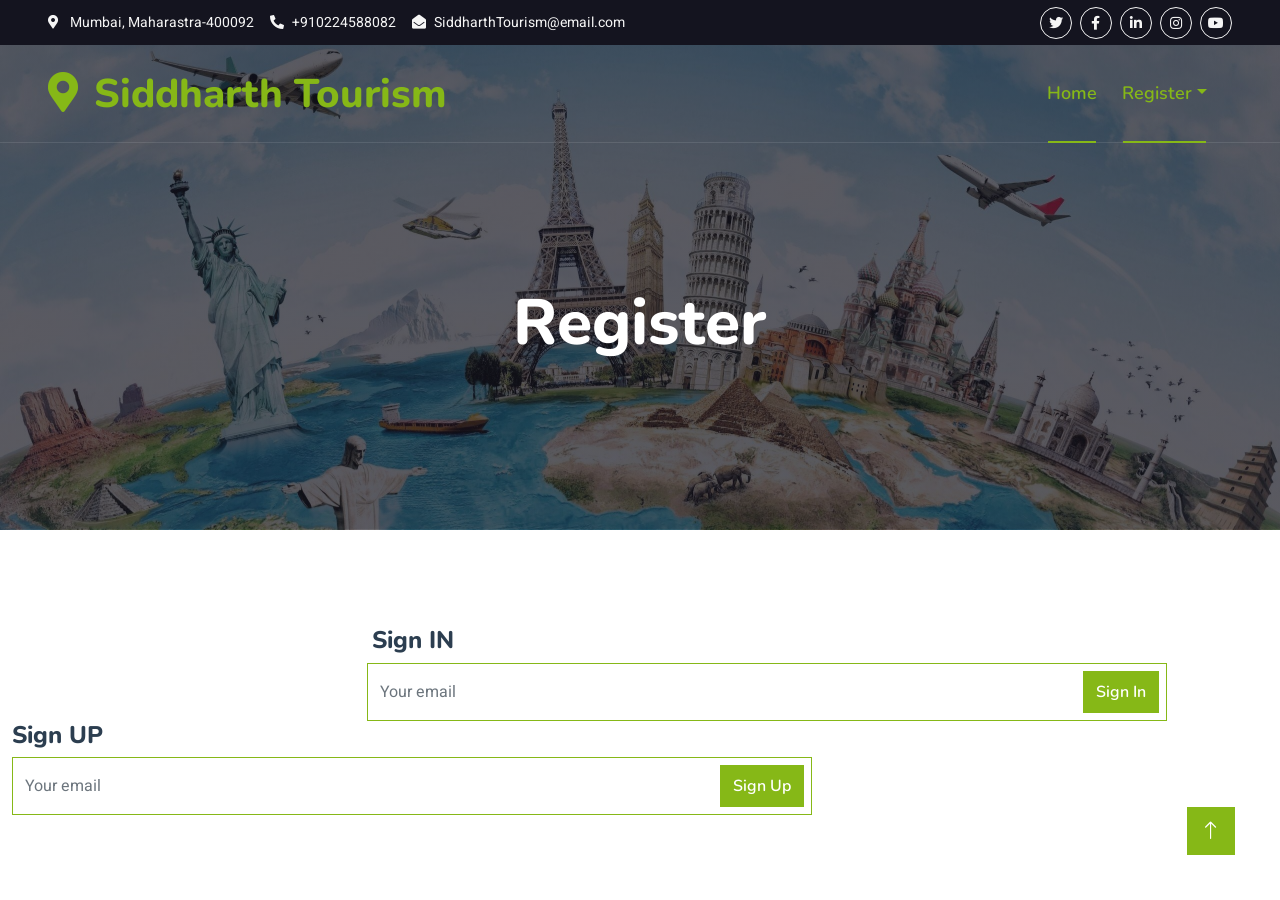
<file: register.html>
<!DOCTYPE html>
<html lang="en">

<head>
    <meta charset="utf-8">
    <title>Tourist - Travel Agency HTML Template</title>
    <meta content="width=device-width, initial-scale=1.0" name="viewport">
    <meta content="" name="keywords">
    <meta content="" name="description">

    <!-- Favicon -->
    <link href="img/favicon.ico" rel="icon">

    <!-- Google Web Fonts -->
    <link rel="preconnect" href="https://fonts.googleapis.com">
    <link rel="preconnect" href="https://fonts.gstatic.com" crossorigin>
    <link href="https://fonts.googleapis.com/css2?family=Heebo:wght@400;500;600&family=Nunito:wght@600;700;800&display=swap" rel="stylesheet">

    <!-- Icon Font Stylesheet -->
    <link href="https://cdnjs.cloudflare.com/ajax/libs/font-awesome/5.10.0/css/all.min.css" rel="stylesheet">
    <link href="https://cdn.jsdelivr.net/npm/bootstrap-icons@1.4.1/font/bootstrap-icons.css" rel="stylesheet">

    <!-- Libraries Stylesheet -->
    <link href="lib/animate/animate.min.css" rel="stylesheet">
    <link href="lib/owlcarousel/assets/owl.carousel.min.css" rel="stylesheet">
    <link href="lib/tempusdominus/css/tempusdominus-bootstrap-4.min.css" rel="stylesheet" />

    <!-- Customized Bootstrap Stylesheet -->
    <link href="css/bootstrap.min.css" rel="stylesheet">

    <!-- Template Stylesheet -->
    <link href="css/style.css" rel="stylesheet">
</head>

<body>
    <!-- Spinner Start -->
    <div id="spinner" class="show bg-white position-fixed translate-middle w-100 vh-100 top-50 start-50 d-flex align-items-center justify-content-center">
        <div class="spinner-border text-primary" style="width: 3rem; height: 3rem;" role="status">
            <span class="sr-only">Loading...</span>
        </div>
    </div>
    <!-- Spinner End -->


    <!-- Topbar Start -->
    <div class="container-fluid bg-dark px-5 d-none d-lg-block">
        <div class="row gx-0">
            <div class="col-lg-8 text-center text-lg-start mb-2 mb-lg-0">
                <div class="d-inline-flex align-items-center" style="height: 45px;">
                    <small class="me-3 text-light"><i class="fa fa-map-marker-alt me-2"></i> Mumbai, Maharastra-400092</small>
                    <small class="me-3 text-light"><i class="fa fa-phone-alt me-2"></i>+910224588082</small>
                    <small class="text-light"><i class="fa fa-envelope-open me-2"></i>SiddharthTourism@email.com</small>
                </div>
            </div>
            <div class="col-lg-4 text-center text-lg-end">
                <div class="d-inline-flex align-items-center" style="height: 45px;">
                    <a class="btn btn-sm btn-outline-light btn-sm-square rounded-circle me-2" href="https://x.com/"><i class="fab fa-twitter fw-normal"></i></a>
                    <a class="btn btn-sm btn-outline-light btn-sm-square rounded-circle me-2" href="https://www.facebook.com/"><i class="fab fa-facebook-f fw-normal"></i></a>
                    <a class="btn btn-sm btn-outline-light btn-sm-square rounded-circle me-2" href="https://in.linkedin.com/"><i class="fab fa-linkedin-in fw-normal"></i></a>
                    <a class="btn btn-sm btn-outline-light btn-sm-square rounded-circle me-2" href="https://www.instagram.com/"><i class="fab fa-instagram fw-normal"></i></a>
                    <a class="btn btn-sm btn-outline-light btn-sm-square rounded-circle" href="https://www.youtube.com/"><i class="fab fa-youtube fw-normal"></i></a>
                </div>
            </div>
        </div>
    </div>
    <!-- Topbar End -->


    <!-- Navbar & Hero Start -->
    <div class="container-fluid position-relative p-0">
        <nav class="navbar navbar-expand-lg navbar-light px-4 px-lg-5 py-3 py-lg-0">
            <a href="" class="navbar-brand p-0">
                <h1 class="text-primary m-0"><i class="fa fa-map-marker-alt me-3"></i>Siddharth Tourism</h1>
                <!-- <img src="img/logo.png" alt="Logo"> -->
            </a>
            <button class="navbar-toggler" type="button" data-bs-toggle="collapse" data-bs-target="#navbarCollapse">
                <span class="fa fa-bars"></span>
            </button>
            <div class="collapse navbar-collapse" id="navbarCollapse">
                <div class="navbar-nav ms-auto py-0">
                    <a href="index.html" class="nav-item nav-link active">Home</a>   
                    <div class="nav-item dropdown">
                        <a href="#" class="nav-link dropdown-toggle active" data-bs-toggle="dropdown">Register</a>
                        <div class="dropdown-menu m-0">
                            <a href="booking.html" class="dropdown-item">Booking</a>   
                            
                        </div>
                    </div>
                    
                </div>
               
            </div>
        </nav>

        <div class="container-fluid bg-primary py-5 mb-5 hero-header">
            <div class="container py-5">
                <div class="row justify-content-center py-5">
                    <div class="col-lg-10 pt-lg-5 mt-lg-5 text-center">
                        <h1 class="display-3 text-white animated slideInDown">Register</h1>
                        <nav aria-label="breadcrumb">
                            <ol class="breadcrumb justify-content-center">
                                
                            </ol>
                        </nav>
                    </div>
                </div>
            </div>
        </div>
    </div>
    <!-- Navbar & Hero End -->


    <!-- 404 Start -->


    <div class="container-xxl py-5 wow fadeInUp" data-wow-delay="0.1s">
        <div class="container text-center">
            <div class="row justify-content-center">
                <div class="col-lg-6">
                  
                    <div class="col-lg-2 col-md-2">
                        <h4 class="text-black mb-">Sign IN</h4>
                        
                        <div class="position-relative mx-auto" style="min-width: 800px;">
                            <input class="form-control border-primary w-100 py-3 ps-10 pe-10" type="text" placeholder="Your email">
                            <button type="button" class="btn btn-primary py-2 position-absolute top-0 end-0 mt-2 me-2">Sign In </button>
                        </div>
                    </div>
                </div>
            </div>
        </div>
                    <div class="col-lg-6 col-md-4">
                        <h4 class="text-black mb-">Sign UP</h4> 

                        <div class="position-relative mx-auto" style="min-width: 800px;">
                             <input class="form-control border-primary w-100 py-3 ps-10 pe-10" type="text" placeholder="Your email">
                             <button type="button" class="btn btn-primary py-2 position-absolute top-0 end-0 mt-2 me-2">Sign Up</button>
                            </div>
                        </div>
                    </div>
                </div>
            </div>
        </div>
    
    <!-- 404 End -->
        

   


    <!-- Back to Top -->
    <a href="#" class="btn btn-lg btn-primary btn-lg-square back-to-top"><i class="bi bi-arrow-up"></i></a>


    <!-- JavaScript Libraries -->
    <script src="https://code.jquery.com/jquery-3.4.1.min.js"></script>
    <script src="https://cdn.jsdelivr.net/npm/bootstrap@5.0.0/dist/js/bootstrap.bundle.min.js"></script>
    <script src="lib/wow/wow.min.js"></script>
    <script src="lib/easing/easing.min.js"></script>
    <script src="lib/waypoints/waypoints.min.js"></script>
    <script src="lib/owlcarousel/owl.carousel.min.js"></script>
    <script src="lib/tempusdominus/js/moment.min.js"></script>
    <script src="lib/tempusdominus/js/moment-timezone.min.js"></script>
    <script src="lib/tempusdominus/js/tempusdominus-bootstrap-4.min.js"></script>

    <!-- Template Javascript -->
    <script src="js/main.js"></script>
</body>

</html>
</file>
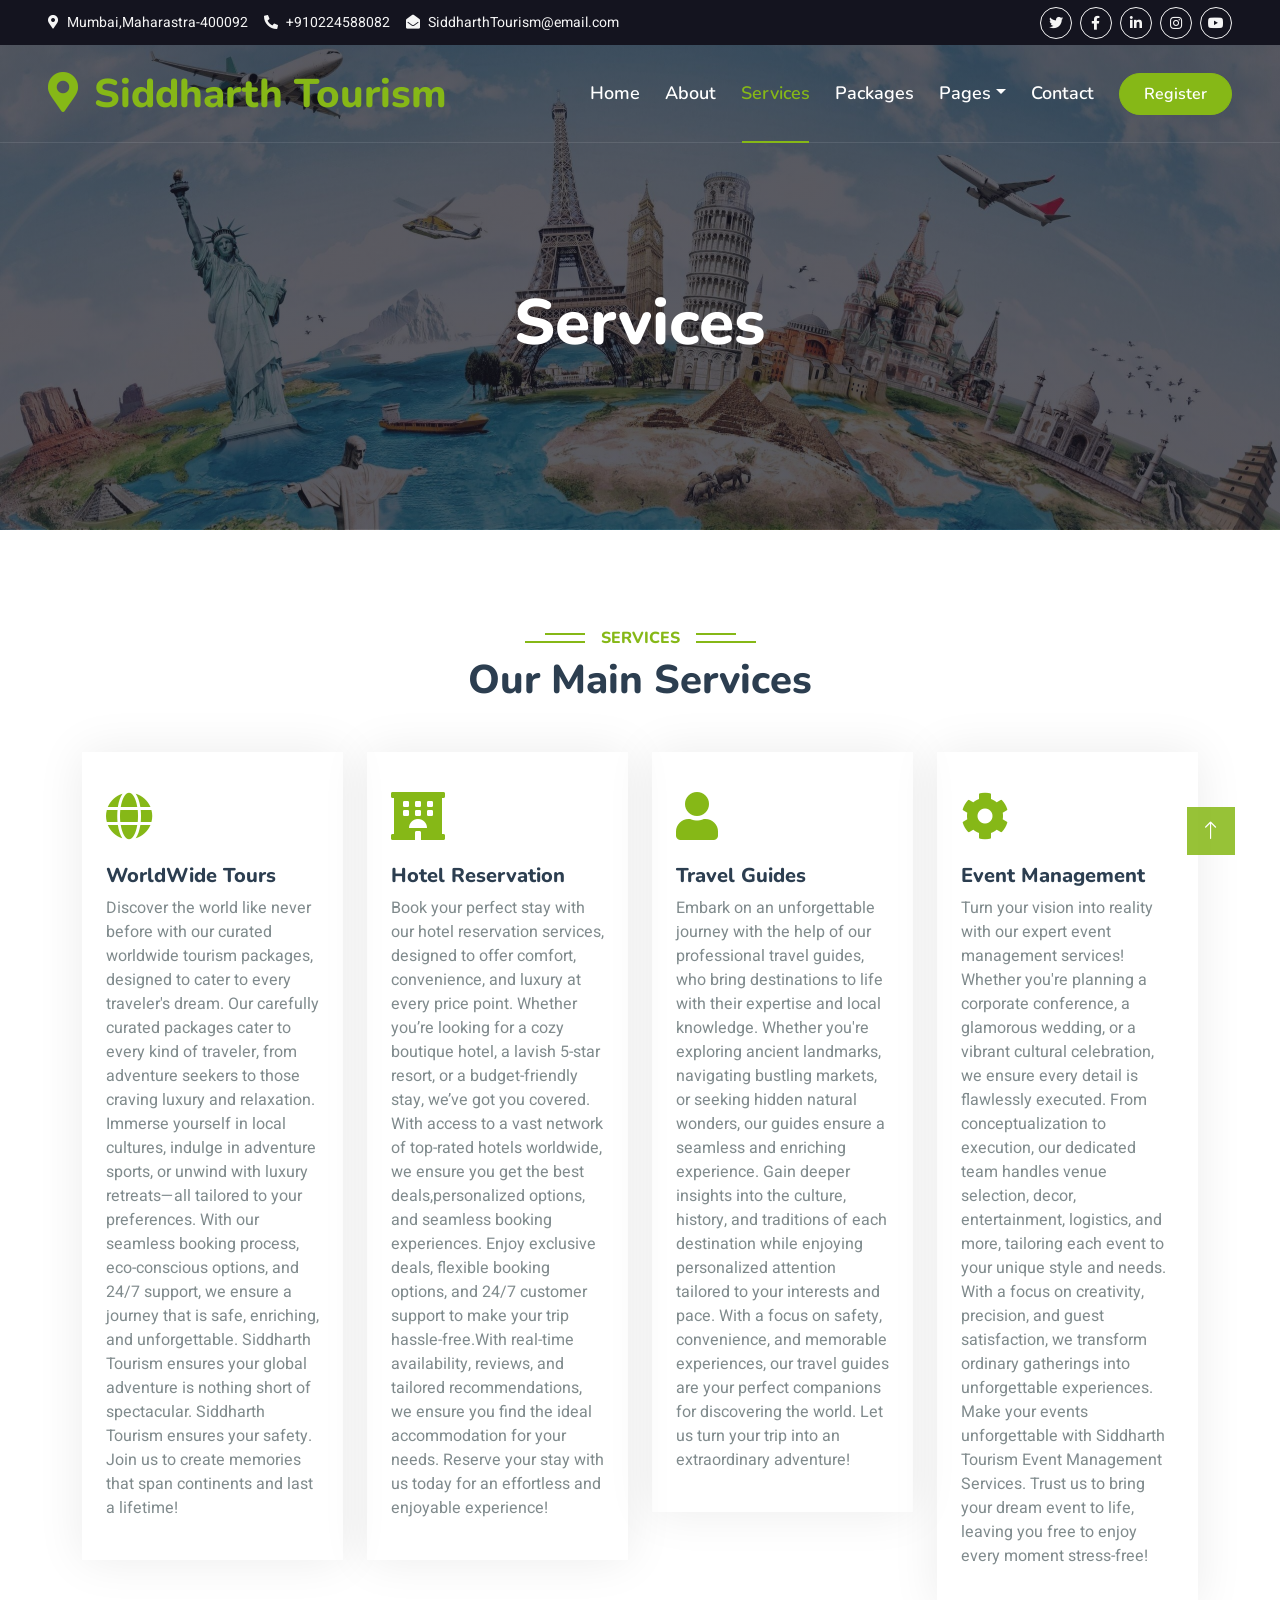
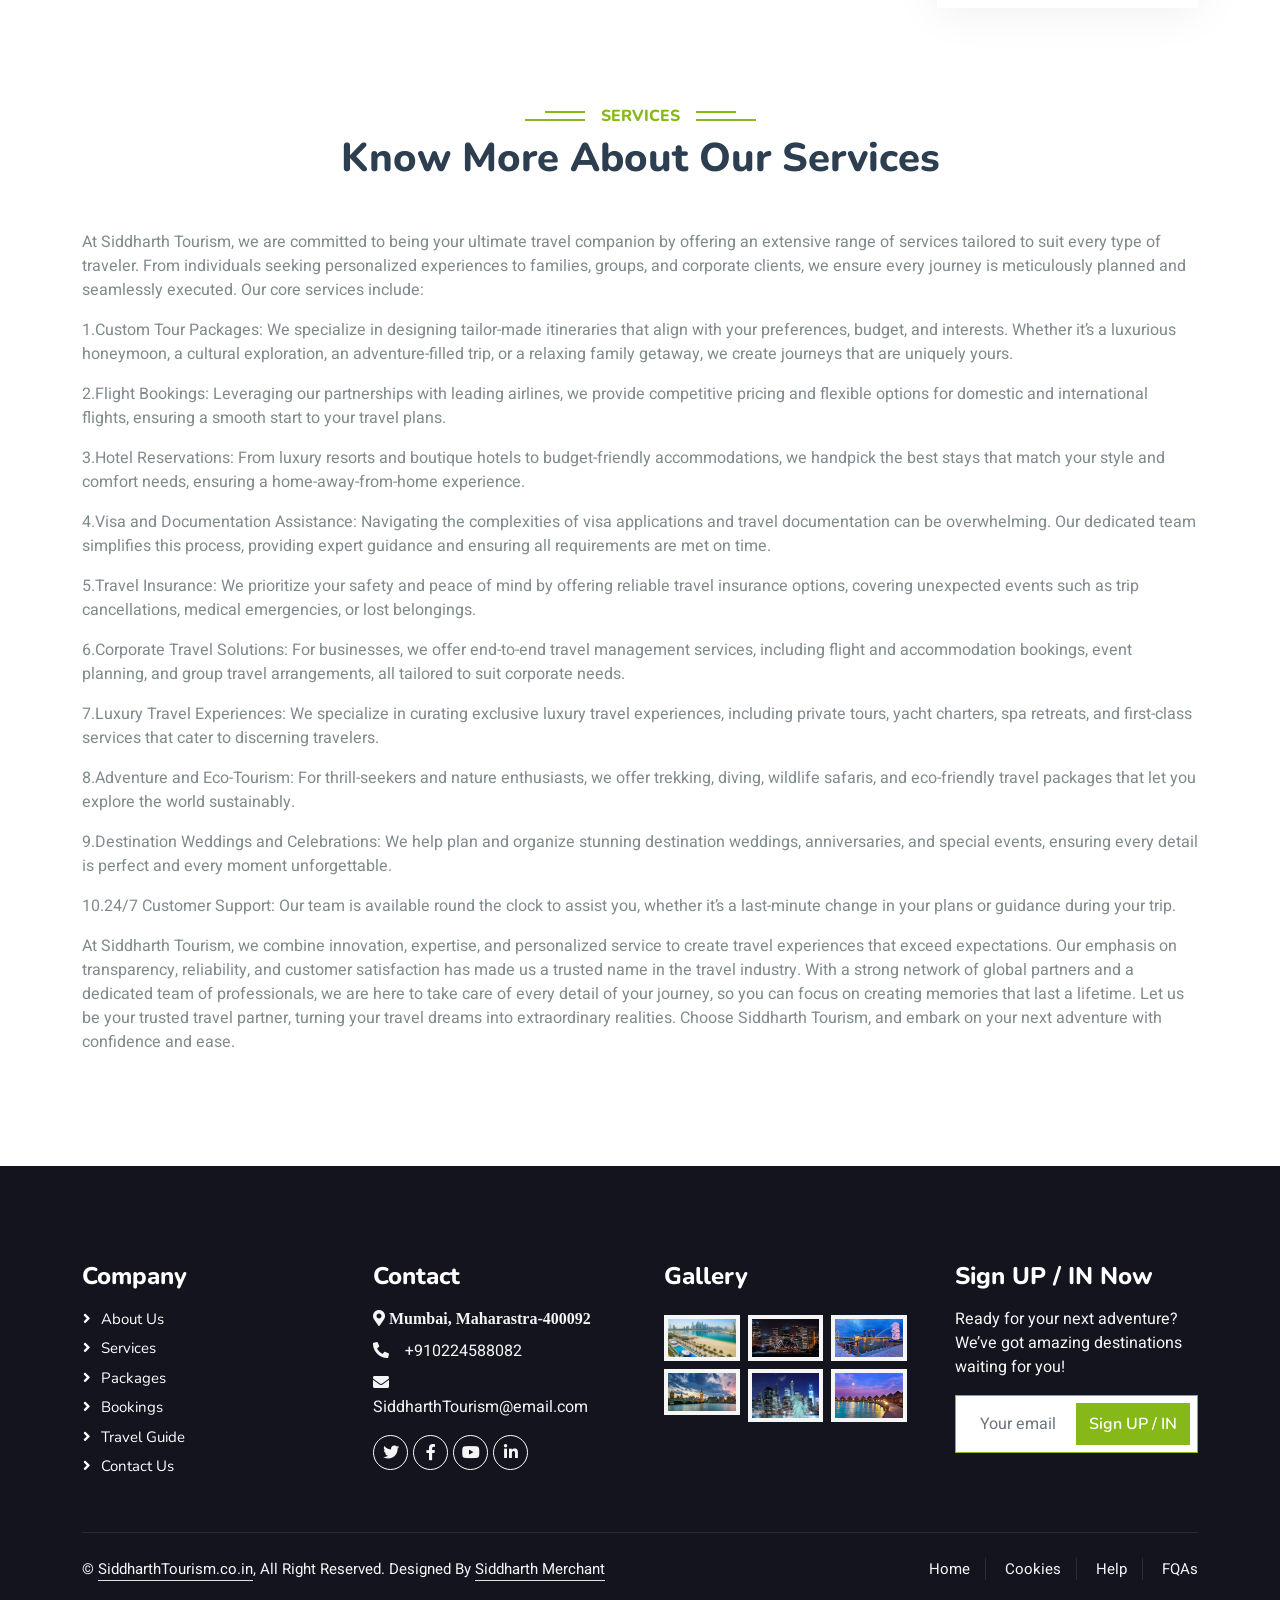
<file: service.html>
<!DOCTYPE html>
<html lang="en">

<head>
    <meta charset="utf-8">
    <title>Tourist - Travel Agency HTML Template</title>
    <meta content="width=device-width, initial-scale=1.0" name="viewport">
    <meta content="" name="keywords">
    <meta content="" name="description">

    <!-- Favicon -->
    <link href="img/favicon.ico" rel="icon">

    <!-- Google Web Fonts -->
    <link rel="preconnect" href="https://fonts.googleapis.com">
    <link rel="preconnect" href="https://fonts.gstatic.com" crossorigin>
    <link href="https://fonts.googleapis.com/css2?family=Heebo:wght@400;500;600&family=Nunito:wght@600;700;800&display=swap" rel="stylesheet">

    <!-- Icon Font Stylesheet -->
    <link href="https://cdnjs.cloudflare.com/ajax/libs/font-awesome/5.10.0/css/all.min.css" rel="stylesheet">
    <link href="https://cdn.jsdelivr.net/npm/bootstrap-icons@1.4.1/font/bootstrap-icons.css" rel="stylesheet">

    <!-- Libraries Stylesheet -->
    <link href="lib/animate/animate.min.css" rel="stylesheet">
    <link href="lib/owlcarousel/assets/owl.carousel.min.css" rel="stylesheet">
    <link href="lib/tempusdominus/css/tempusdominus-bootstrap-4.min.css" rel="stylesheet" />

    <!-- Customized Bootstrap Stylesheet -->
    <link href="css/bootstrap.min.css" rel="stylesheet">

    <!-- Template Stylesheet -->
    <link href="css/style.css" rel="stylesheet">
</head>

<body>
    <!-- Spinner Start -->
    <div id="spinner" class="show bg-white position-fixed translate-middle w-100 vh-100 top-50 start-50 d-flex align-items-center justify-content-center">
        <div class="spinner-border text-primary" style="width: 3rem; height: 3rem;" role="status">
            <span class="sr-only">Loading...</span>
        </div>
    </div>
    <!-- Spinner End -->


    <!-- Topbar Start -->
    <div class="container-fluid bg-dark px-5 d-none d-lg-block">
        <div class="row gx-0">
            <div class="col-lg-8 text-center text-lg-start mb-2 mb-lg-0">
                <div class="d-inline-flex align-items-center" style="height: 45px;">
                    <small class="me-3 text-light"><i class="fa fa-map-marker-alt me-2"></i>Mumbai,Maharastra-400092</small>
                    <small class="me-3 text-light"><i class="fa fa-phone-alt me-2"></i>+910224588082</small>
                    <small class="text-light"><i class="fa fa-envelope-open me-2"></i>SiddharthTourism@email.com</small>
                </div>
            </div>
            <div class="col-lg-4 text-center text-lg-end">
                <div class="d-inline-flex align-items-center" style="height: 45px;">
                    <a class="btn btn-sm btn-outline-light btn-sm-square rounded-circle me-2" href="https://x.com/"><i class="fab fa-twitter fw-normal"></i></a>
                    <a class="btn btn-sm btn-outline-light btn-sm-square rounded-circle me-2" href="https://www.facebook.com/"><i class="fab fa-facebook-f fw-normal"></i></a>
                    <a class="btn btn-sm btn-outline-light btn-sm-square rounded-circle me-2" href="https://in.linkedin.com/"><i class="fab fa-linkedin-in fw-normal"></i></a>
                    <a class="btn btn-sm btn-outline-light btn-sm-square rounded-circle me-2" href="https://www.instagram.com/"><i class="fab fa-instagram fw-normal"></i></a>
                    <a class="btn btn-sm btn-outline-light btn-sm-square rounded-circle" href="https://www.youtube.com/"><i class="fab fa-youtube fw-normal"></i></a>
                </div>
            </div>
        </div>
    </div>
    <!-- Topbar End -->


    <!-- Navbar & Hero Start -->
    <div class="container-fluid position-relative p-0">
        <nav class="navbar navbar-expand-lg navbar-light px-4 px-lg-5 py-3 py-lg-0">
            <a href="" class="navbar-brand p-0">
                <h1 class="text-primary m-0"><i class="fa fa-map-marker-alt me-3"></i>Siddharth Tourism</h1>
                <!-- <img src="img/logo.png" alt="Logo"> -->
            </a>
            <button class="navbar-toggler" type="button" data-bs-toggle="collapse" data-bs-target="#navbarCollapse">
                <span class="fa fa-bars"></span>
            </button>
            <div class="collapse navbar-collapse" id="navbarCollapse">
                <div class="navbar-nav ms-auto py-0">
                    <a href="index.html" class="nav-item nav-link">Home</a>
                    <a href="about.html" class="nav-item nav-link">About</a>
                    <a href="service.html" class="nav-item nav-link active">Services</a>
                    <a href="package.html" class="nav-item nav-link">Packages</a>
                    <div class="nav-item dropdown">
                        <a href="#" class="nav-link dropdown-toggle" data-bs-toggle="dropdown">Pages</a>
                        <div class="dropdown-menu m-0">
                    
                        <a href="booking.html" class="dropdown-item">Booking</a>
                        <a href="team.html" class="dropdown-item">Travel Guides</a>


                        </div>
                    </div>
                    <a href="contact.html" class="nav-item nav-link">Contact</a>
                </div>
                <a href="register.html" class="btn btn-primary rounded-pill py-2 px-4">Register</a>
            </div>
        </nav>

        <div class="container-fluid bg-primary py-5 mb-5 hero-header">
            <div class="container py-5">
                <div class="row justify-content-center py-5">
                    <div class="col-lg-10 pt-lg-5 mt-lg-5 text-center">
                        <h1 class="display-3 text-white animated slideInDown">Services</h1>
                        <nav aria-label="breadcrumb">
                            <ol class="breadcrumb justify-content-center">
                                
                            </ol>
                        </nav>
                    </div>
                </div>
            </div>
        </div>
    </div>
    <!-- Navbar & Hero End -->


    <!-- Service Start -->
    <div class="container-xxl py-5">
        <div class="container">
            <div class="text-center wow fadeInUp" data-wow-delay="0.1s">
                <h6 class="section-title bg-white text-center text-primary px-3">Services</h6>
                <h1 class="mb-5">Our Main Services</h1>
            </div>
            <div class="row g-4">
                <div class="col-lg-3 col-sm-6 wow fadeInUp" data-wow-delay="0.1s">
                    <div class="service-item rounded pt-3">
                        <div class="p-4">
                            <i class="fa fa-3x fa-globe text-primary mb-4"></i>
                            <h5>WorldWide Tours</h5>
                            <p>Discover the world like never before with our curated worldwide tourism packages, designed to cater to every traveler's dream. Our carefully curated packages cater to every kind of traveler, from adventure seekers to those craving luxury and relaxation. Immerse yourself in local cultures, indulge in adventure sports, or unwind with luxury retreats—all tailored to your preferences. With our seamless booking process, eco-conscious options, and 24/7 support, we ensure a journey that is safe, enriching, and unforgettable. Siddharth Tourism ensures your global adventure is nothing short of spectacular. Siddharth Tourism ensures your safety. Join us to create memories that span continents and last a lifetime!</p>
                        </div>
                    </div>
                </div>
                <div class="col-lg-3 col-sm-6 wow fadeInUp" data-wow-delay="0.3s">
                    <div class="service-item rounded pt-3">
                        <div class="p-4">
                            <i class="fa fa-3x fa-hotel text-primary mb-4"></i>
                            <h5>Hotel Reservation</h5>
                            <p>Book your perfect stay with our hotel reservation services, designed to offer comfort, convenience, and luxury at every price point. Whether you’re looking for a cozy boutique hotel, a lavish 5-star resort, or a budget-friendly stay, we’ve got you covered. With access to a vast network of top-rated hotels worldwide, we ensure you get the best deals,personalized options, and seamless booking experiences. Enjoy exclusive deals, flexible booking options, and 24/7 customer support to make your trip hassle-free.With real-time availability, reviews, and tailored recommendations, we ensure you find the ideal accommodation for your needs. Reserve your stay with us today for an effortless and enjoyable experience!</p>
                        </div>
                    </div>
                </div>
                <div class="col-lg-3 col-sm-6 wow fadeInUp" data-wow-delay="0.5s">
                    <div class="service-item rounded pt-3">
                        <div class="p-4">
                            <i class="fa fa-3x fa-user text-primary mb-4"></i>
                            <h5>Travel Guides</h5>
                            <p>Embark on an unforgettable journey with the help of our professional travel guides, who bring destinations to life with their expertise and local knowledge. Whether you're exploring ancient landmarks, navigating bustling markets, or seeking hidden natural wonders, our guides ensure a seamless and enriching experience. Gain deeper insights into the culture, history, and traditions of each destination while enjoying personalized attention tailored to your interests and pace. With a focus on safety, convenience, and memorable experiences, our travel guides are your perfect companions for discovering the world. Let us turn your trip into an extraordinary adventure!</p>
                        </div>
                    </div>
                </div>
                <div class="col-lg-3 col-sm-6 wow fadeInUp" data-wow-delay="0.7s">
                    <div class="service-item rounded pt-3">
                        <div class="p-4">
                            <i class="fa fa-3x fa-cog text-primary mb-4"></i>
                            <h5>Event Management</h5>
                            <p>Turn your vision into reality with our expert event management services! Whether you're planning a corporate conference, a glamorous wedding, or a vibrant cultural celebration, we ensure every detail is flawlessly executed. From conceptualization to execution, our dedicated team handles venue selection, decor, entertainment, logistics, and more, tailoring each event to your unique style and needs. With a focus on creativity, precision, and guest satisfaction, we transform ordinary gatherings into unforgettable experiences. Make your events unforgettable with Siddharth Tourism Event Management Services. Trust us to bring your dream event to life, leaving you free to enjoy every moment stress-free!</p>
                        </div>
                    </div>
                </div>
            </div>
        </div>
    </div>
    <!-- Service End -->

    <!-- Services Start -->
    <div class="container-xxl py-5 destination">
        <div class="container">
            <div class="text-center wow fadeInUp" data-wow-delay="0.1s">
                <h6 class="section-title bg-white text-center text-primary px-3">Services</h6>
                <h1 class="mb-5">Know More About Our Services</h1>
            </div>
            <p>At Siddharth Tourism, we are committed to being your ultimate travel companion by offering an extensive range of services tailored to suit every type of traveler. From individuals seeking personalized experiences to families, groups, and corporate clients, we ensure every journey is meticulously planned and seamlessly executed. Our core services include:</p>
            <p>1.Custom Tour Packages: We specialize in designing tailor-made itineraries that align with your preferences, budget, and interests. Whether it’s a luxurious honeymoon, a cultural exploration, an adventure-filled trip, or a relaxing family getaway, we create journeys that are uniquely yours.</p>
            <p>2.Flight Bookings: Leveraging our partnerships with leading airlines, we provide competitive pricing and flexible options for domestic and international flights, ensuring a smooth start to your travel plans.</p>
            <p>3.Hotel Reservations: From luxury resorts and boutique hotels to budget-friendly accommodations, we handpick the best stays that match your style and comfort needs, ensuring a home-away-from-home experience.</p>
            <p>4.Visa and Documentation Assistance: Navigating the complexities of visa applications and travel documentation can be overwhelming. Our dedicated team simplifies this process, providing expert guidance and ensuring all requirements are met on time.</p>
            <p>5.Travel Insurance: We prioritize your safety and peace of mind by offering reliable travel insurance options, covering unexpected events such as trip cancellations, medical emergencies, or lost belongings.</p>
            <p>6.Corporate Travel Solutions: For businesses, we offer end-to-end travel management services, including flight and accommodation bookings, event planning, and group travel arrangements, all tailored to suit corporate needs.</p>
            <p>7.Luxury Travel Experiences: We specialize in curating exclusive luxury travel experiences, including private tours, yacht charters, spa retreats, and first-class services that cater to discerning travelers.</p>
            <p>8.Adventure and Eco-Tourism: For thrill-seekers and nature enthusiasts, we offer trekking, diving, wildlife safaris, and eco-friendly travel packages that let you explore the world sustainably.</p>
            <p>9.Destination Weddings and Celebrations: We help plan and organize stunning destination weddings, anniversaries, and special events, ensuring every detail is perfect and every moment unforgettable.</p>
            <p>10.24/7 Customer Support: Our team is available round the clock to assist you, whether it’s a last-minute change in your plans or guidance during your trip.</p>
            <p>At Siddharth Tourism, we combine innovation, expertise, and personalized service to create travel experiences that exceed expectations. Our emphasis on transparency, reliability, and customer satisfaction has made us a trusted name in the travel industry. With a strong network of global partners and a dedicated team of professionals, we are here to take care of every detail of your journey, so you can focus on creating memories that last a lifetime.

                Let us be your trusted travel partner, turning your travel dreams into extraordinary realities. Choose Siddharth Tourism, and embark on your next adventure with confidence and ease.
                
                </p>
            </div>
        </div>
    </div>
</div>
</div>
</div>
        
    <!--Services End -->    

    <!-- Footer Start -->
    <div class="container-fluid bg-dark text-light footer pt-5 mt-5 wow fadeIn" data-wow-delay="0.1s">
        <div class="container py-5">
            <div class="row g-5">
                <div class="col-lg-3 col-md-6">
                    <h4 class="text-white mb-3">Company</h4>
                    <a class="btn btn-link" href="about.html">About Us</a>
                    <a class="btn btn-link" href="service.html">Services</a>
                    <a class="btn btn-link" href="package.html">Packages</a>
                    <a class="btn btn-link" href="booking.html">Bookings</a>
                    <a class="btn btn-link" href="team.html">Travel Guide</a>
                    <a class="btn btn-link" href="contact.html">Contact Us</a>
                </div>
                <div class="col-lg-3 col-md-6">
                    <h4 class="text-white mb-3">Contact</h4>
                    <p class="mb-2"><i class="fa fa-map-marker-alt me-3">  Mumbai, Maharastra-400092</i></p>
                    <p class="mb-2"><i class="fa fa-phone-alt me-3"></i>+910224588082</p>
                    <p class="mb-2"><i class="fa fa-envelope me-3"></i>SiddharthTourism@email.com</p>
                    <div class="d-flex pt-2">
                        <a class="btn btn-outline-light btn-social" href="https://x.com/"><i class="fab fa-twitter"></i></a>
                        <a class="btn btn-outline-light btn-social" href="https://www.facebook.com/"><i class="fab fa-facebook-f"></i></a>
                        <a class="btn btn-outline-light btn-social" href="https://www.youtube.com/"><i class="fab fa-youtube"></i></a>
                        <a class="btn btn-outline-light btn-social" href="https://www.instagram.com/"><i class="fab fa-linkedin-in"></i></a>
                    </div>
                </div>
                <div class="col-lg-3 col-md-6">
                    <h4 class="text-white mb-3">Gallery</h4>
                    <div class="row g-2 pt-2">
                        <div class="col-4">
                            <img class="img-fluid bg-light p-1" src="img/package-1.jpg" alt="">
                        </div>
                        <div class="col-4">
                            <img class="img-fluid bg-light p-1" src="img/package-2.jpg" alt="">
                        </div>
                        <div class="col-4">
                            <img class="img-fluid bg-light p-1" src="img/package-3.jpg" alt="">
                        </div>
                        <div class="col-4">
                            <img class="img-fluid bg-light p-1" src="img/destination-1.jpg" alt="">
                        </div>
                        <div class="col-4">
                            <img class="img-fluid bg-light p-1" src="img/destination-2.jpg" alt="">
                        </div>
                        <div class="col-4">
                            <img class="img-fluid bg-light p-1" src="img/destination-3.jpg" alt="">
                        </div>
                    </div>
                </div>
                <div class="col-lg-3 col-md-6">
                    <h4 class="text-white mb-3">Sign UP / IN Now </h4>
                    <p>Ready for your next adventure? We’ve got amazing destinations waiting for you!</p>
                    <div class="position-relative mx-auto" style="max-width: 400px;">
                        <input class="form-control border-primary w-100 py-3 ps-4 pe-5" type="text" placeholder="Your email">
                        <button type="button" class="btn btn-primary py-2 position-absolute top-0 end-0 mt-2 me-2">Sign UP / IN</button>
                    </div>
                </div>
            </div>
        </div>
        <div class="container">
            <div class="copyright">
                <div class="row">
                    <div class="col-md-6 text-center text-md-start mb-3 mb-md-0">
                        &copy; <a class="border-bottom" href="index.html">SiddharthTourism.co.in</a>, All Right Reserved.

                        <!--/*** This template is free as long as you keep the footer author’s credit link/attribution link/backlink. If you'd like to use the template without the footer author’s credit link/attribution link/backlink, you can purchase the Credit Removal License from "https://htmlcodex.com/credit-removal". Thank you for your support. ***/-->
                        Designed By <a class="border-bottom" href="">Siddharth Merchant</a>
                    </div>
                    <div class="col-md-6 text-center text-md-end">
                        <div class="footer-menu">
                            <a href="">Home</a>
                            <a href="">Cookies</a>
                            <a href="">Help</a>
                            <a href="">FQAs</a>
                        </div>
                    </div>
                </div>
            </div>
        </div>
    </div>
    <!-- Footer End -->


    <!-- Back to Top -->
    <a href="#" class="btn btn-lg btn-primary btn-lg-square back-to-top"><i class="bi bi-arrow-up"></i></a>


    <!-- JavaScript Libraries -->
    <script src="https://code.jquery.com/jquery-3.4.1.min.js"></script>
    <script src="https://cdn.jsdelivr.net/npm/bootstrap@5.0.0/dist/js/bootstrap.bundle.min.js"></script>
    <script src="lib/wow/wow.min.js"></script>
    <script src="lib/easing/easing.min.js"></script>
    <script src="lib/waypoints/waypoints.min.js"></script>
    <script src="lib/owlcarousel/owl.carousel.min.js"></script>
    <script src="lib/tempusdominus/js/moment.min.js"></script>
    <script src="lib/tempusdominus/js/moment-timezone.min.js"></script>
    <script src="lib/tempusdominus/js/tempusdominus-bootstrap-4.min.js"></script>

    <!-- Template Javascript -->
    <script src="js/main.js"></script>
</body>

</html>
</file>
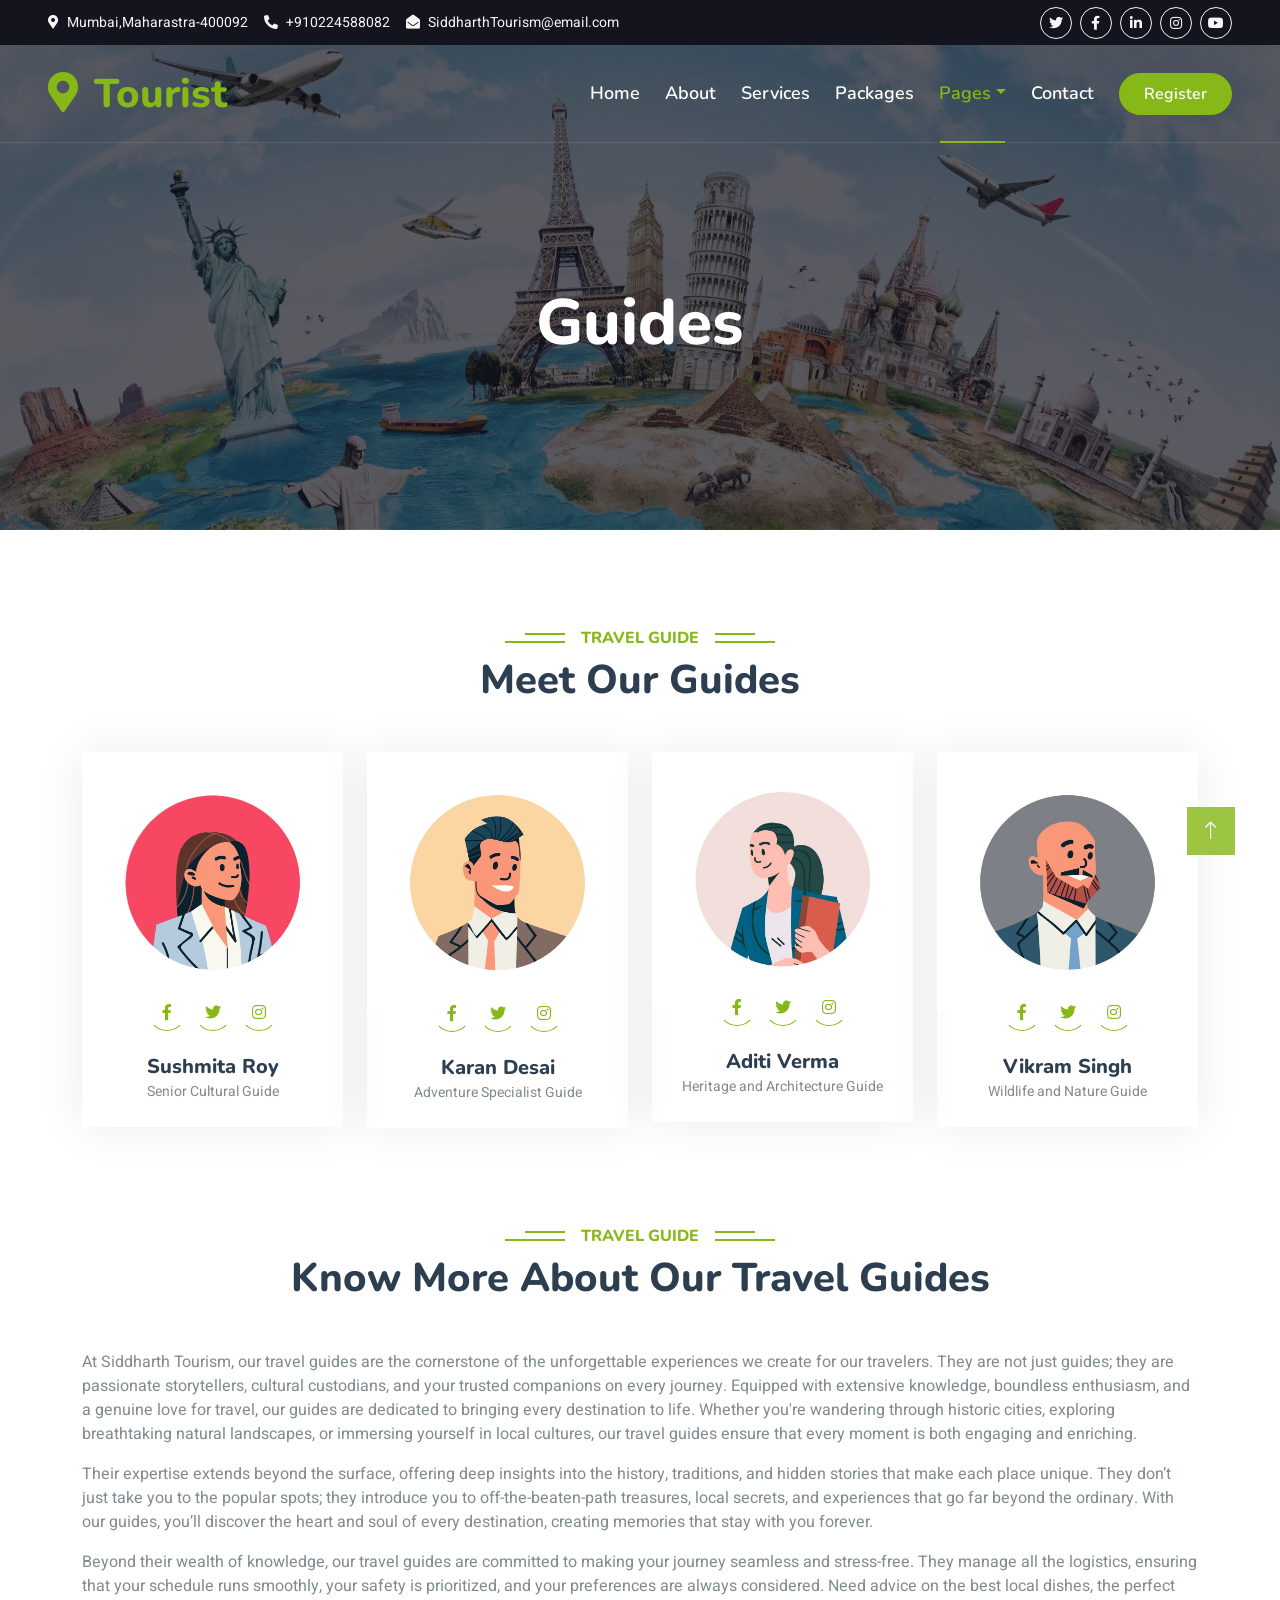
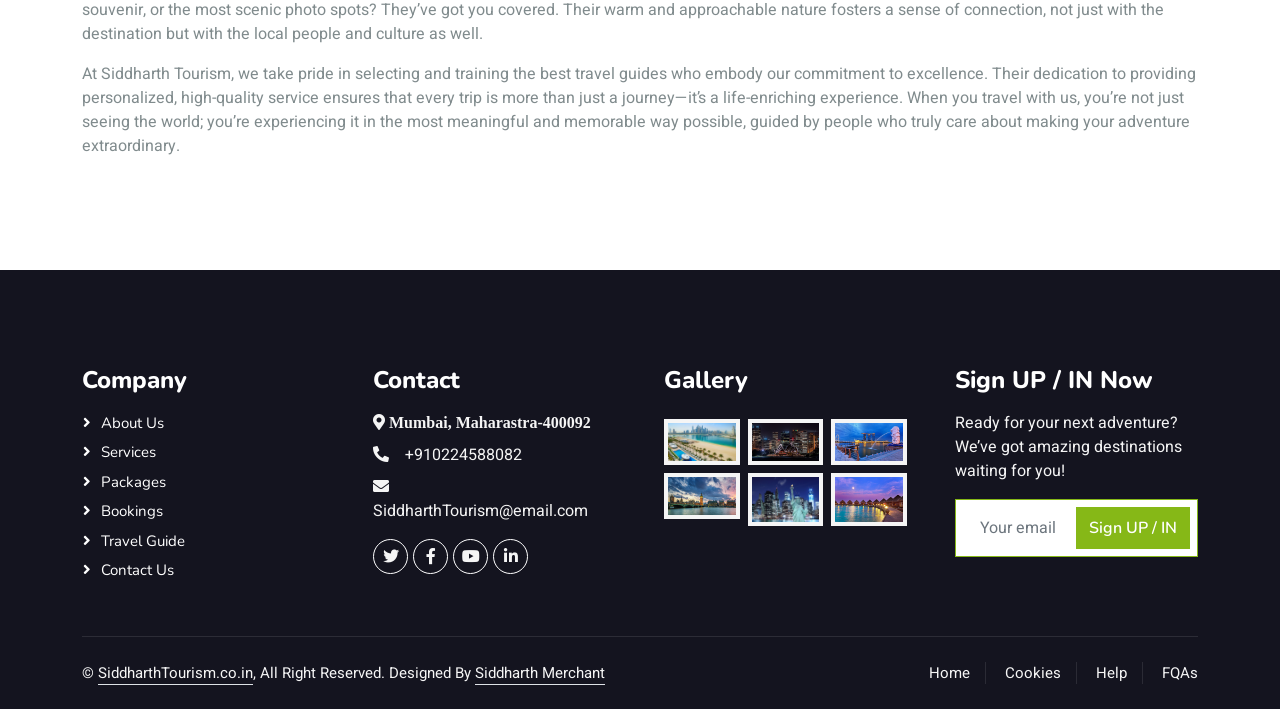
<file: team.html>
<!DOCTYPE html>
<html lang="en">

<head>
    <meta charset="utf-8">
    <title>Tourist - Travel Agency HTML Template</title>
    <meta content="width=device-width, initial-scale=1.0" name="viewport">
    <meta content="" name="keywords">
    <meta content="" name="description">

    <!-- Favicon -->
    <link href="img/favicon.ico" rel="icon">

    <!-- Google Web Fonts -->
    <link rel="preconnect" href="https://fonts.googleapis.com">
    <link rel="preconnect" href="https://fonts.gstatic.com" crossorigin>
    <link href="https://fonts.googleapis.com/css2?family=Heebo:wght@400;500;600&family=Nunito:wght@600;700;800&display=swap" rel="stylesheet">

    <!-- Icon Font Stylesheet -->
    <link href="https://cdnjs.cloudflare.com/ajax/libs/font-awesome/5.10.0/css/all.min.css" rel="stylesheet">
    <link href="https://cdn.jsdelivr.net/npm/bootstrap-icons@1.4.1/font/bootstrap-icons.css" rel="stylesheet">

    <!-- Libraries Stylesheet -->
    <link href="lib/animate/animate.min.css" rel="stylesheet">
    <link href="lib/owlcarousel/assets/owl.carousel.min.css" rel="stylesheet">
    <link href="lib/tempusdominus/css/tempusdominus-bootstrap-4.min.css" rel="stylesheet" />

    <!-- Customized Bootstrap Stylesheet -->
    <link href="css/bootstrap.min.css" rel="stylesheet">

    <!-- Template Stylesheet -->
    <link href="css/style.css" rel="stylesheet">
</head>

<body>
    <!-- Spinner Start -->
    <div id="spinner" class="show bg-white position-fixed translate-middle w-100 vh-100 top-50 start-50 d-flex align-items-center justify-content-center">
        <div class="spinner-border text-primary" style="width: 3rem; height: 3rem;" role="status">
            <span class="sr-only">Loading...</span>
        </div>
    </div>
    <!-- Spinner End -->


    <!-- Topbar Start -->
    <div class="container-fluid bg-dark px-5 d-none d-lg-block">
        <div class="row gx-0">
            <div class="col-lg-8 text-center text-lg-start mb-2 mb-lg-0">
                <div class="d-inline-flex align-items-center" style="height: 45px;">
                    <small class="me-3 text-light"><i class="fa fa-map-marker-alt me-2"></i>Mumbai,Maharastra-400092</small>
                    <small class="me-3 text-light"><i class="fa fa-phone-alt me-2"></i>+910224588082</small>
                    <small class="text-light"><i class="fa fa-envelope-open me-2"></i>SiddharthTourism@email.com</small>
                </div>
            </div>
            <div class="col-lg-4 text-center text-lg-end">
                <div class="d-inline-flex align-items-center" style="height: 45px;">
                    <a class="btn btn-sm btn-outline-light btn-sm-square rounded-circle me-2" href="https://x.com/"><i class="fab fa-twitter fw-normal"></i></a>
                    <a class="btn btn-sm btn-outline-light btn-sm-square rounded-circle me-2" href="https://www.facebook.com/"><i class="fab fa-facebook-f fw-normal"></i></a>
                    <a class="btn btn-sm btn-outline-light btn-sm-square rounded-circle me-2" href="https://in.linkedin.com/"><i class="fab fa-linkedin-in fw-normal"></i></a>
                    <a class="btn btn-sm btn-outline-light btn-sm-square rounded-circle me-2" href="https://www.instagram.com/"><i class="fab fa-instagram fw-normal"></i></a>
                    <a class="btn btn-sm btn-outline-light btn-sm-square rounded-circle" href="https://www.youtube.com/"><i class="fab fa-youtube fw-normal"></i></a>
                </div>
            </div>
        </div>
    </div>
    <!-- Topbar End -->


    <!-- Navbar & Hero Start -->
    <div class="container-fluid position-relative p-0">
        <nav class="navbar navbar-expand-lg navbar-light px-4 px-lg-5 py-3 py-lg-0">
            <a href="" class="navbar-brand p-0">
                <h1 class="text-primary m-0"><i class="fa fa-map-marker-alt me-3"></i>Tourist</h1>
                <!-- <img src="img/logo.png" alt="Logo"> -->
            </a>
            <button class="navbar-toggler" type="button" data-bs-toggle="collapse" data-bs-target="#navbarCollapse">
                <span class="fa fa-bars"></span>
            </button>
            <div class="collapse navbar-collapse" id="navbarCollapse">
                <div class="navbar-nav ms-auto py-0">
                    <a href="index.html" class="nav-item nav-link">Home</a>
                    <a href="about.html" class="nav-item nav-link">About</a>
                    <a href="service.html" class="nav-item nav-link">Services</a>
                    <a href="package.html" class="nav-item nav-link">Packages</a>
                    <div class="nav-item dropdown">
                        <a href="#" class="nav-link dropdown-toggle active" data-bs-toggle="dropdown">Pages</a>
                        <div class="dropdown-menu m-0">
                            
                            <a href="booking.html" class="dropdown-item">Booking</a>
                            <a href="team.html" class="dropdown-item active">Travel Guides</a>
                            
                        </div>
                    </div>
                    <a href="contact.html" class="nav-item nav-link">Contact</a>
                </div>
                <a href="register.html" class="btn btn-primary rounded-pill py-2 px-4">Register</a>
            </div>
        </nav>

        <div class="container-fluid bg-primary py-5 mb-5 hero-header">
            <div class="container py-5">
                <div class="row justify-content-center py-5">
                    <div class="col-lg-10 pt-lg-5 mt-lg-5 text-center">
                        <h1 class="display-3 text-white animated slideInDown">Guides</h1>
                        <nav aria-label="breadcrumb">
                            <ol class="breadcrumb justify-content-center">
                                
                            </ol>
                        </nav>
                    </div>
                </div>
            </div>
        </div>
    </div>
    <!-- Navbar & Hero End -->


    <!-- Team Start -->

    <div class="container-xxl py-5">
        <div class="container">
            <div class="text-center wow fadeInUp" data-wow-delay="0.1s">
                <h6 class="section-title bg-white text-center text-primary px-3">Travel Guide</h6>
                <h1 class="mb-5">Meet Our Guides</h1>
            </div>

            <div class="row g-4">
                <div class="col-lg-3 col-md-6 wow fadeInUp" data-wow-delay="0.1s">
                    <div class="team-item">
                        <div class="overflow-hidden">
                            <img class="img-fluid" src="img/team-1.jpg" alt="">
                        </div>
                        <div class="position-relative d-flex justify-content-center" style="margin-top: -19px;">
                            <a class="btn btn-square mx-1" href=""><i class="fab fa-facebook-f"></i></a>
                            <a class="btn btn-square mx-1" href=""><i class="fab fa-twitter"></i></a>
                            <a class="btn btn-square mx-1" href=""><i class="fab fa-instagram"></i></a>
                        </div>
                        <div class="text-center p-4">
                            <h5 class="mb-0">Sushmita Roy</h5>
                            <small>Senior Cultural Guide</small>
                        </div>
                    </div>
                </div>
                <div class="col-lg-3 col-md-6 wow fadeInUp" data-wow-delay="0.3s">
                    <div class="team-item">
                        <div class="overflow-hidden">
                            <img class="img-fluid" src="img/team-2.jpg" alt="">
                        </div>
                        <div class="position-relative d-flex justify-content-center" style="margin-top: -19px;">
                            <a class="btn btn-square mx-1" href=""><i class="fab fa-facebook-f"></i></a>
                            <a class="btn btn-square mx-1" href=""><i class="fab fa-twitter"></i></a>
                            <a class="btn btn-square mx-1" href=""><i class="fab fa-instagram"></i></a>
                        </div>
                        <div class="text-center p-4">
                            <h5 class="mb-0">Karan Desai</h5>
                            <small>Adventure Specialist Guide</small>
                        </div>
                    </div>
                </div>
                <div class="col-lg-3 col-md-6 wow fadeInUp" data-wow-delay="0.5s">
                    <div class="team-item">
                        <div class="overflow-hidden">
                            <img class="img-fluid" src="img/team-3.jpg" alt="">
                        </div>
                        <div class="position-relative d-flex justify-content-center" style="margin-top: -19px;">
                            <a class="btn btn-square mx-1" href=""><i class="fab fa-facebook-f"></i></a>
                            <a class="btn btn-square mx-1" href=""><i class="fab fa-twitter"></i></a>
                            <a class="btn btn-square mx-1" href=""><i class="fab fa-instagram"></i></a>
                        </div>
                        <div class="text-center p-4">
                            <h5 class="mb-0">Aditi Verma</h5>
                            <small>Heritage and Architecture Guide</small>
                        </div>
                    </div>
                </div>
                <div class="col-lg-3 col-md-6 wow fadeInUp" data-wow-delay="0.7s">
                    <div class="team-item">
                        <div class="overflow-hidden">
                            <img class="img-fluid" src="img/team-4.jpg" alt="">
                        </div>
                        <div class="position-relative d-flex justify-content-center" style="margin-top: -19px;">
                            <a class="btn btn-square mx-1" href=""><i class="fab fa-facebook-f"></i></a>
                            <a class="btn btn-square mx-1" href=""><i class="fab fa-twitter"></i></a>
                            <a class="btn btn-square mx-1" href=""><i class="fab fa-instagram"></i></a>
                        </div>
                        <div class="text-center p-4">
                            <h5 class="mb-0">Vikram Singh </h5>
                            <small>Wildlife and Nature Guide</small>
                        </div>
                    </div>
                </div>
                
                
                        </div>
                    </div>
                </div>
            </div>
        </div>
    </div>
    <!-- Team End -->
    <div class="container-xxl py-5">
        <div class="container">
            <div class="text-center wow fadeInUp" data-wow-delay="0.1s">
                <h6 class="section-title bg-white text-center text-primary px-3">Travel Guide</h6>
                <h1 class="mb-5">Know More About Our Travel Guides </h1>
            </div>
            
              
                    <p>At Siddharth Tourism, our travel guides are the cornerstone of the unforgettable experiences we create for our travelers. They are not just guides; they are passionate storytellers, cultural custodians, and your trusted companions on every journey. Equipped with extensive knowledge, boundless enthusiasm, and a genuine love for travel, our guides are dedicated to bringing every destination to life. Whether you're wandering through historic cities, exploring breathtaking natural landscapes, or immersing yourself in local cultures, our travel guides ensure that every moment is both engaging and enriching.</p>
                    <p>Their expertise extends beyond the surface, offering deep insights into the history, traditions, and hidden stories that make each place unique. They don’t just take you to the popular spots; they introduce you to off-the-beaten-path treasures, local secrets, and experiences that go far beyond the ordinary. With our guides, you’ll discover the heart and soul of every destination, creating memories that stay with you forever.</p>
                    <p>Beyond their wealth of knowledge, our travel guides are committed to making your journey seamless and stress-free. They manage all the logistics, ensuring that your schedule runs smoothly, your safety is prioritized, and your preferences are always considered. Need advice on the best local dishes, the perfect souvenir, or the most scenic photo spots? They’ve got you covered. Their warm and approachable nature fosters a sense of connection, not just with the destination but with the local people and culture as well.</p>
                    <p>At Siddharth Tourism, we take pride in selecting and training the best travel guides who embody our commitment to excellence. Their dedication to providing personalized, high-quality service ensures that every trip is more than just a journey—it’s a life-enriching experience. When you travel with us, you’re not just seeing the world; you’re experiencing it in the most meaningful and memorable way possible, guided by people who truly care about making your adventure extraordinary.</p>
                </div>
            </div>
        </div>
    </div>
    <!-- Footer Start -->
    <div class="container-fluid bg-dark text-light footer pt-5 mt-5 wow fadeIn" data-wow-delay="0.1s">
        <div class="container py-5">
            <div class="row g-5">
                <div class="col-lg-3 col-md-6">
                    <h4 class="text-white mb-3">Company</h4>
                    <a class="btn btn-link" href="about.html">About Us</a>
                    <a class="btn btn-link" href="service.html">Services</a>
                    <a class="btn btn-link" href="package.html">Packages</a>
                    <a class="btn btn-link" href="booking.html">Bookings</a>
                    <a class="btn btn-link" href="team.html">Travel Guide</a>
                    <a class="btn btn-link" href="contact.html">Contact Us</a>
                </div>
                <div class="col-lg-3 col-md-6">
                    <h4 class="text-white mb-3">Contact</h4>
                    <p class="mb-2"><i class="fa fa-map-marker-alt me-3">  Mumbai, Maharastra-400092</i></p>
                    <p class="mb-2"><i class="fa fa-phone-alt me-3"></i>+910224588082</p>
                    <p class="mb-2"><i class="fa fa-envelope me-3"></i>SiddharthTourism@email.com</p>
                    <div class="d-flex pt-2">
                        <a class="btn btn-outline-light btn-social" href="https://x.com/"><i class="fab fa-twitter"></i></a>
                        <a class="btn btn-outline-light btn-social" href="https://www.facebook.com/"><i class="fab fa-facebook-f"></i></a>
                        <a class="btn btn-outline-light btn-social" href="https://www.youtube.com/"><i class="fab fa-youtube"></i></a>
                        <a class="btn btn-outline-light btn-social" href="https://www.instagram.com/"><i class="fab fa-linkedin-in"></i></a>
                    </div>
                </div>
                <div class="col-lg-3 col-md-6">
                    <h4 class="text-white mb-3">Gallery</h4>
                    <div class="row g-2 pt-2">
                        <div class="col-4">
                            <img class="img-fluid bg-light p-1" src="img/package-1.jpg" alt="">
                        </div>
                        <div class="col-4">
                            <img class="img-fluid bg-light p-1" src="img/package-2.jpg" alt="">
                        </div>
                        <div class="col-4">
                            <img class="img-fluid bg-light p-1" src="img/package-3.jpg" alt="">
                        </div>
                        <div class="col-4">
                            <img class="img-fluid bg-light p-1" src="img/destination-1.jpg" alt="">
                        </div>
                        <div class="col-4">
                            <img class="img-fluid bg-light p-1" src="img/destination-2.jpg" alt="">
                        </div>
                        <div class="col-4">
                            <img class="img-fluid bg-light p-1" src="img/destination-3.jpg" alt="">
                        </div>
                    </div>
                </div>
                <div class="col-lg-3 col-md-6">
                    <h4 class="text-white mb-3">Sign UP / IN Now </h4>
                    <p>Ready for your next adventure? We’ve got amazing destinations waiting for you!</p>
                    <div class="position-relative mx-auto" style="max-width: 400px;">
                        <input class="form-control border-primary w-100 py-3 ps-4 pe-5" type="text" placeholder="Your email">
                        <button type="button" class="btn btn-primary py-2 position-absolute top-0 end-0 mt-2 me-2">Sign UP / IN</button>
                    </div>
                </div>
            </div>
        </div>
        <div class="container">
            <div class="copyright">
                <div class="row">
                    <div class="col-md-6 text-center text-md-start mb-3 mb-md-0">
                        &copy; <a class="border-bottom" href="index.html">SiddharthTourism.co.in</a>, All Right Reserved.

                        <!--/*** This template is free as long as you keep the footer author’s credit link/attribution link/backlink. If you'd like to use the template without the footer author’s credit link/attribution link/backlink, you can purchase the Credit Removal License from "https://htmlcodex.com/credit-removal". Thank you for your support. ***/-->
                        Designed By <a class="border-bottom" href="">Siddharth Merchant</a>
                    </div>
                    <div class="col-md-6 text-center text-md-end">
                        <div class="footer-menu">
                            <a href="">Home</a>
                            <a href="">Cookies</a>
                            <a href="">Help</a>
                            <a href="">FQAs</a>
                        </div>
                    </div>
                </div>
            </div>
        </div>
    </div>
    <!-- Footer End -->


    <!-- Back to Top -->
    <a href="#" class="btn btn-lg btn-primary btn-lg-square back-to-top"><i class="bi bi-arrow-up"></i></a>


    <!-- JavaScript Libraries -->
    <script src="https://code.jquery.com/jquery-3.4.1.min.js"></script>
    <script src="https://cdn.jsdelivr.net/npm/bootstrap@5.0.0/dist/js/bootstrap.bundle.min.js"></script>
    <script src="lib/wow/wow.min.js"></script>
    <script src="lib/easing/easing.min.js"></script>
    <script src="lib/waypoints/waypoints.min.js"></script>
    <script src="lib/owlcarousel/owl.carousel.min.js"></script>
    <script src="lib/tempusdominus/js/moment.min.js"></script>
    <script src="lib/tempusdominus/js/moment-timezone.min.js"></script>
    <script src="lib/tempusdominus/js/tempusdominus-bootstrap-4.min.js"></script>

    <!-- Template Javascript -->
    <script src="js/main.js"></script>
</body>

</html>
</file>
<file: css/style.css>
/********** Template CSS **********/
:root {
    --primary: #86B817;
    --secondary: #FE8800;
    --light: #F5F5F5;
    --dark: #14141F;
}

.fw-medium {
    font-weight: 600 !important;
}

.fw-semi-bold {
    font-weight: 700 !important;
}

.back-to-top {
    position: fixed;
    display: none;
    right: 45px;
    bottom: 45px;
    z-index: 99;
}


/*** Spinner ***/
#spinner {
    opacity: 0;
    visibility: hidden;
    transition: opacity .5s ease-out, visibility 0s linear .5s;
    z-index: 99999;
}

#spinner.show {
    transition: opacity .5s ease-out, visibility 0s linear 0s;
    visibility: visible;
    opacity: 1;
}


/*** Button ***/
.btn {
    font-family: 'Nunito', sans-serif;
    font-weight: 600;
    transition: .5s;
}

.btn.btn-primary,
.btn.btn-secondary {
    color: #FFFFFF;
}

.btn-square {
    width: 38px;
    height: 38px;
}

.btn-sm-square {
    width: 32px;
    height: 32px;
}

.btn-lg-square {
    width: 48px;
    height: 48px;
}

.btn-square,
.btn-sm-square,
.btn-lg-square {
    padding: 0;
    display: flex;
    align-items: center;
    justify-content: center;
    font-weight: normal;
    border-radius: 0px;
}


/*** Navbar ***/
.navbar-light .navbar-nav .nav-link {
    font-family: 'Nunito', sans-serif;
    position: relative;
    margin-right: 25px;
    padding: 35px 0;
    color: #FFFFFF !important;
    font-size: 18px;
    font-weight: 600;
    outline: none;
    transition: .5s;
}

.sticky-top.navbar-light .navbar-nav .nav-link {
    padding: 20px 0;
    color: var(--dark) !important;
}

.navbar-light .navbar-nav .nav-link:hover,
.navbar-light .navbar-nav .nav-link.active {
    color: var(--primary) !important;
}

.navbar-light .navbar-brand img {
    max-height: 60px;
    transition: .5s;
}

.sticky-top.navbar-light .navbar-brand img {
    max-height: 45px;
}

@media (max-width: 991.98px) {
    .sticky-top.navbar-light {
        position: relative;
        background: #FFFFFF;
    }

    .navbar-light .navbar-collapse {
        margin-top: 15px;
        border-top: 1px solid #DDDDDD;
    }

    .navbar-light .navbar-nav .nav-link,
    .sticky-top.navbar-light .navbar-nav .nav-link {
        padding: 10px 0;
        margin-left: 0;
        color: var(--dark) !important;
    }

    .navbar-light .navbar-brand img {
        max-height: 45px;
    }
}

@media (min-width: 992px) {
    .navbar-light {
        position: absolute;
        width: 100%;
        top: 0;
        left: 0;
        border-bottom: 1px solid rgba(256, 256, 256, .1);
        z-index: 999;
    }
    
    .sticky-top.navbar-light {
        position: fixed;
        background: #FFFFFF;
    }

    .navbar-light .navbar-nav .nav-link::before {
        position: absolute;
        content: "";
        width: 0;
        height: 2px;
        bottom: -1px;
        left: 50%;
        background: var(--primary);
        transition: .5s;
    }

    .navbar-light .navbar-nav .nav-link:hover::before,
    .navbar-light .navbar-nav .nav-link.active::before {
        width: calc(100% - 2px);
        left: 1px;
    }

    .navbar-light .navbar-nav .nav-link.nav-contact::before {
        display: none;
    }
}


/*** Hero Header ***/
.hero-header {
    background: linear-gradient(rgba(20, 20, 31, .7), rgba(20, 20, 31, .7)), url(../img/ff.jpg);
    background-position: center center;
    background-repeat: no-repeat;
    background-size: cover;
}

.breadcrumb-item + .breadcrumb-item::before {
    color: rgba(255, 255, 255, .5);
}


/*** Section Title ***/
.section-title {
    position: relative;
    display: inline-block;
    text-transform: uppercase;
}

.section-title::before {
    position: absolute;
    content: "";
    width: calc(100% + 80px);
    height: 2px;
    top: 4px;
    left: -40px;
    background: var(--primary);
    z-index: -1;
}

.section-title::after {
    position: absolute;
    content: "";
    width: calc(100% + 120px);
    height: 2px;
    bottom: 5px;
    left: -60px;
    background: var(--primary);
    z-index: -1;
}

.section-title.text-start::before {
    width: calc(100% + 40px);
    left: 0;
}

.section-title.text-start::after {
    width: calc(100% + 60px);
    left: 0;
}


/*** Service ***/
.service-item {
    box-shadow: 0 0 45px rgba(0, 0, 0, .08);
    transition: .5s;
}

.service-item:hover {
    background: var(--primary);
}

.service-item * {
    transition: .5s;
}

.service-item:hover * {
    color: var(--light) !important;
}


/*** Destination ***/
.destination img {
    transition: .5s;
}

.destination a:hover img {
    transform: scale(1.1);
}


/*** Package ***/
.package-item {
    box-shadow: 0 0 45px rgba(0, 0, 0, .08);
}

.package-item img {
    transition: .5s;
}

.package-item:hover img {
    transform: scale(1.1);
}


/*** Booking ***/
.booking {
    background: linear-gradient(rgba(15, 23, 43, .7), rgba(15, 23, 43, .7)), url(../img/booking.jpg);
    background-position: center center;
    background-repeat: no-repeat;
    background-size: cover;
}


/*** Team ***/
.team-item {
    box-shadow: 0 0 45px rgba(0, 0, 0, .08);
}

.team-item img {
    transition: .5s;
}

.team-item:hover img {
    transform: scale(1.1);
}

.team-item .btn {
    background: #FFFFFF;
    color: var(--primary);
    border-radius: 20px;
    border-bottom: 1px solid var(--primary);
}

.team-item .btn:hover {
    background: var(--primary);
    color: #FFFFFF;
}


/*** Testimonial ***/
.testimonial-carousel::before {
    position: absolute;
    content: "";
    top: 0;
    left: 0;
    height: 100%;
    width: 0;
    background: linear-gradient(to right, rgba(255, 255, 255, 1) 0%, rgba(255, 255, 255, 0) 100%);
    z-index: 1;
}

.testimonial-carousel::after {
    position: absolute;
    content: "";
    top: 0;
    right: 0;
    height: 100%;
    width: 0;
    background: linear-gradient(to left, rgba(255, 255, 255, 1) 0%, rgba(255, 255, 255, 0) 100%);
    z-index: 1;
}

@media (min-width: 768px) {
    .testimonial-carousel::before,
    .testimonial-carousel::after {
        width: 200px;
    }
}

@media (min-width: 992px) {
    .testimonial-carousel::before,
    .testimonial-carousel::after {
        width: 300px;
    }
}

.testimonial-carousel .owl-item .testimonial-item,
.testimonial-carousel .owl-item.center .testimonial-item * {
    transition: .5s;
}

.testimonial-carousel .owl-item.center .testimonial-item {
    background: var(--primary) !important;
    border-color: var(--primary) !important;
}

.testimonial-carousel .owl-item.center .testimonial-item * {
    color: #FFFFFF !important;
}

.testimonial-carousel .owl-dots {
    margin-top: 24px;
    display: flex;
    align-items: flex-end;
    justify-content: center;
}

.testimonial-carousel .owl-dot {
    position: relative;
    display: inline-block;
    margin: 0 5px;
    width: 15px;
    height: 15px;
    border: 1px solid #CCCCCC;
    border-radius: 15px;
    transition: .5s;
}

.testimonial-carousel .owl-dot.active {
    background: var(--primary);
    border-color: var(--primary);
}


/*** Footer ***/
.footer .btn.btn-social {
    margin-right: 5px;
    width: 35px;
    height: 35px;
    display: flex;
    align-items: center;
    justify-content: center;
    color: var(--light);
    font-weight: normal;
    border: 1px solid #FFFFFF;
    border-radius: 35px;
    transition: .3s;
}

.footer .btn.btn-social:hover {
    color: var(--primary);
}

.footer .btn.btn-link {
    display: block;
    margin-bottom: 5px;
    padding: 0;
    text-align: left;
    color: #FFFFFF;
    font-size: 15px;
    font-weight: normal;
    text-transform: capitalize;
    transition: .3s;
}

.footer .btn.btn-link::before {
    position: relative;
    content: "\f105";
    font-family: "Font Awesome 5 Free";
    font-weight: 900;
    margin-right: 10px;
}

.footer .btn.btn-link:hover {
    letter-spacing: 1px;
    box-shadow: none;
}

.footer .copyright {
    padding: 25px 0;
    font-size: 15px;
    border-top: 1px solid rgba(256, 256, 256, .1);
}

.footer .copyright a {
    color: var(--light);
}

.footer .footer-menu a {
    margin-right: 15px;
    padding-right: 15px;
    border-right: 1px solid rgba(255, 255, 255, .1);
}

.footer .footer-menu a:last-child {
    margin-right: 0;
    padding-right: 0;
    border-right: none;
}
</file>
